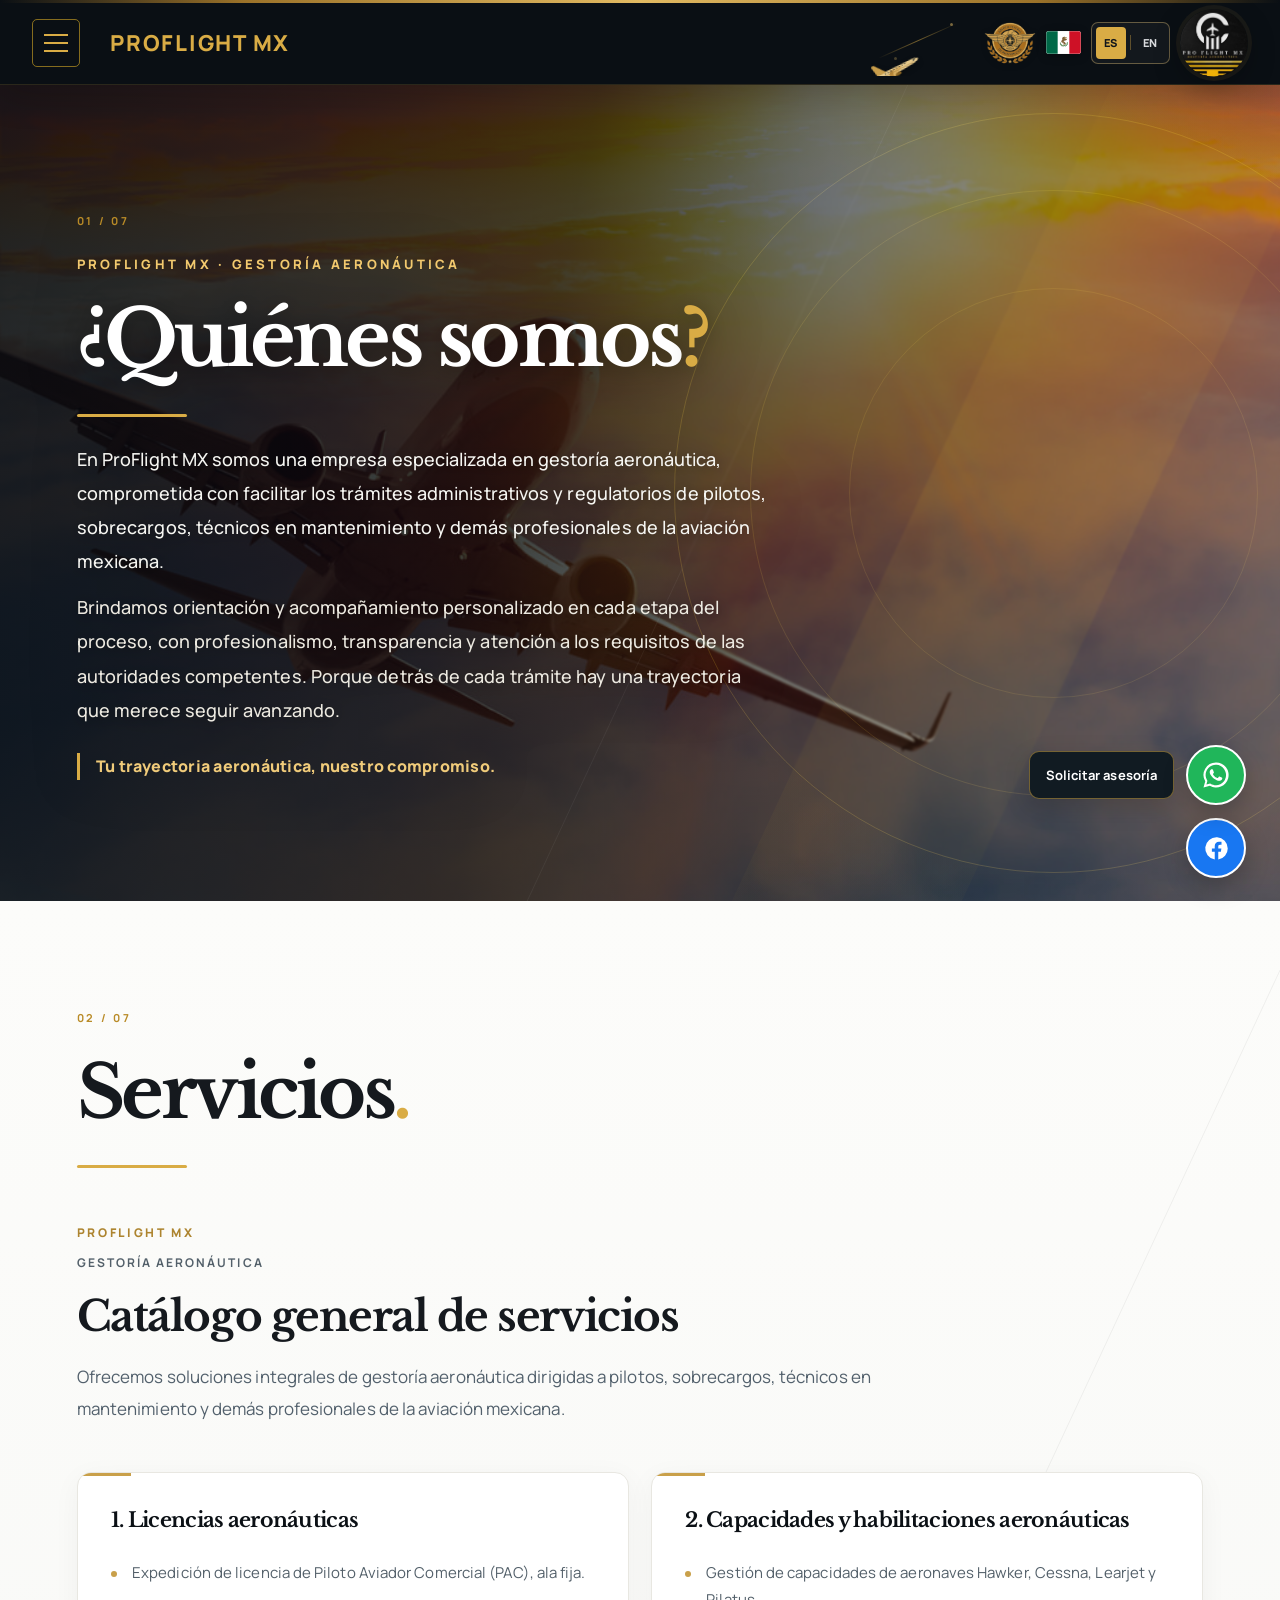
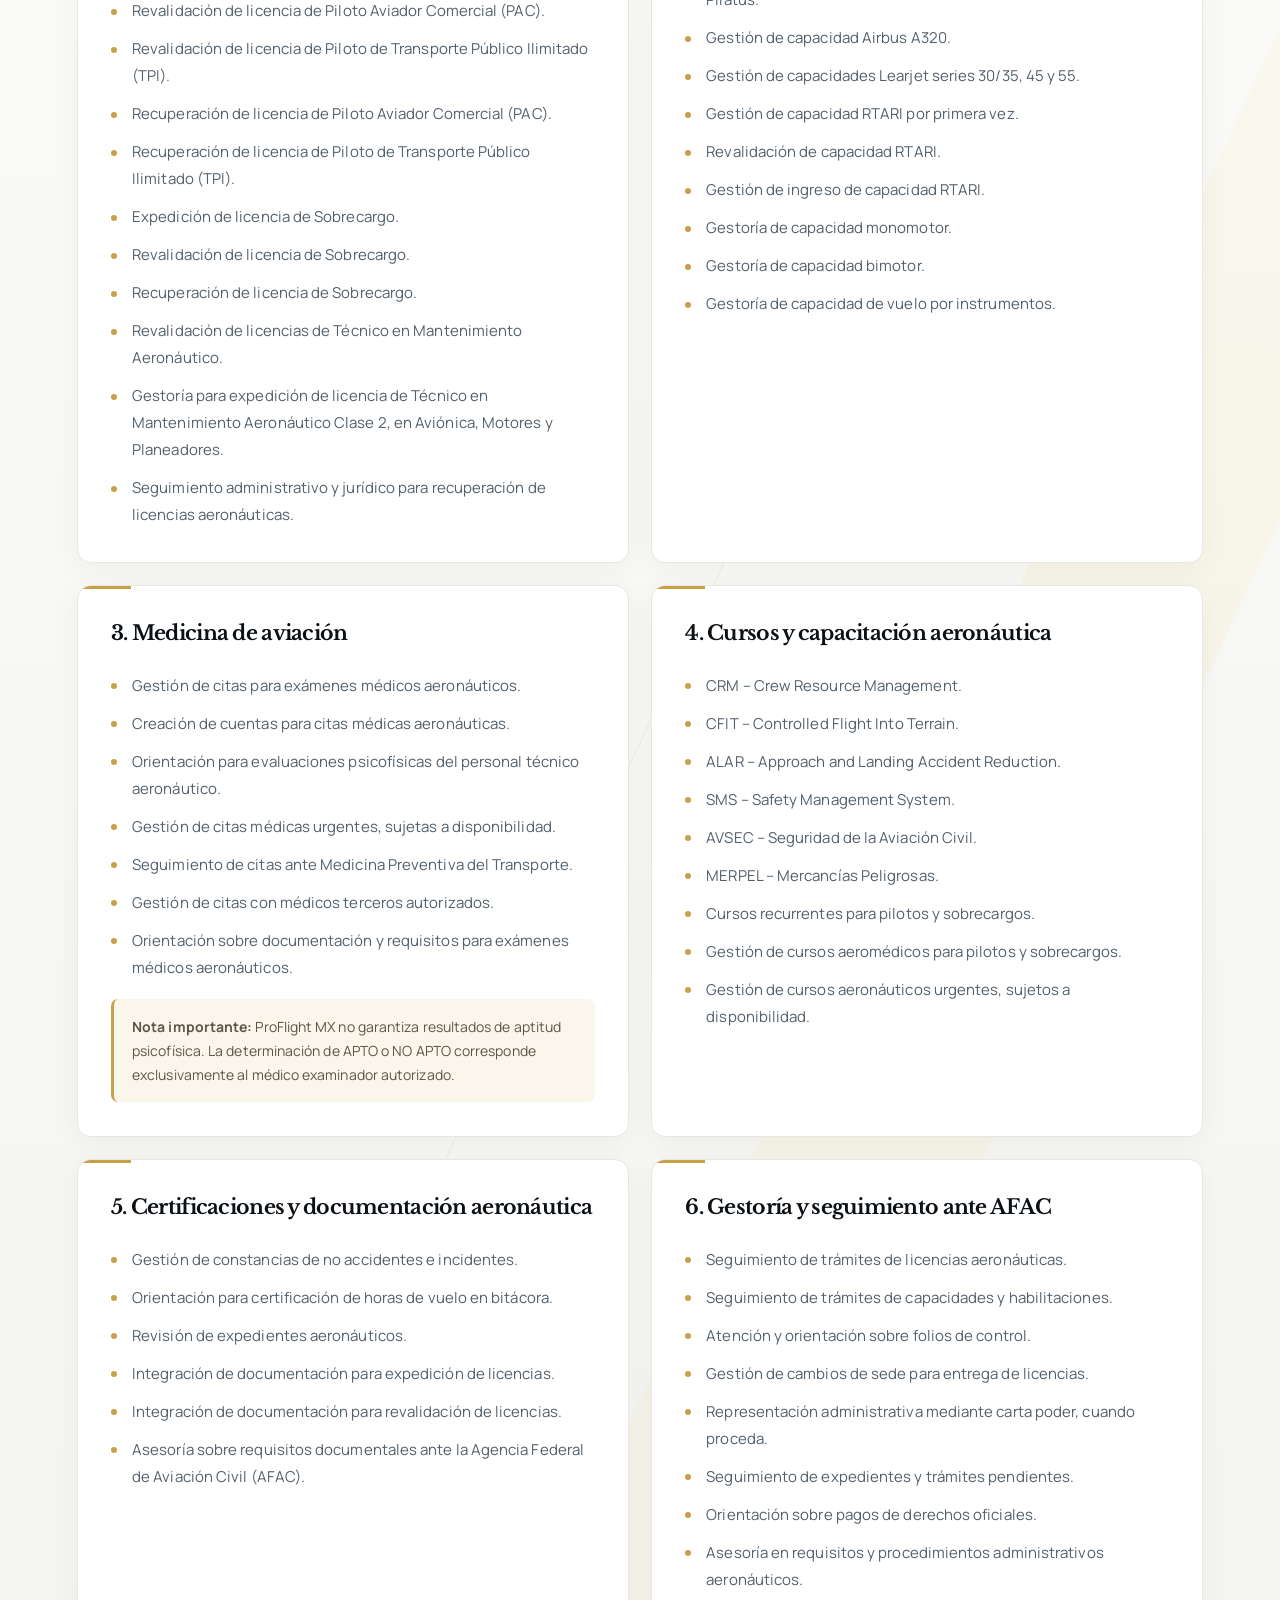
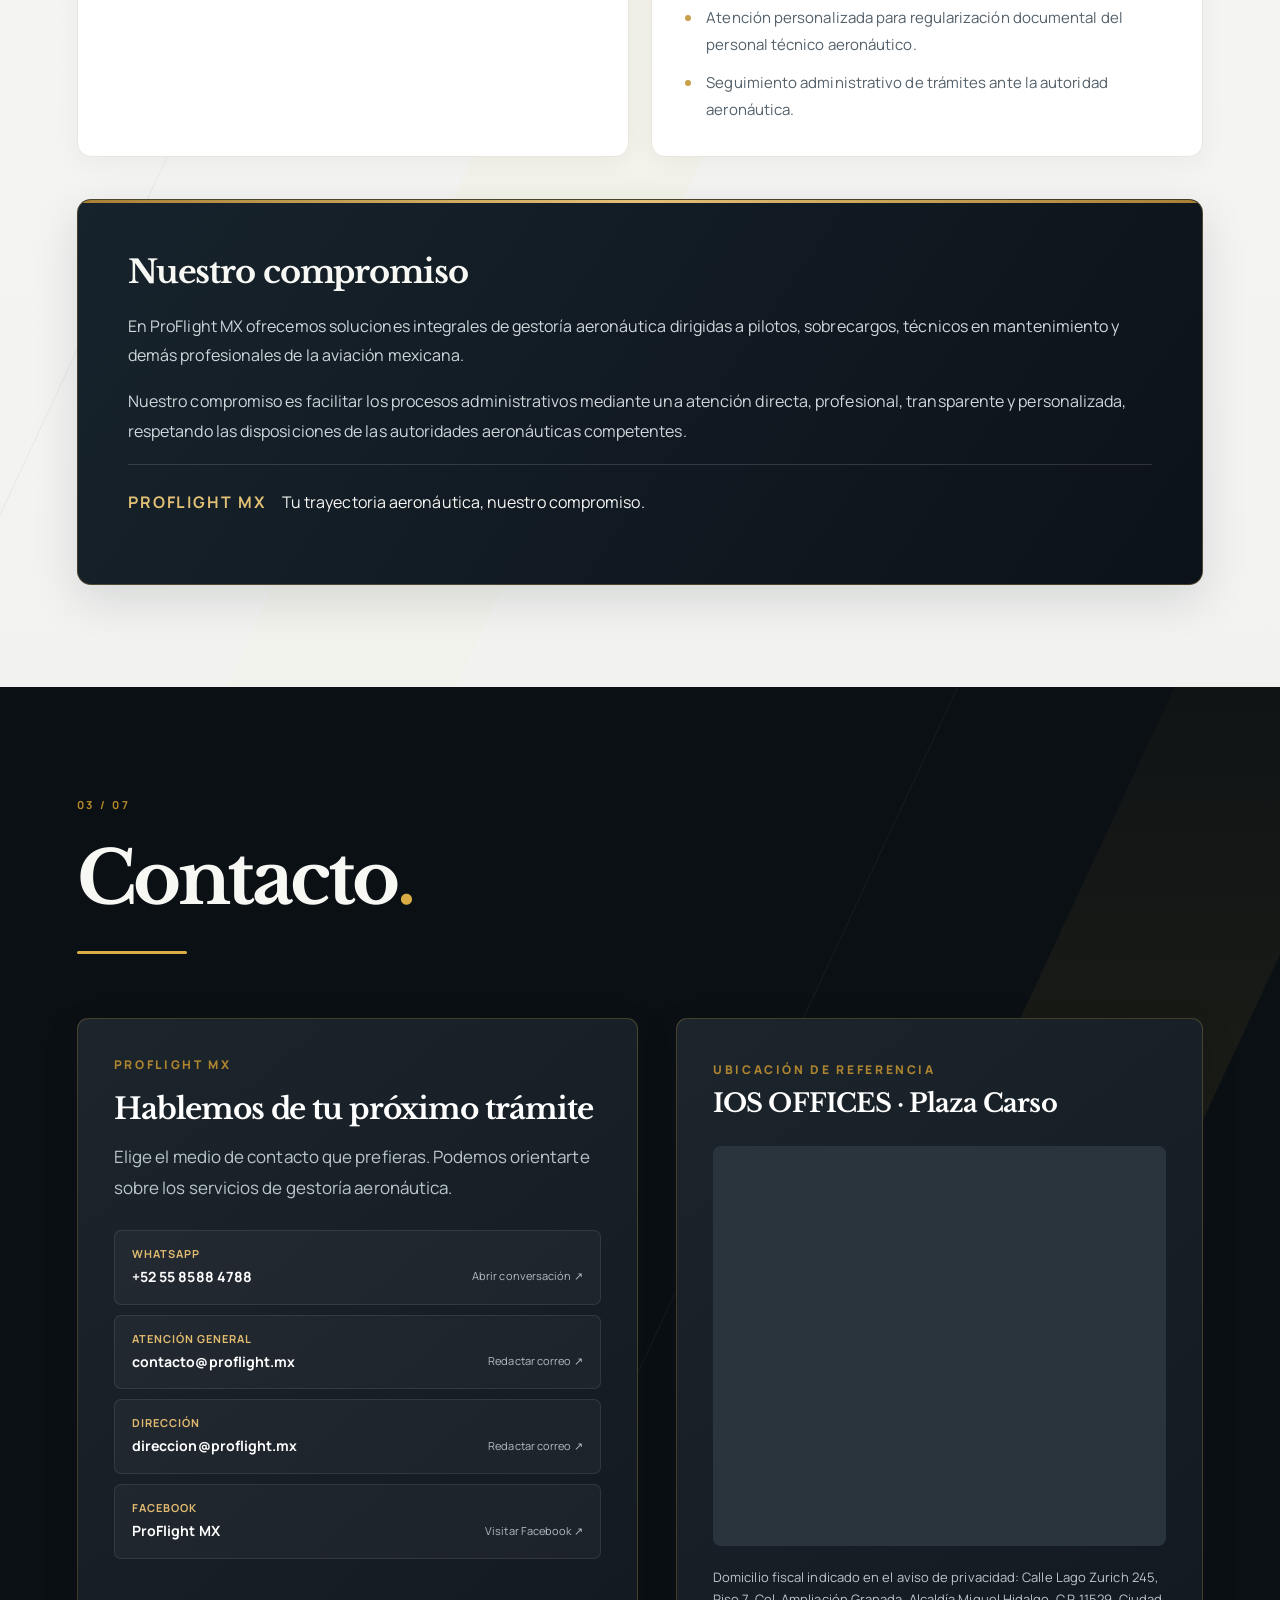
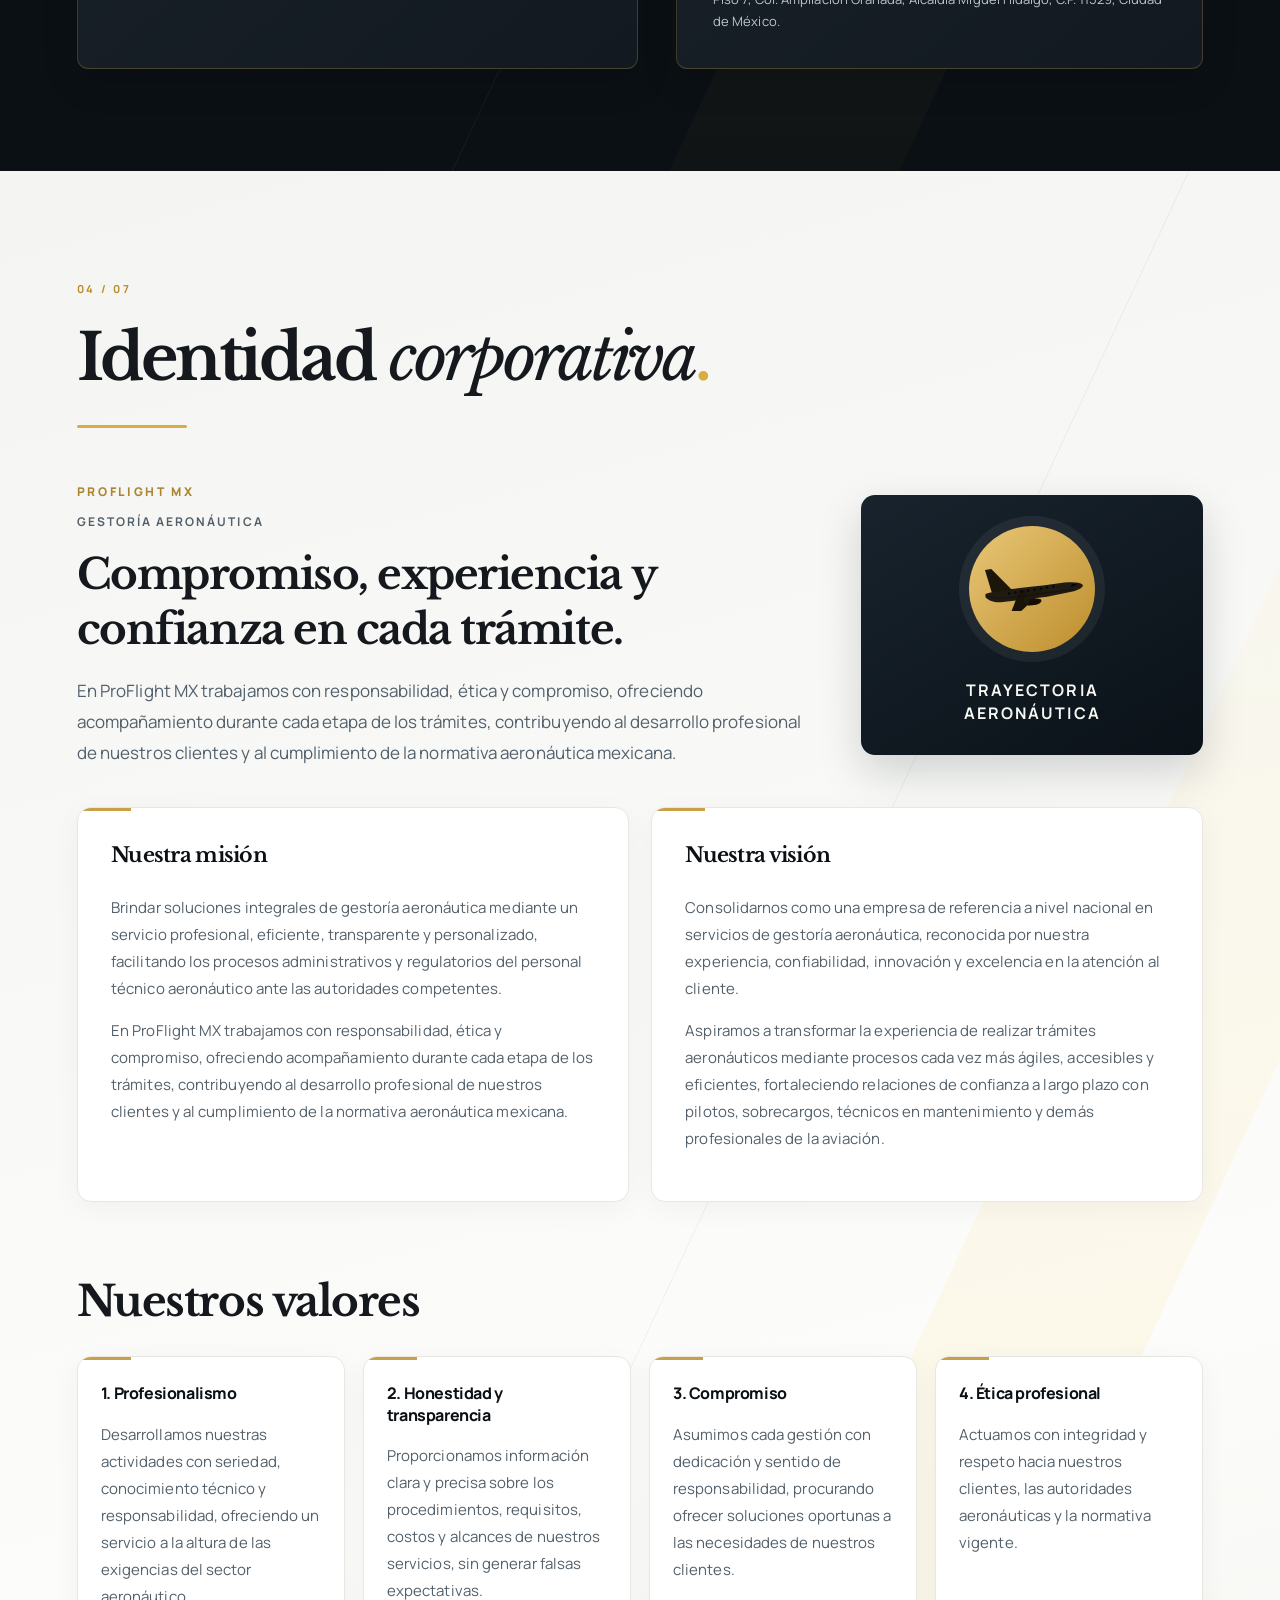
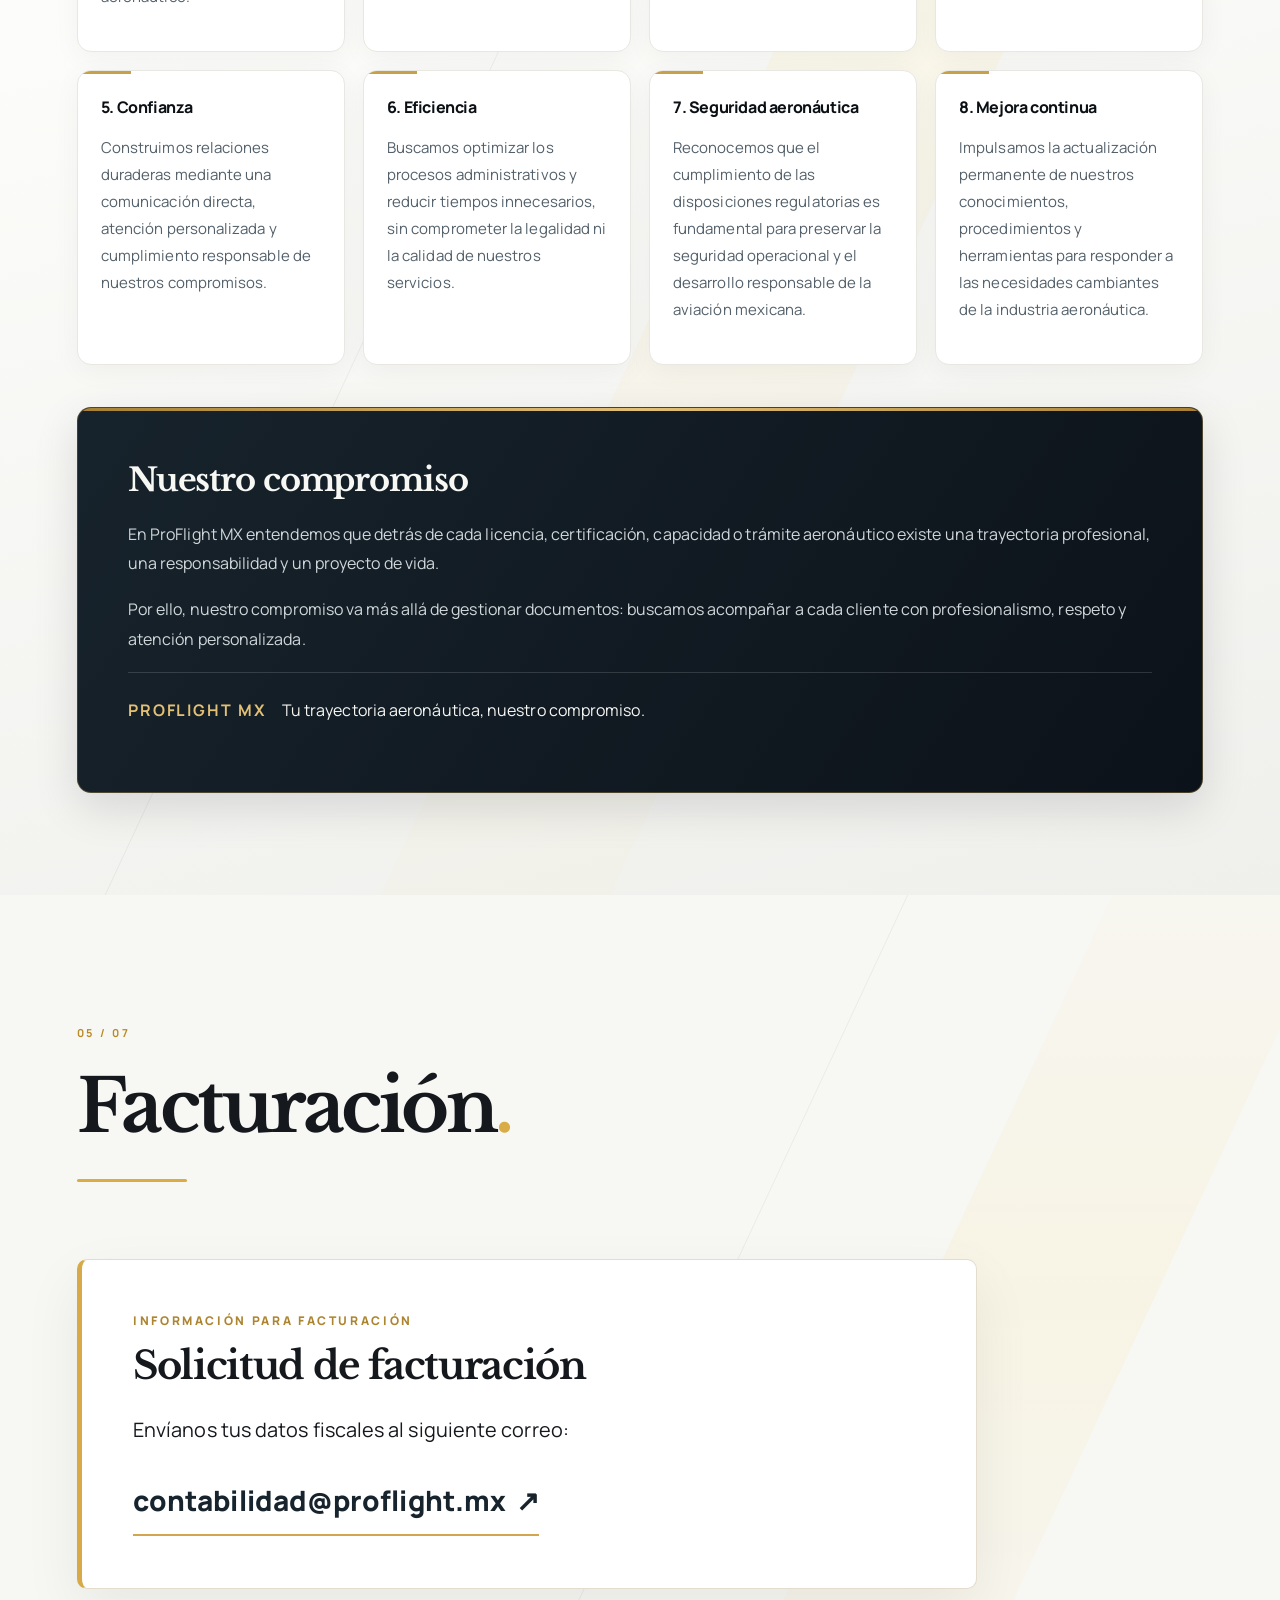
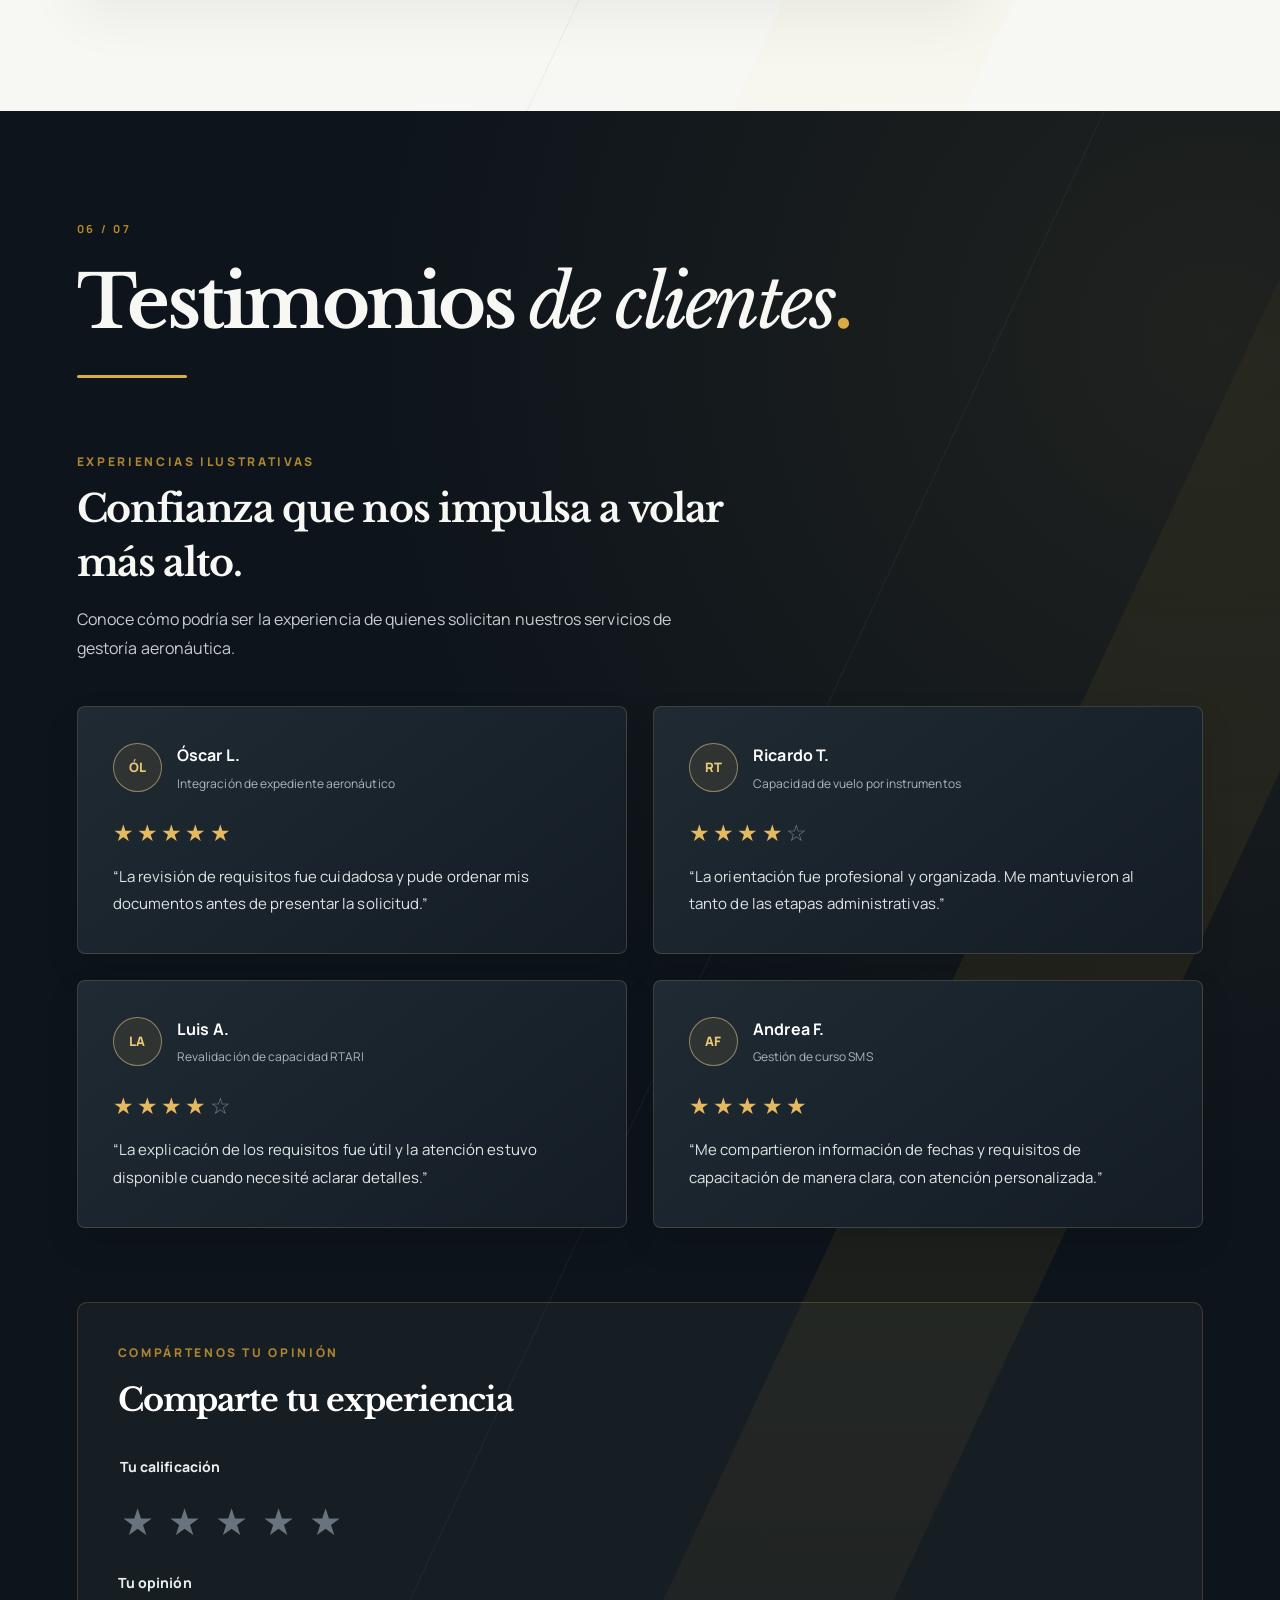
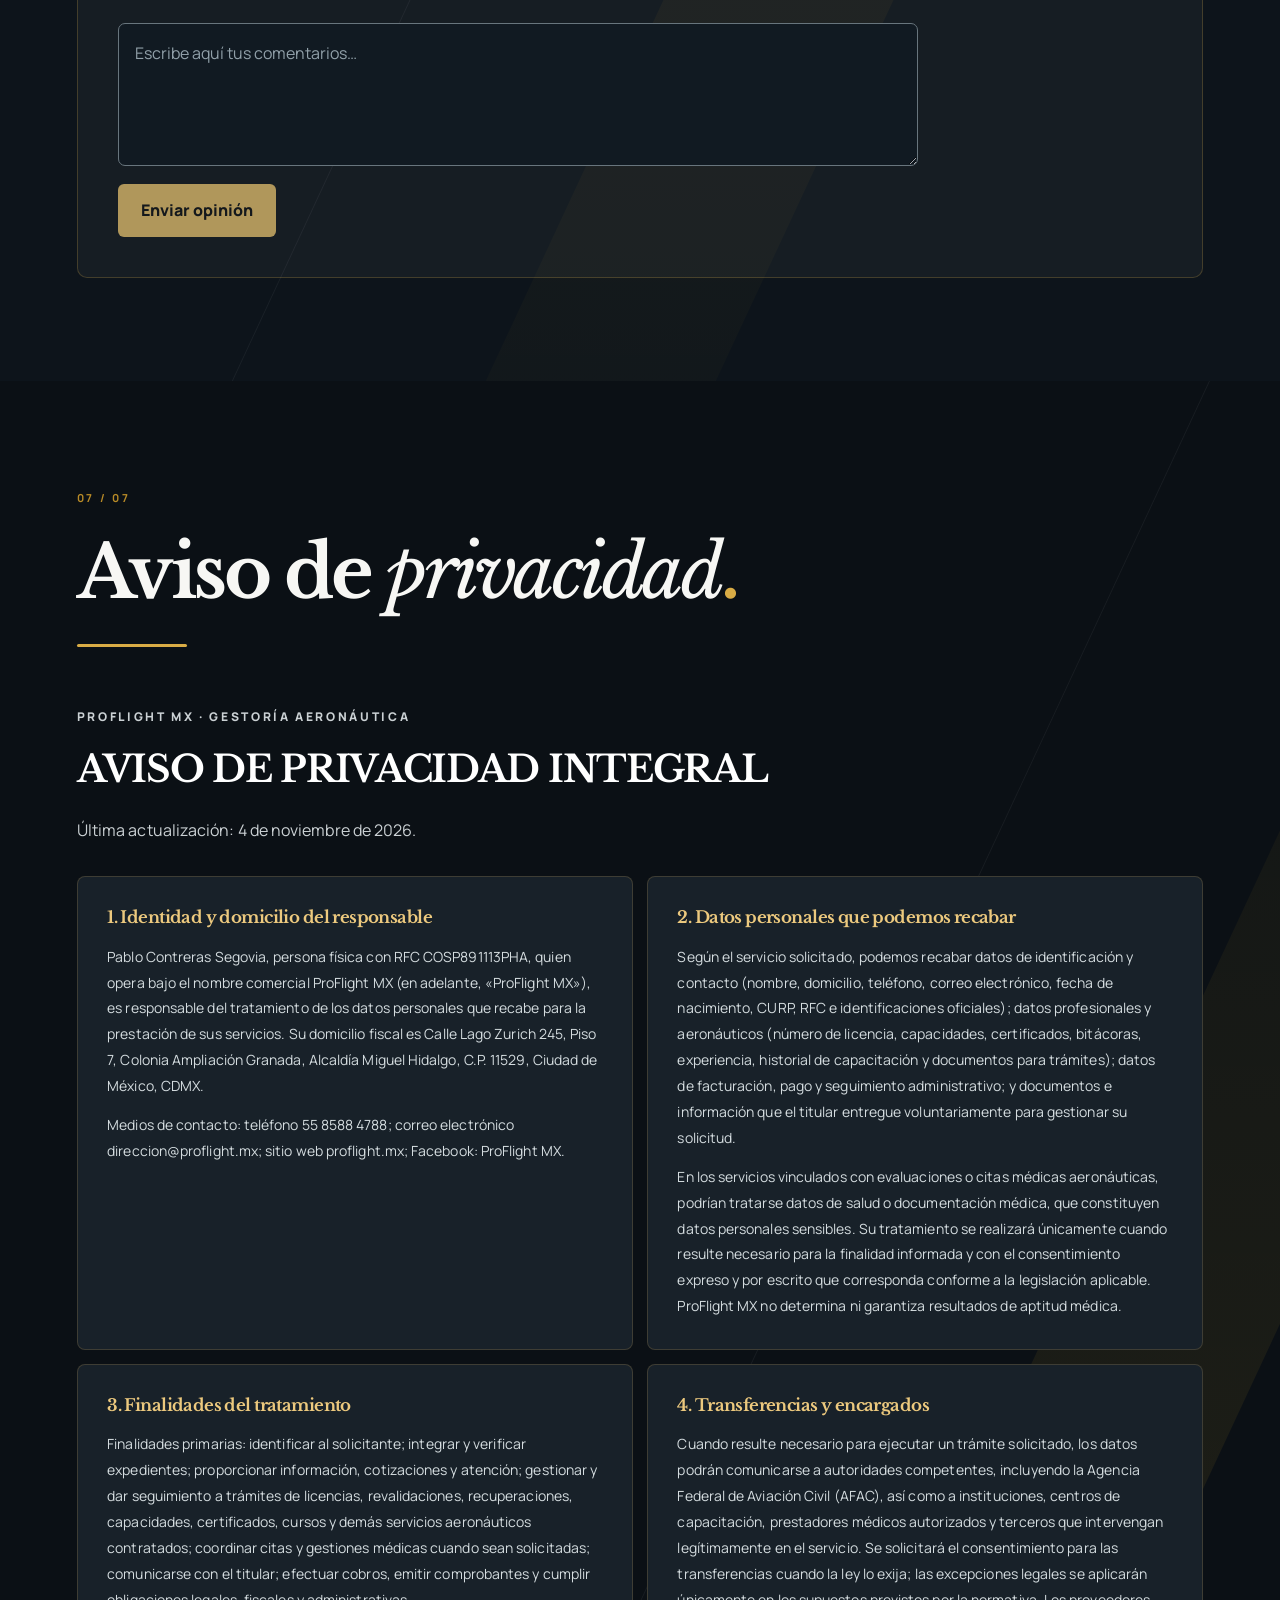
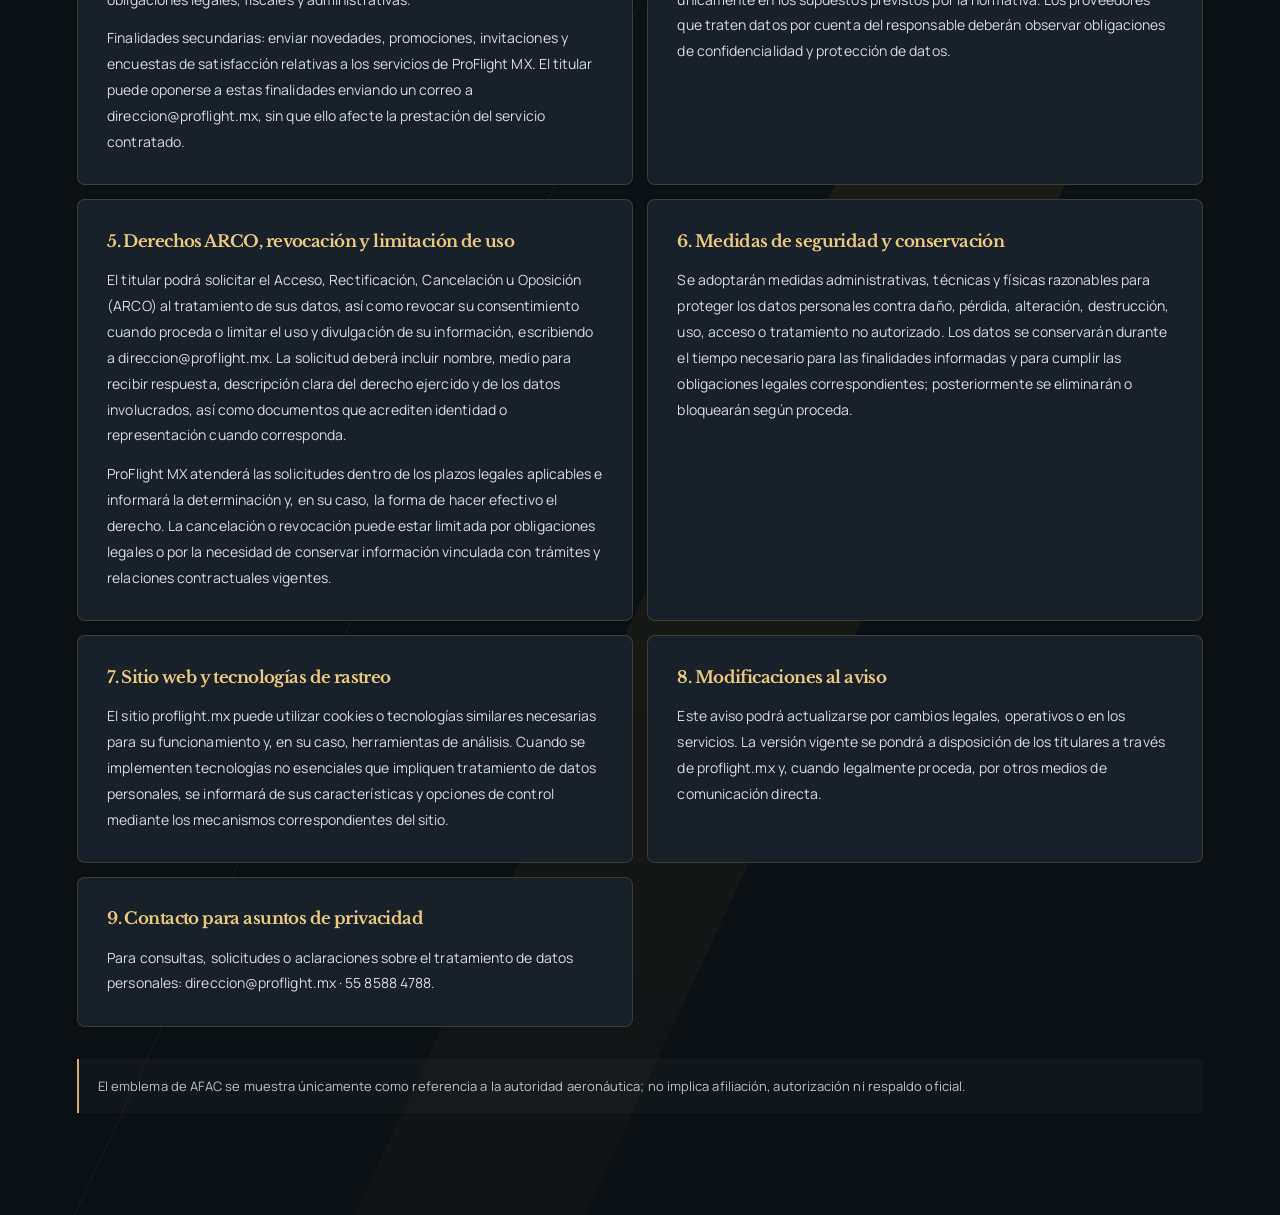
<file: index.html>
<!DOCTYPE html>

<html lang="es-MX">
<head>
<meta charset="utf-8"/>
<meta content="width=device-width, initial-scale=1" name="viewport"/>
<meta content="#101113" name="theme-color"/>
<title>ProFlight MX | Gestoría Aeronáutica y Trámites en México</title>
<meta name="description" content="Gestoría aeronáutica en México para pilotos, sobrecargos y técnicos. Asesoría en licencias, revalidaciones, capacidades y trámites aeronáuticos."/>
<meta name="robots" content="index, follow, max-image-preview:large"/>
<link rel="canonical" href="https://proflight.mx/"/>
<link rel="alternate" hreflang="es-MX" href="https://proflight.mx/"/>
<link rel="alternate" hreflang="en" href="https://proflight.mx/en.html"/>
<link rel="alternate" hreflang="x-default" href="https://proflight.mx/"/>
<link rel="icon" type="image/x-icon" href="/favicon.ico"/>
<link rel="icon" type="image/png" href="/assets/favicon-proflight.png" sizes="512x512"/>
<meta property="og:type" content="website"/>
<meta property="og:site_name" content="ProFlight MX"/>
<meta property="og:locale" content="es_MX"/>
<meta property="og:locale:alternate" content="en_US"/>
<meta property="og:title" content="ProFlight MX | Gestoría Aeronáutica y Trámites en México"/>
<meta property="og:description" content="Gestoría aeronáutica en México para pilotos, sobrecargos y técnicos. Asesoría en licencias, revalidaciones, capacidades y trámites aeronáuticos."/>
<meta property="og:url" content="https://proflight.mx/"/>
<meta property="og:image" content="https://proflight.mx/assets/proflight-social-preview.jpg"/>
<meta property="og:image:secure_url" content="https://proflight.mx/assets/proflight-social-preview.jpg"/>
<meta property="og:image:type" content="image/jpeg"/>
<meta property="og:image:width" content="1200"/>
<meta property="og:image:height" content="630"/>
<meta property="og:image:alt" content="Logotipo de ProFlight MX, gestoría aeronáutica en México"/>
<meta name="twitter:card" content="summary_large_image"/>
<meta name="twitter:title" content="ProFlight MX | Gestoría Aeronáutica y Trámites en México"/>
<meta name="twitter:description" content="Gestoría aeronáutica en México para pilotos, sobrecargos y técnicos. Asesoría en licencias, revalidaciones, capacidades y trámites aeronáuticos."/>
<meta name="twitter:image" content="https://proflight.mx/assets/proflight-social-preview.jpg"/>
<meta name="twitter:image:alt" content="Logotipo de ProFlight MX, gestoría aeronáutica en México"/>
<link href="https://fonts.googleapis.com" rel="preconnect"/>
<link crossorigin="" href="https://fonts.gstatic.com" rel="preconnect"/>
<link href="https://fonts.googleapis.com/css2?family=Manrope:wght@400;500;600;700;800&amp;family=Libre+Baskerville:wght@400;700&amp;display=swap" rel="stylesheet"/>
<link href="./styles.css" rel="stylesheet"/>
<script defer="" src="./script.js"></script>
<script type="application/ld+json">
{
  "@context": "https://schema.org",
  "@graph": [
    {
      "@type": "Organization",
      "@id": "https://proflight.mx/#organization",
      "name": "ProFlight MX",
      "url": "https://proflight.mx/",
      "logo": {
        "@type": "ImageObject",
        "url": "https://proflight.mx/assets/logo-pro-flight-mx.png",
        "width": 1124,
        "height": 1168
      },
      "description": "Gestoría aeronáutica y acompañamiento en trámites para profesionales de la aviación en México.",
      "email": "direccion@proflight.mx",
      "telephone": "+52-55-8588-4788"
    },
    {
      "@type": "WebSite",
      "@id": "https://proflight.mx/#website",
      "name": "ProFlight MX",
      "url": "https://proflight.mx/",
      "inLanguage": [
        "es-MX",
        "en"
      ],
      "publisher": {
        "@id": "https://proflight.mx/#organization"
      }
    },
    {
      "@type": "WebPage",
      "@id": "https://proflight.mx/#webpage",
      "name": "ProFlight MX | Gestoría Aeronáutica y Trámites en México",
      "description": "Gestoría aeronáutica en México para pilotos, sobrecargos y técnicos. Asesoría en licencias, revalidaciones, capacidades y trámites aeronáuticos.",
      "url": "https://proflight.mx/",
      "inLanguage": "es-MX",
      "isPartOf": {
        "@id": "https://proflight.mx/#website"
      },
      "about": {
        "@id": "https://proflight.mx/#organization"
      },
      "primaryImageOfPage": {
        "@type": "ImageObject",
        "url": "https://proflight.mx/assets/proflight-social-preview.jpg"
      }
    }
  ]
}
</script>
</head>
<body>
<a class="skip-link" href="#inicio">Ir al contenido principal</a>
<!-- El logotipo permanece visible en toda la página porque el encabezado es fijo al desplazarse. -->
<header class="site-header" id="site-header">
<div aria-hidden="true" class="site-header__accent"></div>
<div class="site-header__inner">
<button aria-controls="site-nav" aria-expanded="false" aria-label="Abrir menú de navegación" class="menu-toggle" id="menu-toggle" type="button">
<span class="menu-toggle__line"></span>
<span class="menu-toggle__line"></span>
<span class="menu-toggle__line"></span>
</button>
<a aria-label="ProFlight, volver al inicio" class="mobile-wordmark" href="#inicio">PROFLIGHT MX</a>
<nav aria-label="Navegación principal" class="site-nav" id="site-nav">
<a aria-current="page" class="site-nav__link is-active" href="#inicio">Inicio</a>
<a class="site-nav__link" href="#servicios">Servicios</a>
<a class="site-nav__link" href="#contacto">Contacto</a>
<a class="site-nav__link" href="#identidad-corporativa">Identidad corporativa</a>
<a class="site-nav__link" href="#facturacion">Facturación</a>
<a class="site-nav__link" href="#testimonios">Testimonios de clientes</a>
<a class="site-nav__link" href="#aviso-de-privacidad">Aviso de privacidad</a>
</nav>
<div class="header-brand-group">
<!-- Animación ornamental permanente, junto al logo. -->
<div aria-hidden="true" class="nav-takeoff">
<span class="nav-takeoff__flight-path"></span>
<img alt="" class="nav-takeoff__plane" decoding="async" height="40" src="./assets/avion-comercial.svg" width="78"/>
<span class="nav-takeoff__spark nav-takeoff__spark--one"></span>
<span class="nav-takeoff__spark nav-takeoff__spark--two"></span>
</div>
<div aria-label="Referencias aeronáuticas y México" class="header-affiliations"><span class="afac-mark" title="AFAC: referencia informativa, no implica aval o afiliación"><img alt="Emblema de la Agencia Federal de Aviación Civil, referencia informativa" height="52" src="./assets/afac-dorado-transparente.png" width="52"/></span><img alt="Bandera de México" class="mexico-flag" height="24" src="./assets/bandera-mexico.svg" title="México" width="36"/></div>
<div aria-label="Seleccionar idioma" class="language-switcher" role="group">
<a aria-current="page" aria-label="Ver sitio en español" class="language-switcher__link is-selected" href="./index.html" hreflang="es-MX" lang="es-MX">ES</a>
<span aria-hidden="true" class="language-switcher__separator"></span>
<a aria-label="View website in English" class="language-switcher__link" href="./en.html" hreflang="en" lang="en">EN</a>
</div>

<a aria-label="Pro Flight MX, volver al inicio" class="brand" href="#inicio">
<img alt="Pro Flight MX — Gestoría Aeronáutica" height="100" src="./assets/logo-pro-flight-mx.png" width="96"/>
</a>
</div>
</div>
<div aria-hidden="true" class="scroll-progress" id="scroll-progress"></div>
</header>
<main id="contenido">
<!-- Portada corporativa y secciones del sitio. -->
<section aria-labelledby="titulo-inicio" class="page-section page-section--dark page-section--hero" id="inicio">
<div aria-hidden="true" class="page-section__art page-section__art--hero"></div>
<div class="page-section__content">
<span aria-hidden="true" class="page-section__index">01 / 07</span>
<p class="hero-kicker">PROFLIGHT MX · GESTORÍA AERONÁUTICA</p>
<h1 class="page-section__title hero-title" id="titulo-inicio">¿Quiénes somos<span class="page-section__dot">?</span></h1>
<span aria-hidden="true" class="page-section__rule"></span>
<p class="hero-intro">En ProFlight MX somos una empresa especializada en gestoría aeronáutica, comprometida con facilitar los trámites administrativos y regulatorios de pilotos, sobrecargos, técnicos en mantenimiento y demás profesionales de la aviación mexicana.</p>
<p class="hero-intro hero-intro--secondary">Brindamos orientación y acompañamiento personalizado en cada etapa del proceso, con profesionalismo, transparencia y atención a los requisitos de las autoridades competentes. Porque detrás de cada trámite hay una trayectoria que merece seguir avanzando.</p>
<p class="hero-signature">Tu trayectoria aeronáutica, nuestro compromiso.</p>
</div>
</section>
<section aria-labelledby="titulo-servicios" class="page-section page-section--light page-section--services" id="servicios">
<div class="page-section__content">
<span aria-hidden="true" class="page-section__index">02 / 07</span>
<h2 class="page-section__title" id="titulo-servicios">Servicios<span class="page-section__dot">.</span></h2>
<span aria-hidden="true" class="page-section__rule"></span>
<div class="section-intro">
<p class="eyebrow">PROFLIGHT MX</p>
<p class="section-kicker">GESTORÍA AERONÁUTICA</p>
<h3 class="section-heading">Catálogo general de servicios</h3>
<p class="section-copy">Ofrecemos soluciones integrales de gestoría aeronáutica dirigidas a pilotos, sobrecargos, técnicos en mantenimiento y demás profesionales de la aviación mexicana.</p>
</div>
<div class="services-grid">
<article class="info-card">
<h3>1. Licencias aeronáuticas</h3>
<ul class="feature-list">
<li>Expedición de licencia de Piloto Aviador Comercial (PAC), ala fija.</li>
<li>Revalidación de licencia de Piloto Aviador Comercial (PAC).</li>
<li>Revalidación de licencia de Piloto de Transporte Público Ilimitado (TPI).</li>
<li>Recuperación de licencia de Piloto Aviador Comercial (PAC).</li>
<li>Recuperación de licencia de Piloto de Transporte Público Ilimitado (TPI).</li>
<li>Expedición de licencia de Sobrecargo.</li>
<li>Revalidación de licencia de Sobrecargo.</li>
<li>Recuperación de licencia de Sobrecargo.</li>
<li>Revalidación de licencias de Técnico en Mantenimiento Aeronáutico.</li>
<li>Gestoría para expedición de licencia de Técnico en Mantenimiento Aeronáutico Clase 2, en Aviónica, Motores y Planeadores.</li>
<li>Seguimiento administrativo y jurídico para recuperación de licencias aeronáuticas.</li>
</ul>
</article>
<article class="info-card">
<h3>2. Capacidades y habilitaciones aeronáuticas</h3>
<ul class="feature-list">
<li>Gestión de capacidades de aeronaves Hawker, Cessna, Learjet y Pilatus.</li>
<li>Gestión de capacidad Airbus A320.</li>
<li>Gestión de capacidades Learjet series 30/35, 45 y 55.</li>
<li>Gestión de capacidad RTARI por primera vez.</li>
<li>Revalidación de capacidad RTARI.</li>
<li>Gestión de ingreso de capacidad RTARI.</li>
<li>Gestoría de capacidad monomotor.</li>
<li>Gestoría de capacidad bimotor.</li>
<li>Gestoría de capacidad de vuelo por instrumentos.</li>
</ul>
</article>
<article class="info-card">
<h3>3. Medicina de aviación</h3>
<ul class="feature-list">
<li>Gestión de citas para exámenes médicos aeronáuticos.</li>
<li>Creación de cuentas para citas médicas aeronáuticas.</li>
<li>Orientación para evaluaciones psicofísicas del personal técnico aeronáutico.</li>
<li>Gestión de citas médicas urgentes, sujetas a disponibilidad.</li>
<li>Seguimiento de citas ante Medicina Preventiva del Transporte.</li>
<li>Gestión de citas con médicos terceros autorizados.</li>
<li>Orientación sobre documentación y requisitos para exámenes médicos aeronáuticos.</li>
</ul>
<div class="info-note"><strong>Nota importante:</strong> ProFlight MX no garantiza resultados de aptitud psicofísica. La determinación de APTO o NO APTO corresponde exclusivamente al médico examinador autorizado.</div>
</article>
<article class="info-card">
<h3>4. Cursos y capacitación aeronáutica</h3>
<ul class="feature-list">
<li>CRM – Crew Resource Management.</li>
<li>CFIT – Controlled Flight Into Terrain.</li>
<li>ALAR – Approach and Landing Accident Reduction.</li>
<li>SMS – Safety Management System.</li>
<li>AVSEC – Seguridad de la Aviación Civil.</li>
<li>MERPEL – Mercancías Peligrosas.</li>
<li>Cursos recurrentes para pilotos y sobrecargos.</li>
<li>Gestión de cursos aeromédicos para pilotos y sobrecargos.</li>
<li>Gestión de cursos aeronáuticos urgentes, sujetos a disponibilidad.</li>
</ul>
</article>
<article class="info-card">
<h3>5. Certificaciones y documentación aeronáutica</h3>
<ul class="feature-list">
<li>Gestión de constancias de no accidentes e incidentes.</li>
<li>Orientación para certificación de horas de vuelo en bitácora.</li>
<li>Revisión de expedientes aeronáuticos.</li>
<li>Integración de documentación para expedición de licencias.</li>
<li>Integración de documentación para revalidación de licencias.</li>
<li>Asesoría sobre requisitos documentales ante la Agencia Federal de Aviación Civil (AFAC).</li>
</ul>
</article>
<article class="info-card">
<h3>6. Gestoría y seguimiento ante AFAC</h3>
<ul class="feature-list">
<li>Seguimiento de trámites de licencias aeronáuticas.</li>
<li>Seguimiento de trámites de capacidades y habilitaciones.</li>
<li>Atención y orientación sobre folios de control.</li>
<li>Gestión de cambios de sede para entrega de licencias.</li>
<li>Representación administrativa mediante carta poder, cuando proceda.</li>
<li>Seguimiento de expedientes y trámites pendientes.</li>
<li>Orientación sobre pagos de derechos oficiales.</li>
<li>Asesoría en requisitos y procedimientos administrativos aeronáuticos.</li>
<li>Atención personalizada para regularización documental del personal técnico aeronáutico.</li>
<li>Seguimiento administrativo de trámites ante la autoridad aeronáutica.</li>
</ul>
</article>
</div>
<div class="commitment-panel">
<h3>Nuestro compromiso</h3>
<p>En ProFlight MX ofrecemos soluciones integrales de gestoría aeronáutica dirigidas a pilotos, sobrecargos, técnicos en mantenimiento y demás profesionales de la aviación mexicana.</p>
<p>Nuestro compromiso es facilitar los procesos administrativos mediante una atención directa, profesional, transparente y personalizada, respetando las disposiciones de las autoridades aeronáuticas competentes.</p>
<p class="commitment-tagline"><strong>PROFLIGHT MX</strong><span>Tu trayectoria aeronáutica, nuestro compromiso.</span></p>
</div>
</div>
</section>
<section aria-labelledby="titulo-contacto" class="page-section page-section--dark" id="contacto"><div class="page-section__content">
<span aria-hidden="true" class="page-section__index">03 / 07</span><h2 class="page-section__title" id="titulo-contacto">Contacto<span class="page-section__dot">.</span></h2><span aria-hidden="true" class="page-section__rule"></span>
<div class="contact-layout"><div class="contact-panel"><p class="eyebrow">PROFLIGHT MX</p><h3 class="section-heading">Hablemos de tu próximo trámite</h3><p class="section-copy">Elige el medio de contacto que prefieras. Podemos orientarte sobre los servicios de gestoría aeronáutica.</p>
<div class="contact-methods"><a class="contact-method" href="https://wa.me/525585884788?text=Hola%2C%20buen%20d%C3%ADa.%20Me%20gustar%C3%ADa%20recibir%20informaci%C3%B3n%20sobre%20los%20servicios%20de%20gestor%C3%ADa%20aeron%C3%A1utica%20de%20ProFlight%20MX." rel="noopener noreferrer" target="_blank"><span class="contact-method__type">WhatsApp</span><strong>+52 55 8588 4788</strong><span class="contact-method__action">Abrir conversación ↗</span></a>
<a class="contact-method" href="mailto:contacto@proflight.mx"><span class="contact-method__type">Atención general</span><strong>contacto@proflight.mx</strong><span class="contact-method__action">Redactar correo ↗</span></a>
<a class="contact-method" href="mailto:direccion@proflight.mx"><span class="contact-method__type">Dirección</span><strong>direccion@proflight.mx</strong><span class="contact-method__action">Redactar correo ↗</span></a>
<a class="contact-method" href="https://www.facebook.com/share/1DH3qDEcZk/?mibextid=wwXIfr"><span class="contact-method__type">Facebook</span><strong>ProFlight MX</strong><span class="contact-method__action">Visitar Facebook ↗</span></a></div></div>
<div class="contact-map"><div class="contact-map__head"><span class="eyebrow">UBICACIÓN DE REFERENCIA</span><h3>IOS OFFICES · Plaza Carso</h3></div><iframe allowfullscreen="" loading="lazy" referrerpolicy="strict-origin-when-cross-origin" src="https://www.google.com/maps/embed?pb=!1m18!1m12!1m3!1d3762.3228575091657!2d-99.20647542478548!3d19.441642081839714!2m3!1f0!2f0!3f0!3m2!1i1024!2i768!4f13.1!3m3!1m2!1s0x85d2021a6867554f%3A0xb04da2c3e181fa5d!2sIOS%20OFFICES%20Plaza%20Carso!5e0!3m2!1ses-419!2smx!4v1793842516775!5m2!1ses-419!2smx" title="Mapa: IOS OFFICES Plaza Carso, Ciudad de México"></iframe><p class="contact-map__caption">Domicilio fiscal indicado en el aviso de privacidad: Calle Lago Zurich 245, Piso 7, Col. Ampliación Granada, Alcaldía Miguel Hidalgo, C.P. 11529, Ciudad de México.</p></div></div></div></section>
<section aria-labelledby="titulo-identidad" class="page-section page-section--light page-section--identity" id="identidad-corporativa">
<div class="page-section__content">
<span aria-hidden="true" class="page-section__index">04 / 07</span>
<h2 class="page-section__title page-section__title--compact" id="titulo-identidad">Identidad <em>corporativa</em><span class="page-section__dot">.</span></h2>
<span aria-hidden="true" class="page-section__rule"></span>
<div class="identity-hero">
<div>
<p class="eyebrow">PROFLIGHT MX</p>
<p class="section-kicker">GESTORÍA AERONÁUTICA</p>
<h3 class="section-heading">Compromiso, experiencia y confianza en cada trámite.</h3>
<p class="section-copy">En ProFlight MX trabajamos con responsabilidad, ética y compromiso, ofreciendo acompañamiento durante cada etapa de los trámites, contribuyendo al desarrollo profesional de nuestros clientes y al cumplimiento de la normativa aeronáutica mexicana.</p>
</div>
<div aria-hidden="true" class="identity-badge">
<div class="identity-badge__inner"><img alt="" height="58" src="./assets/avion-comercial.svg" width="104"/></div>
<span>Trayectoria<br/>Aeronáutica</span>
</div>
</div>
<div class="identity-grid">
<article class="info-card info-card--dark">
<h3>Nuestra misión</h3>
<p>Brindar soluciones integrales de gestoría aeronáutica mediante un servicio profesional, eficiente, transparente y personalizado, facilitando los procesos administrativos y regulatorios del personal técnico aeronáutico ante las autoridades competentes.</p>
<p>En ProFlight MX trabajamos con responsabilidad, ética y compromiso, ofreciendo acompañamiento durante cada etapa de los trámites, contribuyendo al desarrollo profesional de nuestros clientes y al cumplimiento de la normativa aeronáutica mexicana.</p>
</article>
<article class="info-card info-card--dark">
<h3>Nuestra visión</h3>
<p>Consolidarnos como una empresa de referencia a nivel nacional en servicios de gestoría aeronáutica, reconocida por nuestra experiencia, confiabilidad, innovación y excelencia en la atención al cliente.</p>
<p>Aspiramos a transformar la experiencia de realizar trámites aeronáuticos mediante procesos cada vez más ágiles, accesibles y eficientes, fortaleciendo relaciones de confianza a largo plazo con pilotos, sobrecargos, técnicos en mantenimiento y demás profesionales de la aviación.</p>
</article>
</div>
<div class="values-block">
<h3 class="section-heading">Nuestros valores</h3>
<div class="values-grid">
<article class="value-card"><h4>1. Profesionalismo</h4><p>Desarrollamos nuestras actividades con seriedad, conocimiento técnico y responsabilidad, ofreciendo un servicio a la altura de las exigencias del sector aeronáutico.</p></article>
<article class="value-card"><h4>2. Honestidad y transparencia</h4><p>Proporcionamos información clara y precisa sobre los procedimientos, requisitos, costos y alcances de nuestros servicios, sin generar falsas expectativas.</p></article>
<article class="value-card"><h4>3. Compromiso</h4><p>Asumimos cada gestión con dedicación y sentido de responsabilidad, procurando ofrecer soluciones oportunas a las necesidades de nuestros clientes.</p></article>
<article class="value-card"><h4>4. Ética profesional</h4><p>Actuamos con integridad y respeto hacia nuestros clientes, las autoridades aeronáuticas y la normativa vigente.</p></article>
<article class="value-card"><h4>5. Confianza</h4><p>Construimos relaciones duraderas mediante una comunicación directa, atención personalizada y cumplimiento responsable de nuestros compromisos.</p></article>
<article class="value-card"><h4>6. Eficiencia</h4><p>Buscamos optimizar los procesos administrativos y reducir tiempos innecesarios, sin comprometer la legalidad ni la calidad de nuestros servicios.</p></article>
<article class="value-card"><h4>7. Seguridad aeronáutica</h4><p>Reconocemos que el cumplimiento de las disposiciones regulatorias es fundamental para preservar la seguridad operacional y el desarrollo responsable de la aviación mexicana.</p></article>
<article class="value-card"><h4>8. Mejora continua</h4><p>Impulsamos la actualización permanente de nuestros conocimientos, procedimientos y herramientas para responder a las necesidades cambiantes de la industria aeronáutica.</p></article>
</div>
</div>
<div class="commitment-panel commitment-panel--dark">
<h3>Nuestro compromiso</h3>
<p>En ProFlight MX entendemos que detrás de cada licencia, certificación, capacidad o trámite aeronáutico existe una trayectoria profesional, una responsabilidad y un proyecto de vida.</p>
<p>Por ello, nuestro compromiso va más allá de gestionar documentos: buscamos acompañar a cada cliente con profesionalismo, respeto y atención personalizada.</p>
<p class="commitment-tagline"><strong>PROFLIGHT MX</strong><span>Tu trayectoria aeronáutica, nuestro compromiso.</span></p>
</div>
</div>
</section>
<section aria-labelledby="titulo-facturacion" class="page-section page-section--light" id="facturacion"><div class="page-section__content"><span aria-hidden="true" class="page-section__index">05 / 07</span><h2 class="page-section__title" id="titulo-facturacion">Facturación<span class="page-section__dot">.</span></h2><span aria-hidden="true" class="page-section__rule"></span><div class="billing-panel"><p class="eyebrow">INFORMACIÓN PARA FACTURACIÓN</p><h3 class="section-heading">Solicitud de facturación</h3><p>Envíanos tus datos fiscales al siguiente correo:</p><a class="billing-email" href="mailto:contabilidad@proflight.mx?subject=Solicitud%20de%20facturaci%C3%B3n%20-%20ProFlight%20MX">contabilidad@proflight.mx <span aria-hidden="true">↗</span></a></div></div></section>
<section aria-labelledby="titulo-testimonios" class="page-section page-section--dark page-section--testimonials" id="testimonios">
<div class="page-section__content">
<span aria-hidden="true" class="page-section__index">06 / 07</span>
<h2 class="page-section__title" id="titulo-testimonios">Testimonios <em>de clientes</em><span class="page-section__dot">.</span></h2>
<span aria-hidden="true" class="page-section__rule"></span>
<div class="testimonials-heading">
<div>
<p class="eyebrow">EXPERIENCIAS ILUSTRATIVAS</p>
<h3>Confianza que nos impulsa a volar más alto.</h3>
<p>Conoce cómo podría ser la experiencia de quienes solicitan nuestros servicios de gestoría aeronáutica.</p>
</div>
</div>

<div aria-live="polite" class="testimonials-grid" data-demo-testimonials="true" id="testimonials-grid">
<article class="testimonial-card">
<div class="testimonial-card__top"><span aria-hidden="true" class="testimonial-card__monogram">MR</span><div><h4>Mariana R.</h4><p>Revalidación de licencia PAC</p></div></div>
<div aria-label="5 de 5 estrellas" class="testimonial-card__stars" role="img">★★★★★</div>
<blockquote>“Me orientaron con claridad sobre los documentos necesarios y dieron seguimiento a mis dudas durante el trámite. La atención fue amable y profesional.”</blockquote>
</article>
<article class="testimonial-card">
<div class="testimonial-card__top"><span aria-hidden="true" class="testimonial-card__monogram">JC</span><div><h4>Jorge C.</h4><p>Gestión de capacidad Airbus A320</p></div></div>
<div aria-label="4 de 5 estrellas" class="testimonial-card__stars" role="img">★★★★<span class="testimonial-card__star-empty">☆</span></div>
<blockquote>“Recibí información detallada y respuestas oportunas. Hubo algunos tiempos de espera propios del procedimiento, pero siempre me mantuvieron informado.”</blockquote>
</article>
<article class="testimonial-card">
<div class="testimonial-card__top"><span aria-hidden="true" class="testimonial-card__monogram">VL</span><div><h4>Valeria L.</h4><p>Cita médica aeronáutica</p></div></div>
<div aria-label="5 de 5 estrellas" class="testimonial-card__stars" role="img">★★★★★</div>
<blockquote>“La orientación para organizar mi documentación y gestionar la cita fue de mucha ayuda. Me explicaron cada paso sin prometer resultados fuera de su alcance.”</blockquote>
</article>
<article class="testimonial-card">
<div class="testimonial-card__top"><span aria-hidden="true" class="testimonial-card__monogram">DS</span><div><h4>Daniel S.</h4><p>Curso recurrente CRM</p></div></div>
<div aria-label="4 de 5 estrellas" class="testimonial-card__stars" role="img">★★★★<span class="testimonial-card__star-empty">☆</span></div>
<blockquote>“Me ayudaron a encontrar una opción de capacitación y a revisar los requisitos de inscripción. Fue un proceso sencillo, con comunicación constante.”</blockquote>
</article>
</div><div class="review-demo"><div class="review-demo__header"><div><p class="eyebrow">COMPÁRTENOS TU OPINIÓN</p><h3>Comparte tu experiencia</h3></div></div><form class="review-demo__form" id="review-demo-form"><fieldset class="rating-field"><legend>Tu calificación</legend><div aria-label="Selecciona una calificación de 1 a 5 estrellas" class="rating-choices" role="radiogroup"><label class="rating-choice"><input aria-label="1 estrellas" name="rating" required="" type="radio" value="1"/><span aria-hidden="true">★</span></label><label class="rating-choice"><input aria-label="2 estrellas" name="rating" required="" type="radio" value="2"/><span aria-hidden="true">★</span></label><label class="rating-choice"><input aria-label="3 estrellas" name="rating" required="" type="radio" value="3"/><span aria-hidden="true">★</span></label><label class="rating-choice"><input aria-label="4 estrellas" name="rating" required="" type="radio" value="4"/><span aria-hidden="true">★</span></label><label class="rating-choice"><input aria-label="5 estrellas" name="rating" required="" type="radio" value="5"/><span aria-hidden="true">★</span></label></div></fieldset><label class="review-demo__text-label" for="review-demo-text">Tu opinión</label><textarea id="review-demo-text" maxlength="600" placeholder="Escribe aquí tus comentarios…" required="" rows="4"></textarea><div class="review-demo__footer"><button aria-disabled="true" class="review-demo__submit" disabled="" type="button">Enviar opinión</button></div></form></div>
</div>
</section>
<section aria-labelledby="titulo-privacidad" class="page-section page-section--dark" id="aviso-de-privacidad"><div class="page-section__content"><span aria-hidden="true" class="page-section__index">07 / 07</span><h2 class="page-section__title" id="titulo-privacidad">Aviso de <em>privacidad</em><span class="page-section__dot">.</span></h2><span aria-hidden="true" class="page-section__rule"></span>
<div class="privacy-intro"><p class="eyebrow">PROFLIGHT MX · GESTORÍA AERONÁUTICA</p><h3>AVISO DE PRIVACIDAD INTEGRAL</h3><p>Última actualización: 4 de noviembre de 2026.</p></div><div class="privacy-document"><section class="privacy-item"><h4>1. Identidad y domicilio del responsable</h4><p>Pablo Contreras Segovia, persona física con RFC COSP891113PHA, quien opera bajo el nombre comercial ProFlight MX (en adelante, «ProFlight MX»), es responsable del tratamiento de los datos personales que recabe para la prestación de sus servicios. Su domicilio fiscal es Calle Lago Zurich 245, Piso 7, Colonia Ampliación Granada, Alcaldía Miguel Hidalgo, C.P. 11529, Ciudad de México, CDMX.</p><p>Medios de contacto: teléfono 55 8588 4788; correo electrónico direccion@proflight.mx; sitio web proflight.mx; Facebook: ProFlight MX.</p></section><section class="privacy-item"><h4>2. Datos personales que podemos recabar</h4><p>Según el servicio solicitado, podemos recabar datos de identificación y contacto (nombre, domicilio, teléfono, correo electrónico, fecha de nacimiento, CURP, RFC e identificaciones oficiales); datos profesionales y aeronáuticos (número de licencia, capacidades, certificados, bitácoras, experiencia, historial de capacitación y documentos para trámites); datos de facturación, pago y seguimiento administrativo; y documentos e información que el titular entregue voluntariamente para gestionar su solicitud.</p><p>En los servicios vinculados con evaluaciones o citas médicas aeronáuticas, podrían tratarse datos de salud o documentación médica, que constituyen datos personales sensibles. Su tratamiento se realizará únicamente cuando resulte necesario para la finalidad informada y con el consentimiento expreso y por escrito que corresponda conforme a la legislación aplicable. ProFlight MX no determina ni garantiza resultados de aptitud médica.</p></section><section class="privacy-item"><h4>3. Finalidades del tratamiento</h4><p>Finalidades primarias: identificar al solicitante; integrar y verificar expedientes; proporcionar información, cotizaciones y atención; gestionar y dar seguimiento a trámites de licencias, revalidaciones, recuperaciones, capacidades, certificados, cursos y demás servicios aeronáuticos contratados; coordinar citas y gestiones médicas cuando sean solicitadas; comunicarse con el titular; efectuar cobros, emitir comprobantes y cumplir obligaciones legales, fiscales y administrativas.</p><p>Finalidades secundarias: enviar novedades, promociones, invitaciones y encuestas de satisfacción relativas a los servicios de ProFlight MX. El titular puede oponerse a estas finalidades enviando un correo a direccion@proflight.mx, sin que ello afecte la prestación del servicio contratado.</p></section><section class="privacy-item"><h4>4. Transferencias y encargados</h4><p>Cuando resulte necesario para ejecutar un trámite solicitado, los datos podrán comunicarse a autoridades competentes, incluyendo la Agencia Federal de Aviación Civil (AFAC), así como a instituciones, centros de capacitación, prestadores médicos autorizados y terceros que intervengan legítimamente en el servicio. Se solicitará el consentimiento para las transferencias cuando la ley lo exija; las excepciones legales se aplicarán únicamente en los supuestos previstos por la normativa. Los proveedores que traten datos por cuenta del responsable deberán observar obligaciones de confidencialidad y protección de datos.</p></section><section class="privacy-item"><h4>5. Derechos ARCO, revocación y limitación de uso</h4><p>El titular podrá solicitar el Acceso, Rectificación, Cancelación u Oposición (ARCO) al tratamiento de sus datos, así como revocar su consentimiento cuando proceda o limitar el uso y divulgación de su información, escribiendo a direccion@proflight.mx. La solicitud deberá incluir nombre, medio para recibir respuesta, descripción clara del derecho ejercido y de los datos involucrados, así como documentos que acrediten identidad o representación cuando corresponda.</p><p>ProFlight MX atenderá las solicitudes dentro de los plazos legales aplicables e informará la determinación y, en su caso, la forma de hacer efectivo el derecho. La cancelación o revocación puede estar limitada por obligaciones legales o por la necesidad de conservar información vinculada con trámites y relaciones contractuales vigentes.</p></section><section class="privacy-item"><h4>6. Medidas de seguridad y conservación</h4><p>Se adoptarán medidas administrativas, técnicas y físicas razonables para proteger los datos personales contra daño, pérdida, alteración, destrucción, uso, acceso o tratamiento no autorizado. Los datos se conservarán durante el tiempo necesario para las finalidades informadas y para cumplir las obligaciones legales correspondientes; posteriormente se eliminarán o bloquearán según proceda.</p></section><section class="privacy-item"><h4>7. Sitio web y tecnologías de rastreo</h4><p>El sitio proflight.mx puede utilizar cookies o tecnologías similares necesarias para su funcionamiento y, en su caso, herramientas de análisis. Cuando se implementen tecnologías no esenciales que impliquen tratamiento de datos personales, se informará de sus características y opciones de control mediante los mecanismos correspondientes del sitio.</p></section><section class="privacy-item"><h4>8. Modificaciones al aviso</h4><p>Este aviso podrá actualizarse por cambios legales, operativos o en los servicios. La versión vigente se pondrá a disposición de los titulares a través de proflight.mx y, cuando legalmente proceda, por otros medios de comunicación directa.</p></section><section class="privacy-item"><h4>9. Contacto para asuntos de privacidad</h4><p>Para consultas, solicitudes o aclaraciones sobre el tratamiento de datos personales: direccion@proflight.mx · 55 8588 4788.</p></section></div><p class="authority-disclaimer">El emblema de AFAC se muestra únicamente como referencia a la autoridad aeronáutica; no implica afiliación, autorización ni respaldo oficial.</p></div></section>
</main>
<!-- Acceso directo a la asesoría por WhatsApp. -->
<div aria-label="Accesos a redes sociales" class="social-float-group"><a aria-label="Solicitar asesoría a ProFlight MX por WhatsApp (abre una pestaña nueva)" class="whatsapp-float" href="https://wa.me/525585884788?text=Hola%2C%20buen%20d%C3%ADa.%20Me%20gustar%C3%ADa%20recibir%20informaci%C3%B3n%20sobre%20los%20servicios%20de%20gestor%C3%ADa%20aeron%C3%A1utica%20de%20ProFlight%20MX." rel="noopener noreferrer" target="_blank" title="Solicitar asesoría por WhatsApp">
<span aria-hidden="true" class="whatsapp-float__label">Solicitar asesoría</span>
<span aria-hidden="true" class="whatsapp-float__icon">
<svg fill="currentColor" focusable="false" height="30" viewbox="0 0 32 32" width="30" xmlns="http://www.w3.org/2000/svg">
<path d="M16.02 2.67A13.29 13.29 0 0 0 4.55 22.7L2.67 29.33l6.8-1.78A13.33 13.33 0 1 0 16.02 2.67Zm0 24.2c-2.05 0-4.05-.55-5.8-1.58l-.41-.24-4.03 1.05 1.08-3.92-.27-.43a10.87 10.87 0 1 1 9.43 5.12Zm5.96-8.14c-.33-.17-1.93-.95-2.23-1.06-.3-.11-.52-.17-.74.17-.22.33-.85 1.06-1.04 1.28-.19.22-.39.25-.72.08-.33-.17-1.39-.51-2.65-1.63-.98-.88-1.65-1.96-1.84-2.29-.19-.33-.02-.51.14-.68.15-.15.33-.39.49-.58.16-.19.22-.33.33-.55.11-.22.06-.41-.03-.58-.08-.17-.74-1.78-1.01-2.44-.27-.64-.54-.55-.74-.56h-.63c-.22 0-.58.08-.88.41-.3.33-1.15 1.12-1.15 2.72s1.18 3.15 1.34 3.37c.16.22 2.33 3.55 5.64 4.98.79.34 1.41.55 1.9.7.8.25 1.52.22 2.1.13.64-.1 1.93-.79 2.2-1.55.27-.77.27-1.42.19-1.55-.08-.14-.3-.22-.63-.39Z"></path>
</svg>
</span>
</a><a aria-label="Visitar ProFlight MX en Facebook (abre una pestaña nueva)" class="facebook-float" href="https://www.facebook.com/share/1DH3qDEcZk/?mibextid=wwXIfr" title="Facebook · ProFlight MX"><span class="facebook-float__icon"><svg aria-hidden="true" fill="currentColor" focusable="false" height="27" viewbox="0 0 24 24" width="27"><path d="M22 12a10 10 0 1 0-11.56 9.88v-6.99H7.9V12h2.54V9.8c0-2.5 1.5-3.89 3.78-3.89 1.09 0 2.23.19 2.23.19v2.46H15.2c-1.24 0-1.63.77-1.63 1.56V12h2.77l-.44 2.89h-2.33v6.99A10 10 0 0 0 22 12Z"></path></svg></span></a></div>
</body>
</html>
</file>
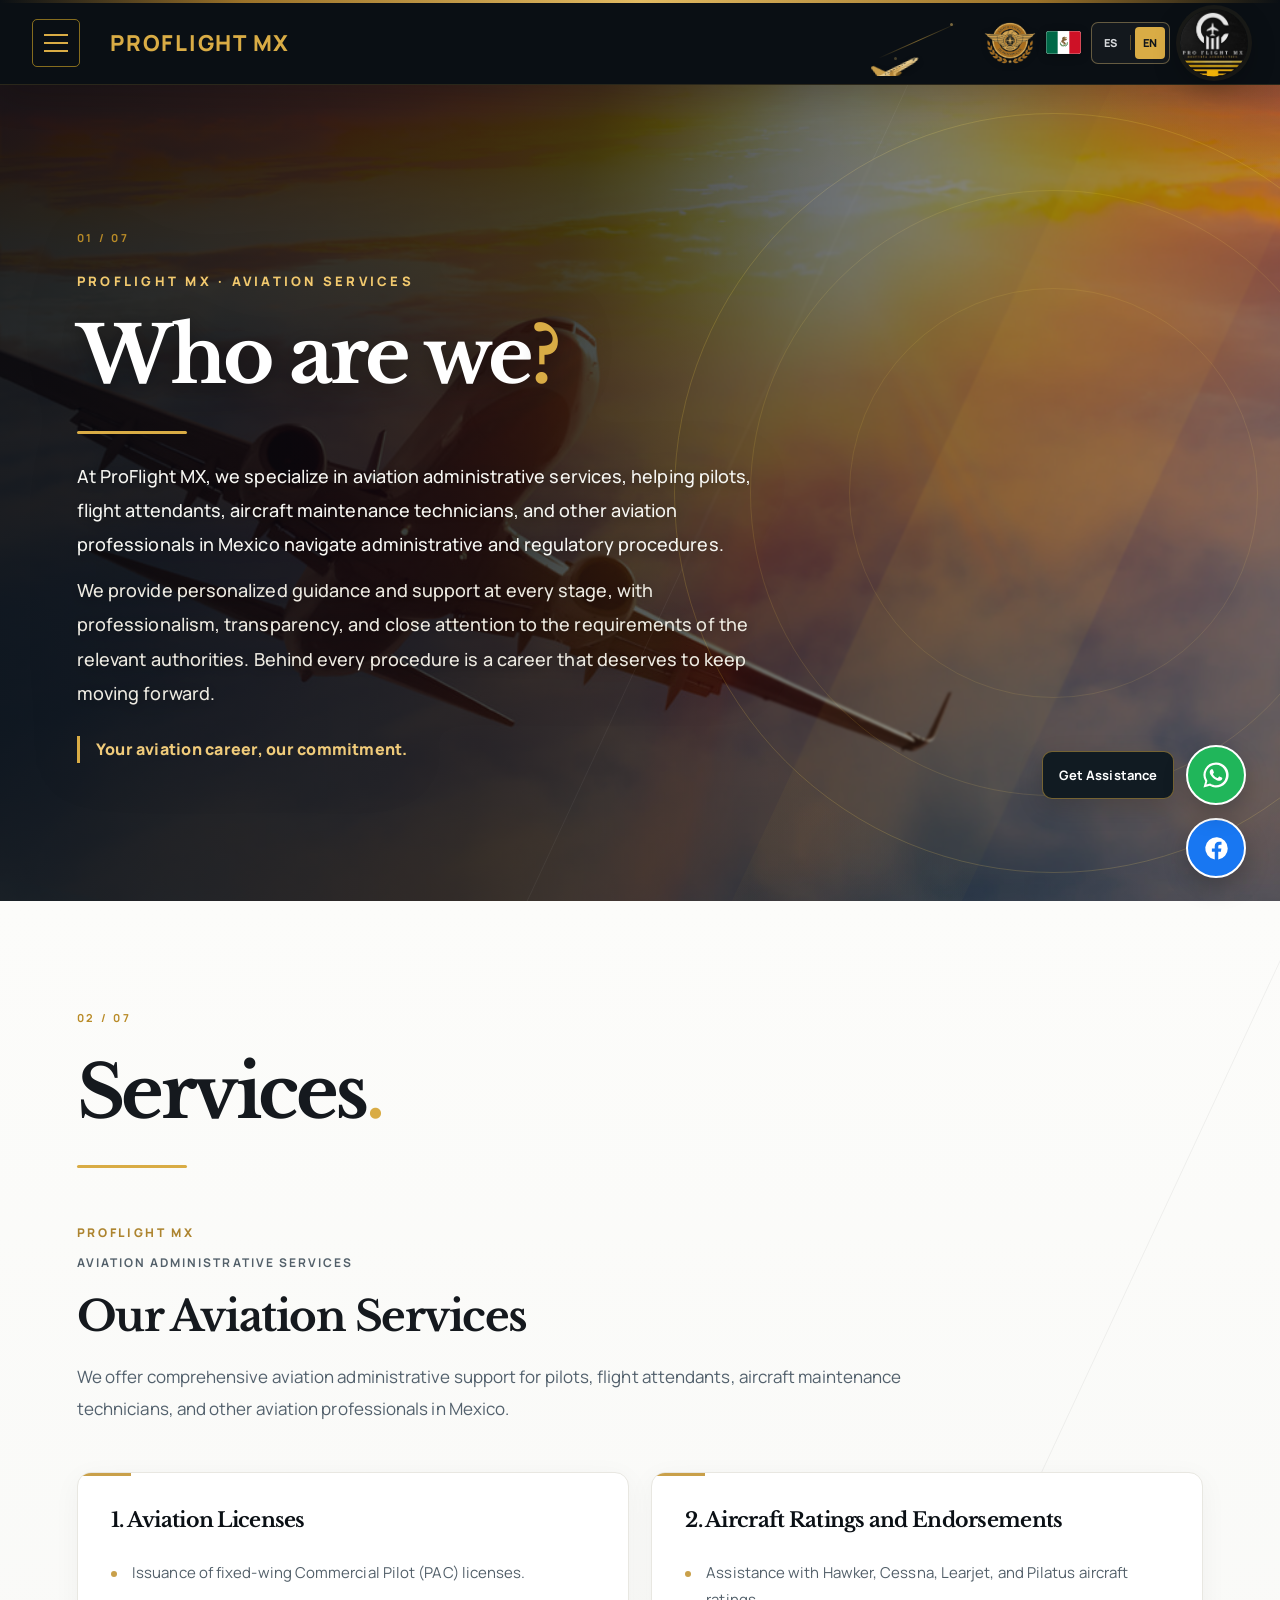
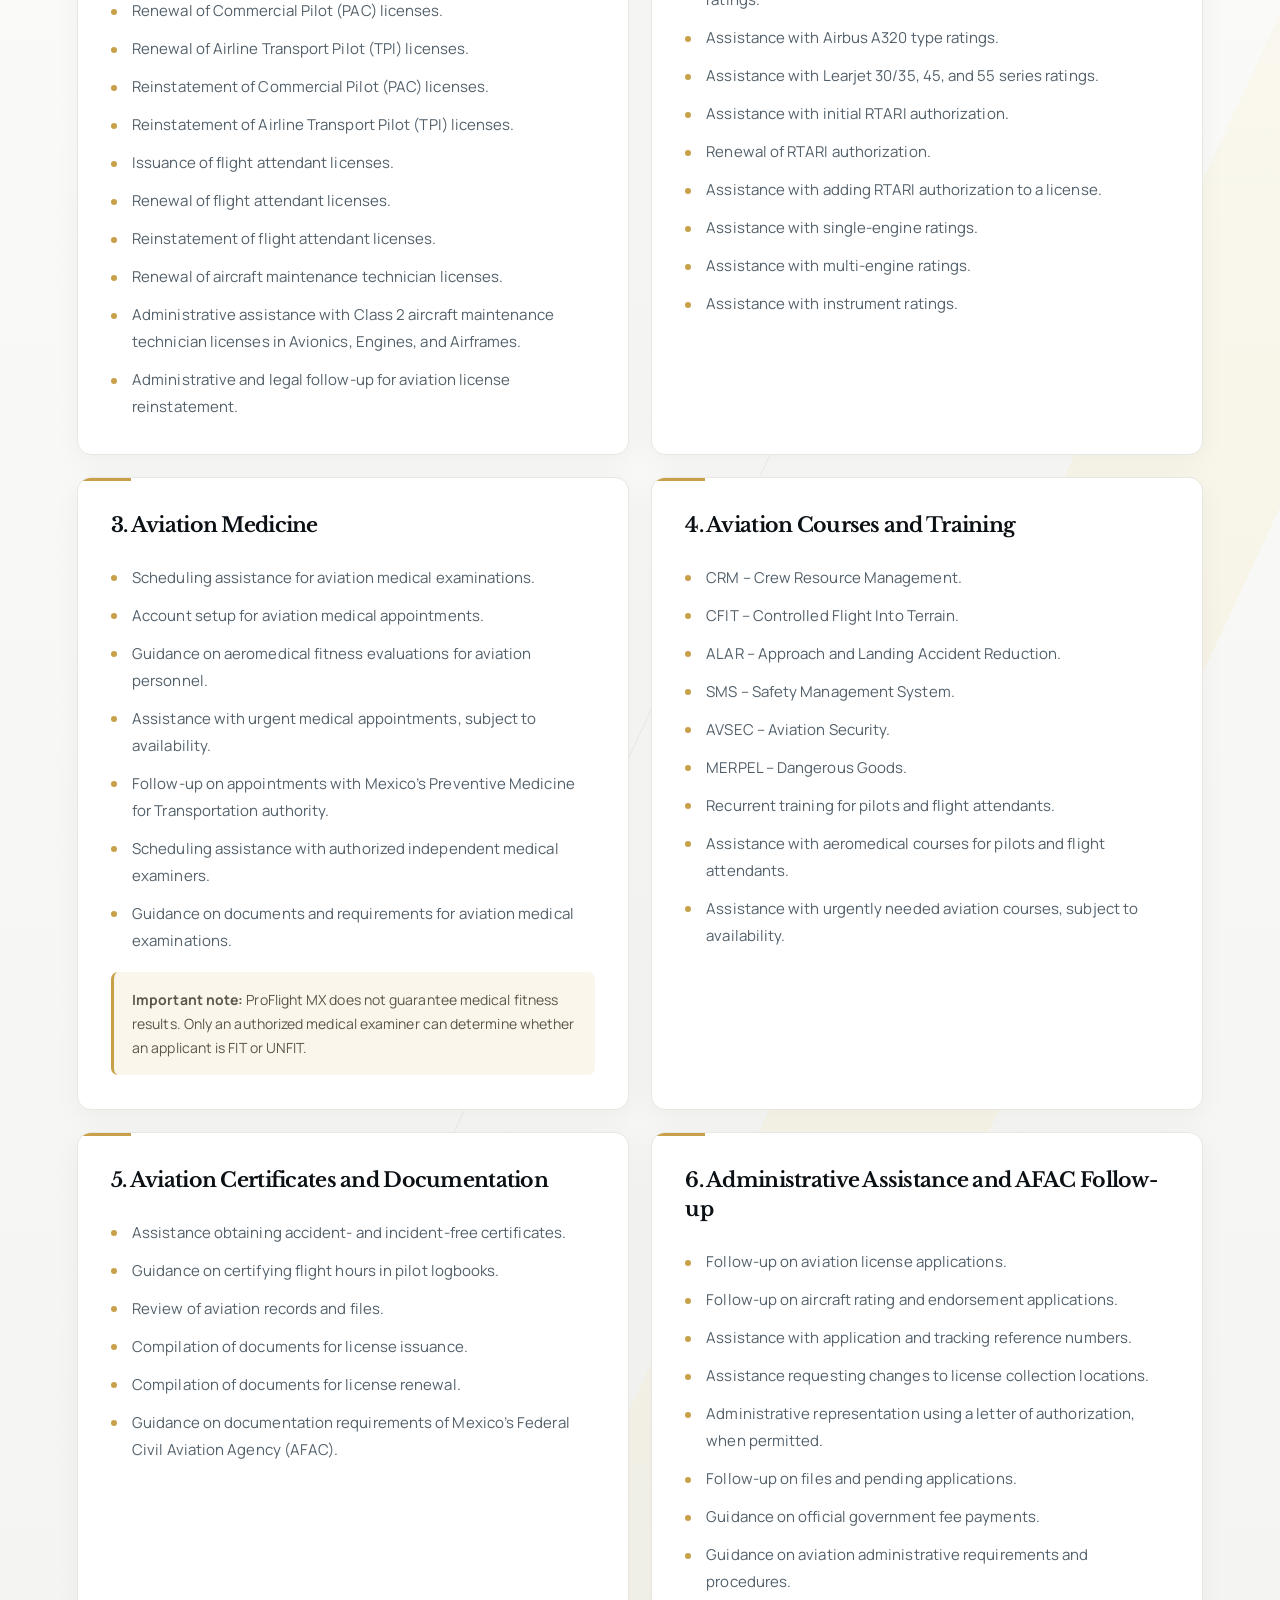
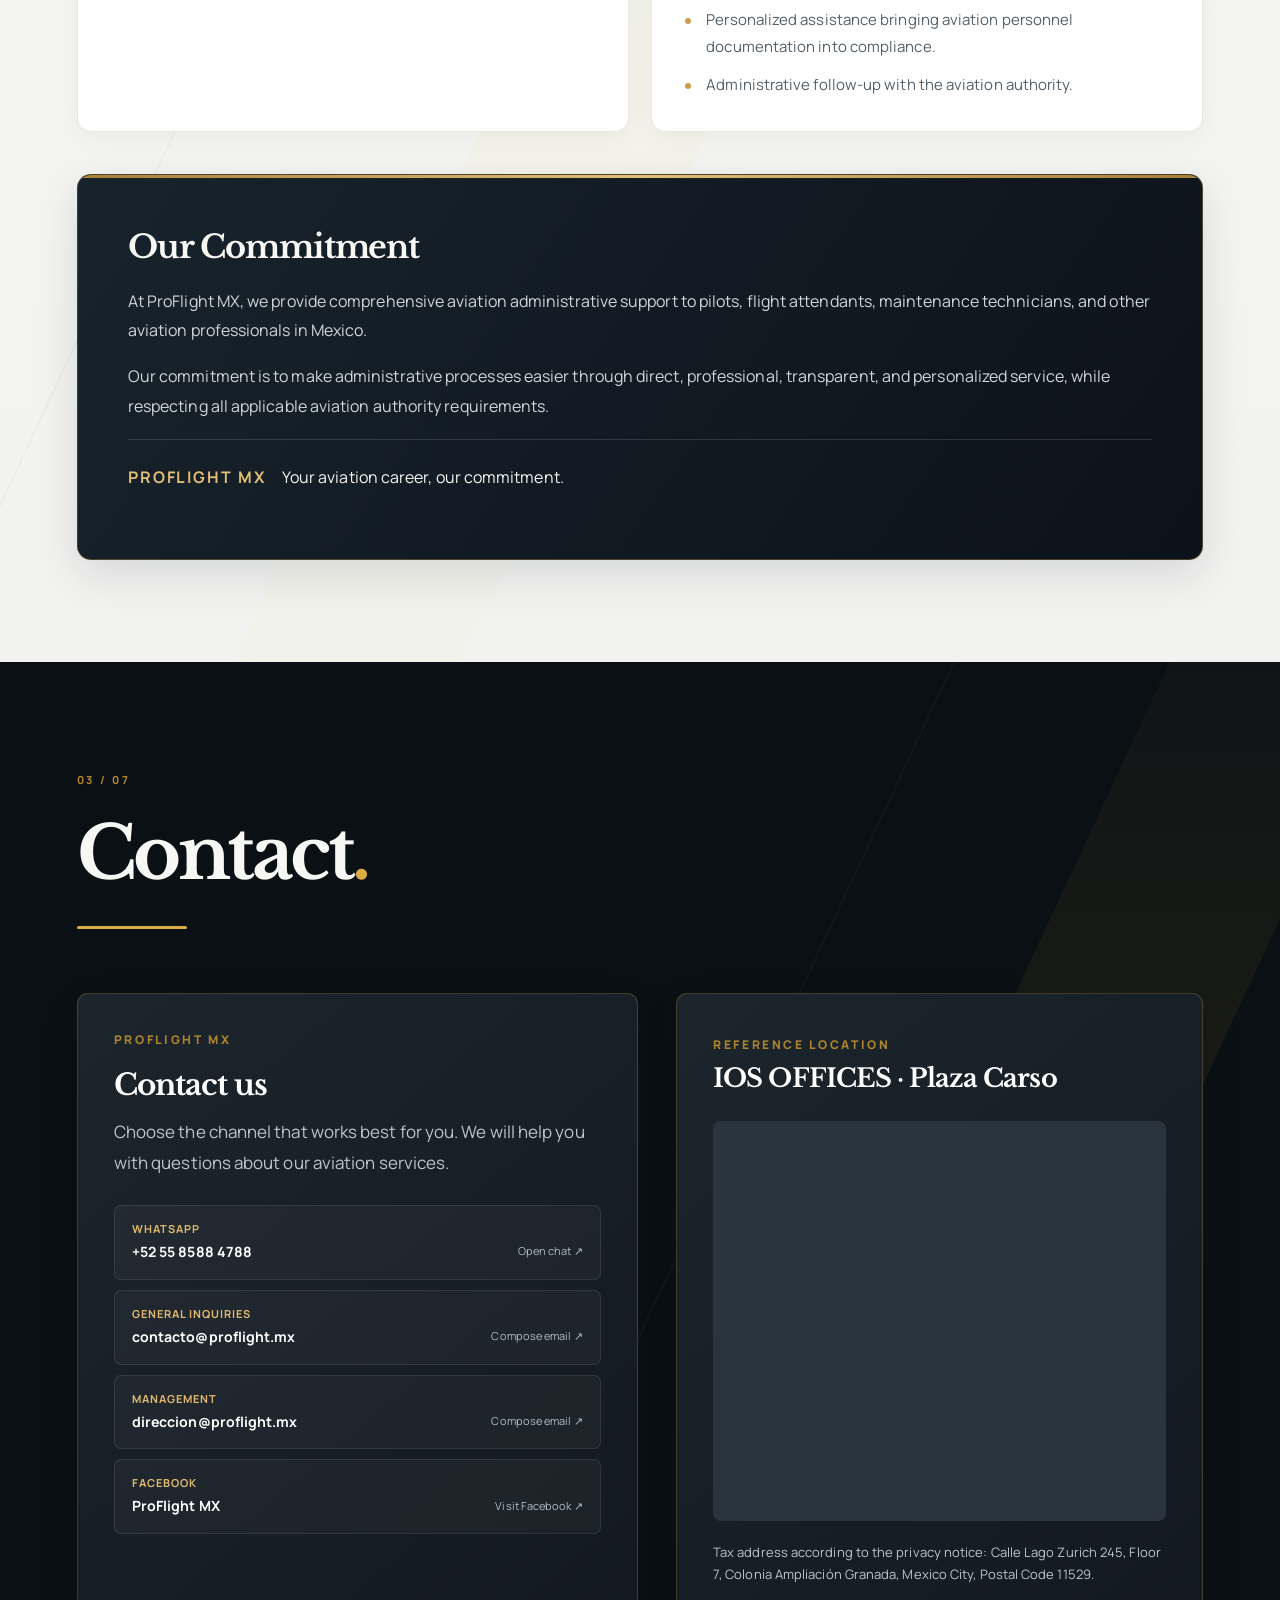
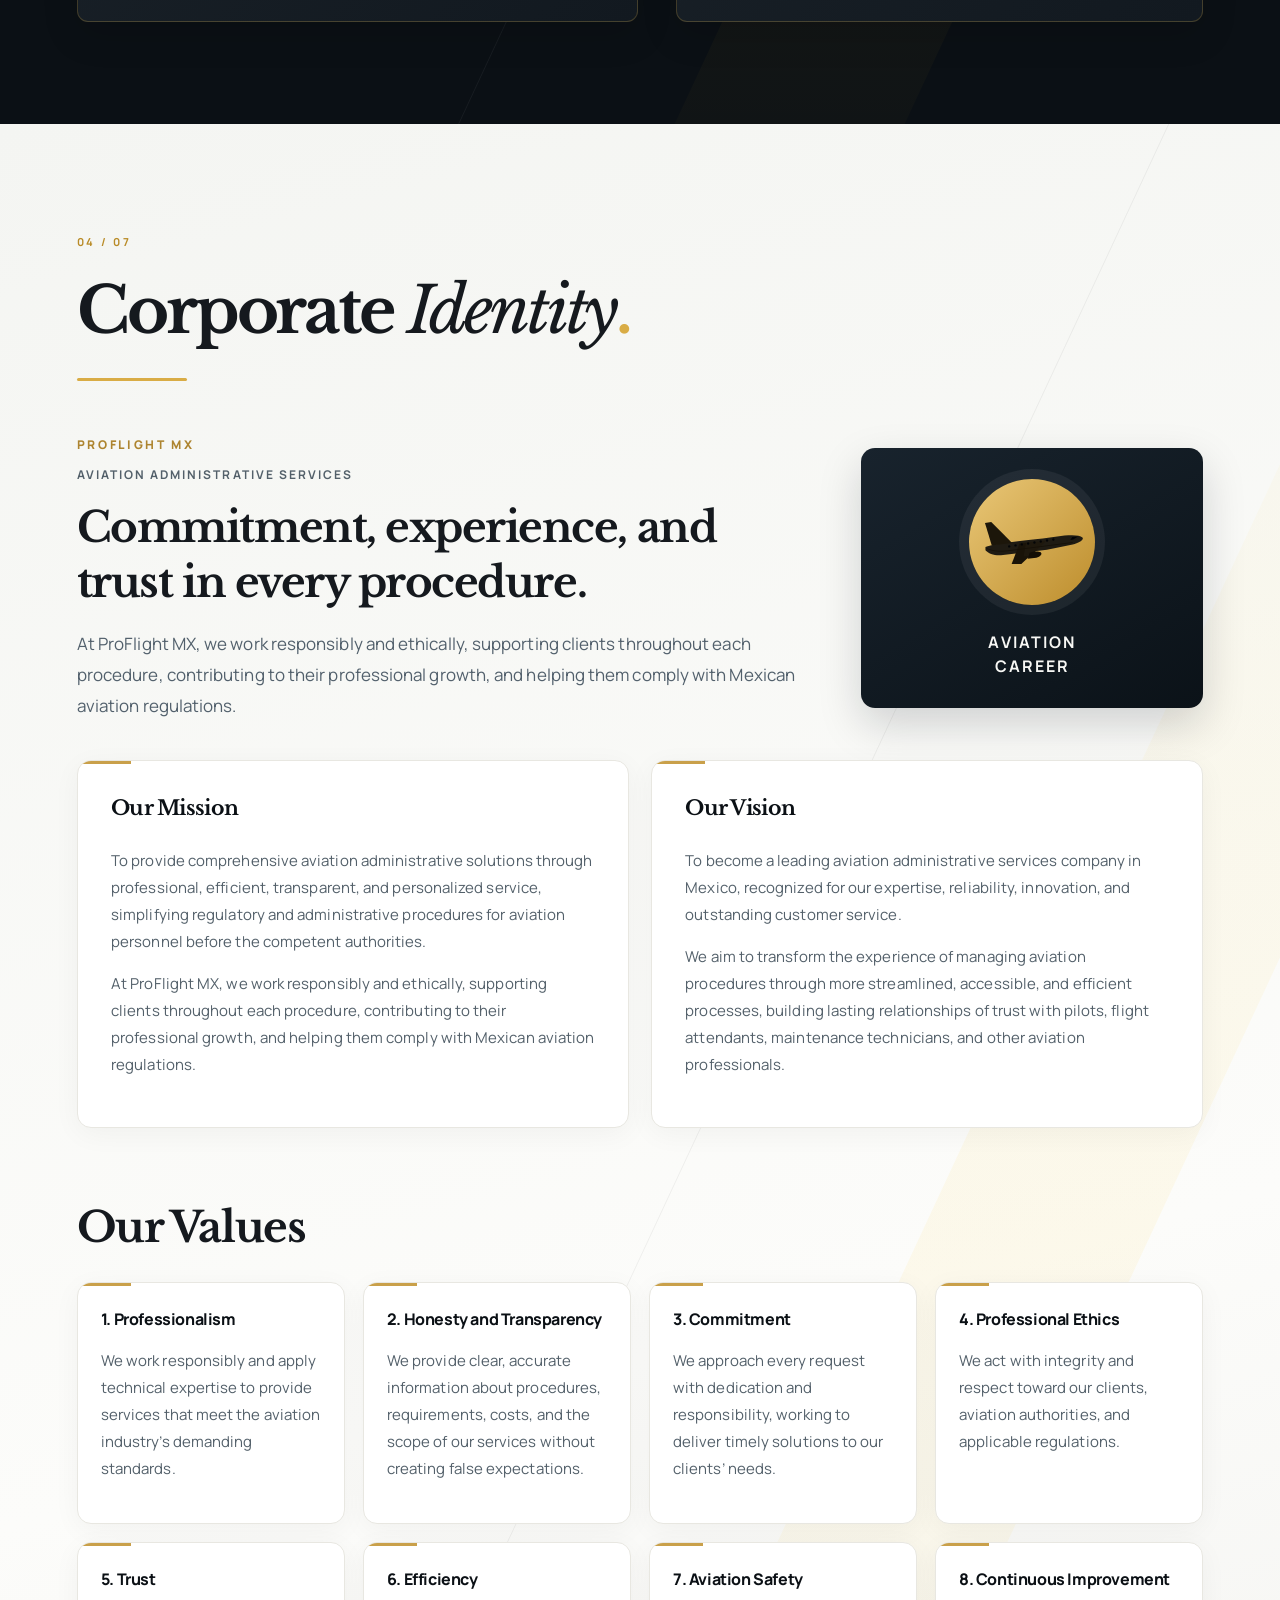
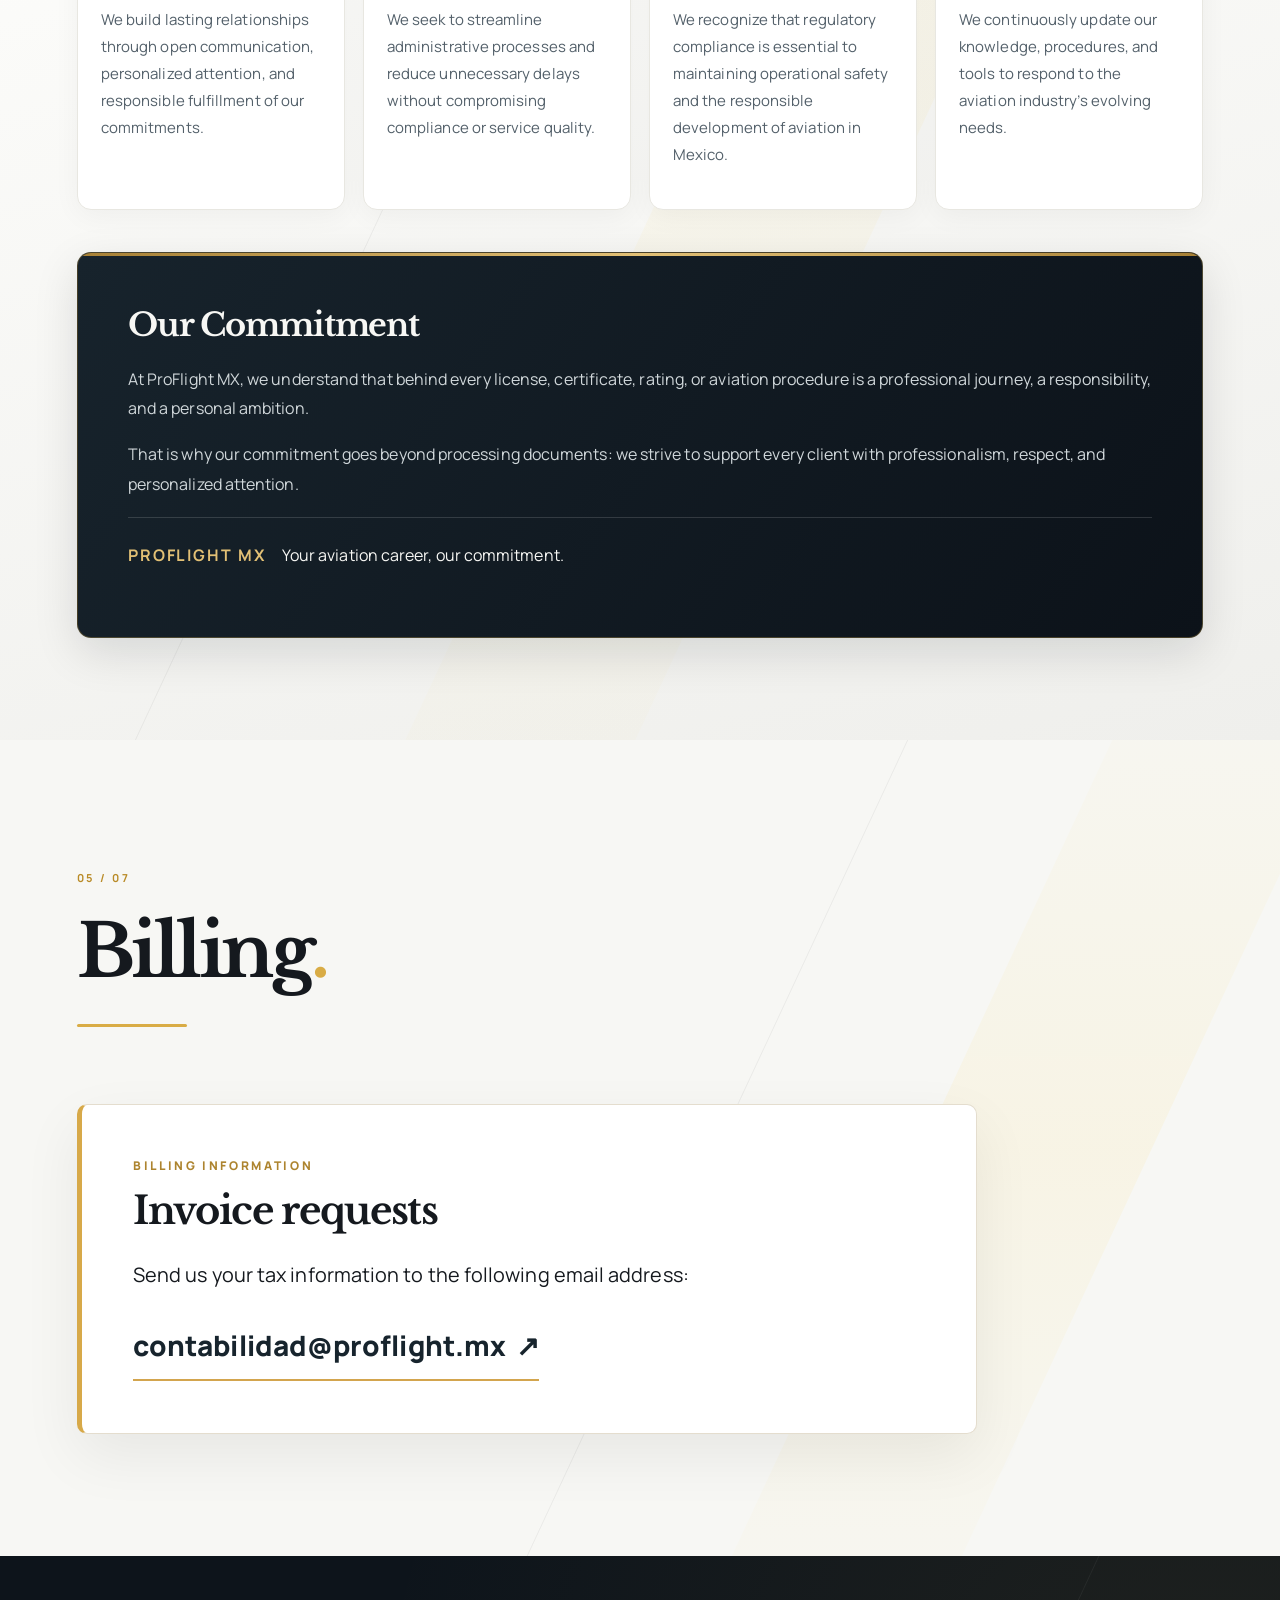
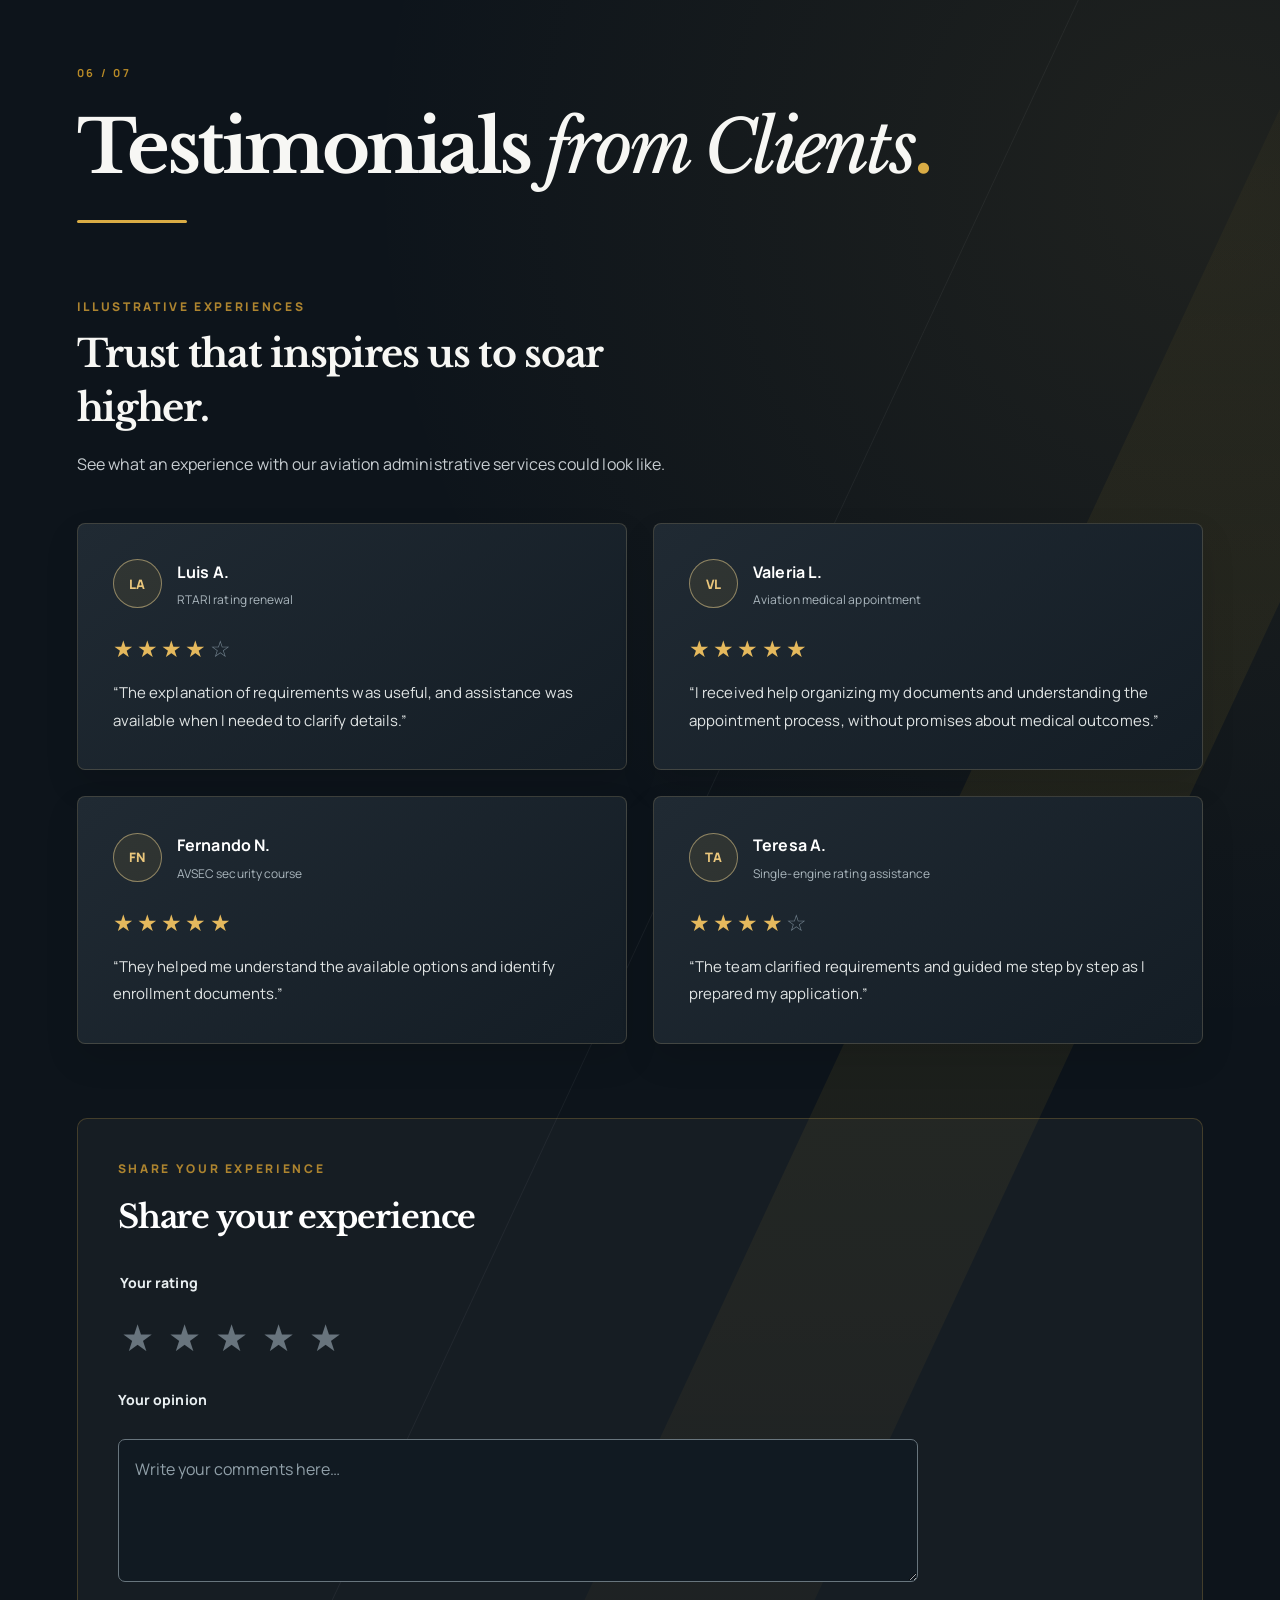
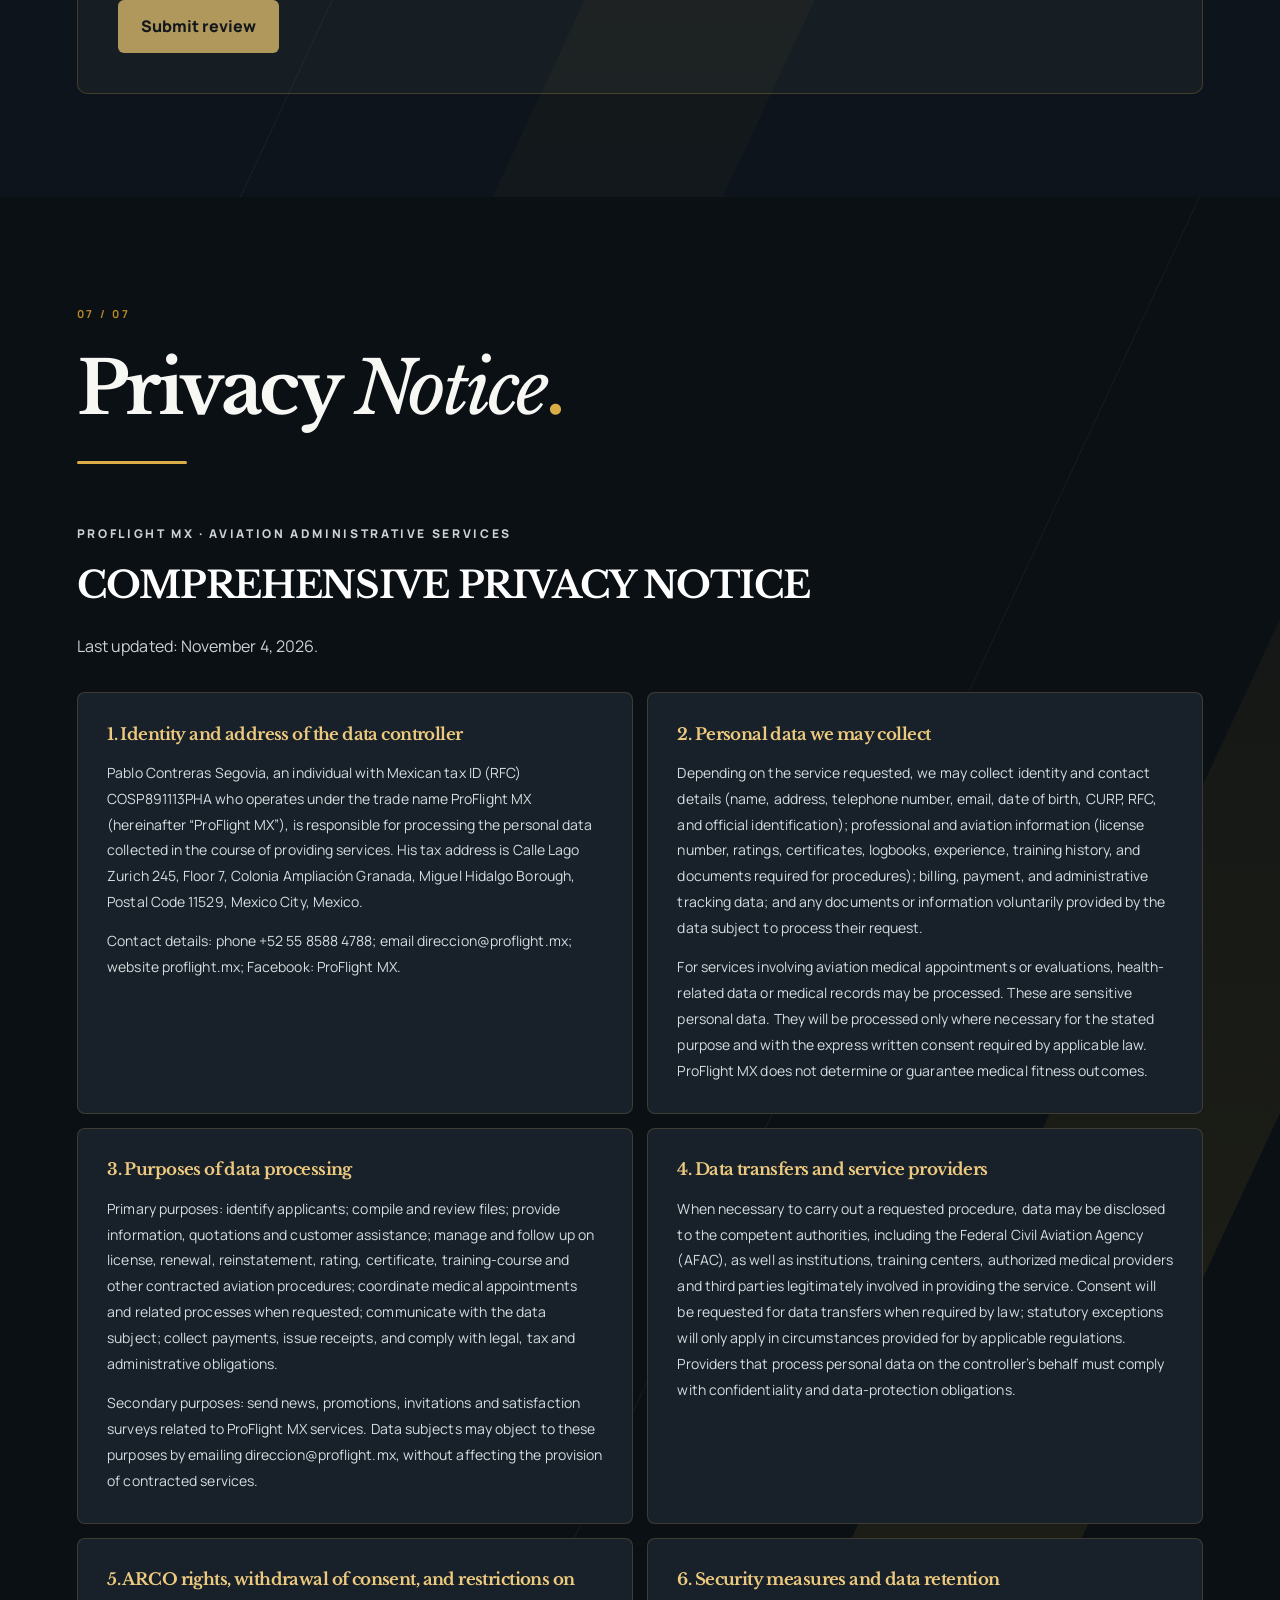
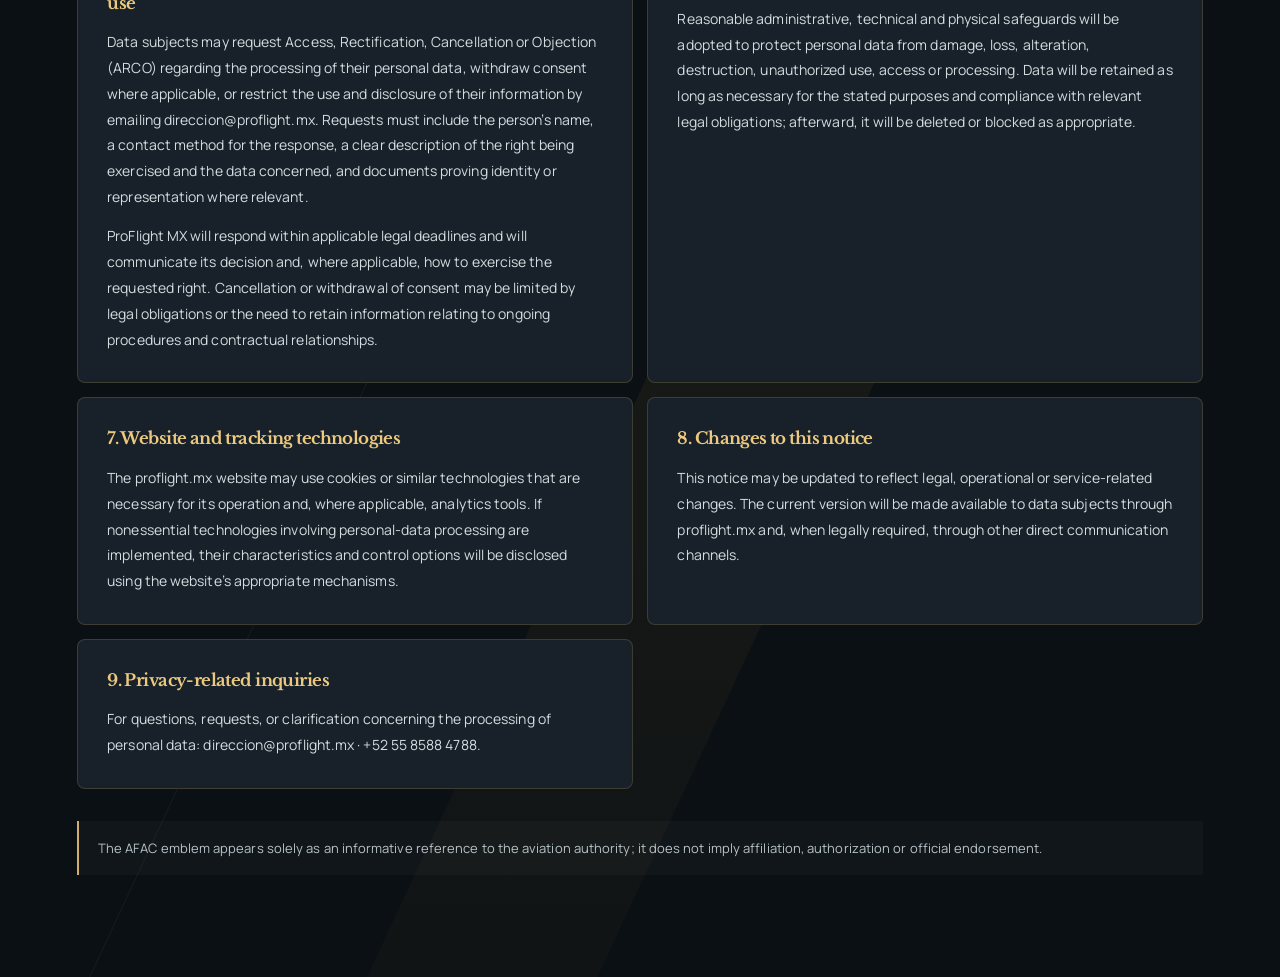
<file: en.html>
<!DOCTYPE html>

<html lang="en">
<head>
<meta charset="utf-8"/>
<meta content="width=device-width, initial-scale=1" name="viewport"/>
<meta content="#101113" name="theme-color"/>
<title>ProFlight MX | Aviation Licensing & Administrative Services</title>
<meta name="description" content="Aviation administrative services in Mexico for pilots, flight attendants and technicians. Assistance with licenses, renewals and aviation paperwork."/>
<meta name="robots" content="index, follow, max-image-preview:large"/>
<link rel="canonical" href="https://proflight.mx/en.html"/>
<link rel="alternate" hreflang="es-MX" href="https://proflight.mx/"/>
<link rel="alternate" hreflang="en" href="https://proflight.mx/en.html"/>
<link rel="alternate" hreflang="x-default" href="https://proflight.mx/"/>
<link rel="icon" type="image/x-icon" href="/favicon.ico"/>
<link rel="icon" type="image/png" href="/assets/favicon-proflight.png" sizes="512x512"/>
<meta property="og:type" content="website"/>
<meta property="og:site_name" content="ProFlight MX"/>
<meta property="og:locale" content="en_US"/>
<meta property="og:locale:alternate" content="es_MX"/>
<meta property="og:title" content="ProFlight MX | Aviation Licensing & Administrative Services"/>
<meta property="og:description" content="Aviation administrative services in Mexico for pilots, flight attendants and technicians. Assistance with licenses, renewals and aviation paperwork."/>
<meta property="og:url" content="https://proflight.mx/en.html"/>
<meta property="og:image" content="https://proflight.mx/assets/proflight-social-preview.jpg"/>
<meta property="og:image:secure_url" content="https://proflight.mx/assets/proflight-social-preview.jpg"/>
<meta property="og:image:type" content="image/jpeg"/>
<meta property="og:image:width" content="1200"/>
<meta property="og:image:height" content="630"/>
<meta property="og:image:alt" content="ProFlight MX aviation administrative services logo"/>
<meta name="twitter:card" content="summary_large_image"/>
<meta name="twitter:title" content="ProFlight MX | Aviation Licensing & Administrative Services"/>
<meta name="twitter:description" content="Aviation administrative services in Mexico for pilots, flight attendants and technicians. Assistance with licenses, renewals and aviation paperwork."/>
<meta name="twitter:image" content="https://proflight.mx/assets/proflight-social-preview.jpg"/>
<meta name="twitter:image:alt" content="ProFlight MX aviation administrative services logo"/>
<link href="https://fonts.googleapis.com" rel="preconnect"/>
<link crossorigin="" href="https://fonts.gstatic.com" rel="preconnect"/>
<link href="https://fonts.googleapis.com/css2?family=Manrope:wght@400;500;600;700;800&amp;family=Libre+Baskerville:wght@400;700&amp;display=swap" rel="stylesheet"/>
<link href="./styles.css" rel="stylesheet"/>
<script defer="" src="./script.js"></script>
<script type="application/ld+json">
{
  "@context": "https://schema.org",
  "@graph": [
    {
      "@type": "WebPage",
      "@id": "https://proflight.mx/en.html#webpage",
      "name": "ProFlight MX | Aviation Licensing & Administrative Services",
      "description": "Aviation administrative services in Mexico for pilots, flight attendants and technicians. Assistance with licenses, renewals and aviation paperwork.",
      "url": "https://proflight.mx/en.html",
      "inLanguage": "en",
      "isPartOf": {
        "@id": "https://proflight.mx/#website"
      },
      "about": {
        "@id": "https://proflight.mx/#organization"
      },
      "primaryImageOfPage": {
        "@type": "ImageObject",
        "url": "https://proflight.mx/assets/proflight-social-preview.jpg"
      }
    }
  ]
}
</script>
</head>
<body>
<a class="skip-link" href="#inicio">Skip to main content</a>
<!-- El logotipo permanece visible en toda la página porque el encabezado es fijo al desplazarse. -->
<header class="site-header" id="site-header">
<div aria-hidden="true" class="site-header__accent"></div>
<div class="site-header__inner">
<button aria-controls="site-nav" aria-expanded="false" aria-label="Open navigation menu" class="menu-toggle" id="menu-toggle" type="button">
<span class="menu-toggle__line"></span>
<span class="menu-toggle__line"></span>
<span class="menu-toggle__line"></span>
</button>
<a aria-label="ProFlight MX, back to home" class="mobile-wordmark" href="#inicio">PROFLIGHT MX</a>
<nav aria-label="Main navigation" class="site-nav" id="site-nav">
<a aria-current="page" class="site-nav__link is-active" href="#inicio">Home</a>
<a class="site-nav__link" href="#servicios">Services</a>
<a class="site-nav__link" href="#contacto">Contact</a>
<a class="site-nav__link" href="#identidad-corporativa">Corporate Identity</a>
<a class="site-nav__link" href="#facturacion">Billing</a>
<a class="site-nav__link" href="#testimonios">Client Testimonials</a>
<a class="site-nav__link" href="#aviso-de-privacidad">Privacy Notice</a>
</nav>
<div class="header-brand-group">
<!-- Animación ornamental permanente, junto al logo. -->
<div aria-hidden="true" class="nav-takeoff">
<span class="nav-takeoff__flight-path"></span>
<img alt="" class="nav-takeoff__plane" decoding="async" height="40" src="./assets/avion-comercial.svg" width="78"/>
<span class="nav-takeoff__spark nav-takeoff__spark--one"></span>
<span class="nav-takeoff__spark nav-takeoff__spark--two"></span>
</div>
<div aria-label="Referencias aeronáuticas y México" class="header-affiliations"><span class="afac-mark" title="AFAC: referencia informativa, no implica aval o afiliación"><img alt="Emblema de la Agencia Federal de Aviación Civil, referencia informativa" height="52" src="./assets/afac-dorado-transparente.png" width="52"/></span><img alt="Bandera de México" class="mexico-flag" height="24" src="./assets/bandera-mexico.svg" title="México" width="36"/></div>
<div aria-label="Select language" class="language-switcher" role="group">
<a aria-label="Ver sitio en español" class="language-switcher__link" href="./index.html" hreflang="es-MX" lang="es-MX">ES</a>
<span aria-hidden="true" class="language-switcher__separator"></span>
<a aria-current="page" aria-label="View website in English" class="language-switcher__link is-selected" href="./en.html" hreflang="en" lang="en">EN</a>
</div>

<a aria-label="ProFlight MX, back to home" class="brand" href="#inicio">
<img alt="ProFlight MX — Aviation Administrative Services" height="100" src="./assets/logo-pro-flight-mx.png" width="96"/>
</a>
</div>
</div>
<div aria-hidden="true" class="scroll-progress" id="scroll-progress"></div>
</header>
<main id="contenido">
<!-- Portada corporativa y secciones del sitio. -->
<section aria-labelledby="titulo-inicio" class="page-section page-section--dark page-section--hero" id="inicio">
<div aria-hidden="true" class="page-section__art page-section__art--hero"></div>
<div class="page-section__content">
<span aria-hidden="true" class="page-section__index">01 / 07</span>
<p class="hero-kicker">PROFLIGHT MX · AVIATION SERVICES</p>
<h1 class="page-section__title hero-title" id="titulo-inicio">Who are we<span class="page-section__dot">?</span></h1>
<span aria-hidden="true" class="page-section__rule"></span>
<p class="hero-intro">At ProFlight MX, we specialize in aviation administrative services, helping pilots, flight attendants, aircraft maintenance technicians, and other aviation professionals in Mexico navigate administrative and regulatory procedures.</p>
<p class="hero-intro hero-intro--secondary">We provide personalized guidance and support at every stage, with professionalism, transparency, and close attention to the requirements of the relevant authorities. Behind every procedure is a career that deserves to keep moving forward.</p>
<p class="hero-signature">Your aviation career, our commitment.</p>
</div>
</section>
<section aria-labelledby="titulo-servicios" class="page-section page-section--light page-section--services" id="servicios">
<div class="page-section__content">
<span aria-hidden="true" class="page-section__index">02 / 07</span>
<h2 class="page-section__title" id="titulo-servicios">Services<span class="page-section__dot">.</span></h2>
<span aria-hidden="true" class="page-section__rule"></span>
<div class="section-intro">
<p class="eyebrow">PROFLIGHT MX</p>
<p class="section-kicker">AVIATION ADMINISTRATIVE SERVICES</p>
<h3 class="section-heading">Our Aviation Services</h3>
<p class="section-copy">We offer comprehensive aviation administrative support for pilots, flight attendants, aircraft maintenance technicians, and other aviation professionals in Mexico.</p>
</div>
<div class="services-grid">
<article class="info-card">
<h3>1. Aviation Licenses</h3>
<ul class="feature-list">
<li>Issuance of fixed-wing Commercial Pilot (PAC) licenses.</li>
<li>Renewal of Commercial Pilot (PAC) licenses.</li>
<li>Renewal of Airline Transport Pilot (TPI) licenses.</li>
<li>Reinstatement of Commercial Pilot (PAC) licenses.</li>
<li>Reinstatement of Airline Transport Pilot (TPI) licenses.</li>
<li>Issuance of flight attendant licenses.</li>
<li>Renewal of flight attendant licenses.</li>
<li>Reinstatement of flight attendant licenses.</li>
<li>Renewal of aircraft maintenance technician licenses.</li>
<li>Administrative assistance with Class 2 aircraft maintenance technician licenses in Avionics, Engines, and Airframes.</li>
<li>Administrative and legal follow-up for aviation license reinstatement.</li>
</ul>
</article>
<article class="info-card">
<h3>2. Aircraft Ratings and Endorsements</h3>
<ul class="feature-list">
<li>Assistance with Hawker, Cessna, Learjet, and Pilatus aircraft ratings.</li>
<li>Assistance with Airbus A320 type ratings.</li>
<li>Assistance with Learjet 30/35, 45, and 55 series ratings.</li>
<li>Assistance with initial RTARI authorization.</li>
<li>Renewal of RTARI authorization.</li>
<li>Assistance with adding RTARI authorization to a license.</li>
<li>Assistance with single-engine ratings.</li>
<li>Assistance with multi-engine ratings.</li>
<li>Assistance with instrument ratings.</li>
</ul>
</article>
<article class="info-card">
<h3>3. Aviation Medicine</h3>
<ul class="feature-list">
<li>Scheduling assistance for aviation medical examinations.</li>
<li>Account setup for aviation medical appointments.</li>
<li>Guidance on aeromedical fitness evaluations for aviation personnel.</li>
<li>Assistance with urgent medical appointments, subject to availability.</li>
<li>Follow-up on appointments with Mexico’s Preventive Medicine for Transportation authority.</li>
<li>Scheduling assistance with authorized independent medical examiners.</li>
<li>Guidance on documents and requirements for aviation medical examinations.</li>
</ul>
<div class="info-note"><strong>Important note:</strong> ProFlight MX does not guarantee medical fitness results. Only an authorized medical examiner can determine whether an applicant is FIT or UNFIT.</div>
</article>
<article class="info-card">
<h3>4. Aviation Courses and Training</h3>
<ul class="feature-list">
<li>CRM – Crew Resource Management.</li>
<li>CFIT – Controlled Flight Into Terrain.</li>
<li>ALAR – Approach and Landing Accident Reduction.</li>
<li>SMS – Safety Management System.</li>
<li>AVSEC – Aviation Security.</li>
<li>MERPEL – Dangerous Goods.</li>
<li>Recurrent training for pilots and flight attendants.</li>
<li>Assistance with aeromedical courses for pilots and flight attendants.</li>
<li>Assistance with urgently needed aviation courses, subject to availability.</li>
</ul>
</article>
<article class="info-card">
<h3>5. Aviation Certificates and Documentation</h3>
<ul class="feature-list">
<li>Assistance obtaining accident- and incident-free certificates.</li>
<li>Guidance on certifying flight hours in pilot logbooks.</li>
<li>Review of aviation records and files.</li>
<li>Compilation of documents for license issuance.</li>
<li>Compilation of documents for license renewal.</li>
<li>Guidance on documentation requirements of Mexico’s Federal Civil Aviation Agency (AFAC).</li>
</ul>
</article>
<article class="info-card">
<h3>6. Administrative Assistance and AFAC Follow-up</h3>
<ul class="feature-list">
<li>Follow-up on aviation license applications.</li>
<li>Follow-up on aircraft rating and endorsement applications.</li>
<li>Assistance with application and tracking reference numbers.</li>
<li>Assistance requesting changes to license collection locations.</li>
<li>Administrative representation using a letter of authorization, when permitted.</li>
<li>Follow-up on files and pending applications.</li>
<li>Guidance on official government fee payments.</li>
<li>Guidance on aviation administrative requirements and procedures.</li>
<li>Personalized assistance bringing aviation personnel documentation into compliance.</li>
<li>Administrative follow-up with the aviation authority.</li>
</ul>
</article>
</div>
<div class="commitment-panel">
<h3>Our Commitment</h3>
<p>At ProFlight MX, we provide comprehensive aviation administrative support to pilots, flight attendants, maintenance technicians, and other aviation professionals in Mexico.</p>
<p>Our commitment is to make administrative processes easier through direct, professional, transparent, and personalized service, while respecting all applicable aviation authority requirements.</p>
<p class="commitment-tagline"><strong>PROFLIGHT MX</strong><span>Your aviation career, our commitment.</span></p>
</div>
</div>
</section>
<section aria-labelledby="titulo-contacto" class="page-section page-section--dark" id="contacto"><div class="page-section__content">
<span aria-hidden="true" class="page-section__index">03 / 07</span><h2 class="page-section__title" id="titulo-contacto">Contact<span class="page-section__dot">.</span></h2><span aria-hidden="true" class="page-section__rule"></span>
<div class="contact-layout"><div class="contact-panel"><p class="eyebrow">PROFLIGHT MX</p><h3 class="section-heading">Contact us</h3><p class="section-copy">Choose the channel that works best for you. We will help you with questions about our aviation services.</p>
<div class="contact-methods"><a class="contact-method" href="https://wa.me/525585884788?text=Hello%2C%20I%20would%20like%20information%20about%20ProFlight%20MX%20aviation%20administrative%20services." rel="noopener noreferrer" target="_blank"><span class="contact-method__type">WhatsApp</span><strong>+52 55 8588 4788</strong><span class="contact-method__action">Open chat ↗</span></a>
<a class="contact-method" href="mailto:contacto@proflight.mx"><span class="contact-method__type">General inquiries</span><strong>contacto@proflight.mx</strong><span class="contact-method__action">Compose email ↗</span></a>
<a class="contact-method" href="mailto:direccion@proflight.mx"><span class="contact-method__type">Management</span><strong>direccion@proflight.mx</strong><span class="contact-method__action">Compose email ↗</span></a>
<a class="contact-method" href="https://www.facebook.com/share/1DH3qDEcZk/?mibextid=wwXIfr"><span class="contact-method__type">Facebook</span><strong>ProFlight MX</strong><span class="contact-method__action">Visit Facebook ↗</span></a></div></div>
<div class="contact-map"><div class="contact-map__head"><span class="eyebrow">REFERENCE LOCATION</span><h3>IOS OFFICES · Plaza Carso</h3></div><iframe allowfullscreen="" loading="lazy" referrerpolicy="strict-origin-when-cross-origin" src="https://www.google.com/maps/embed?pb=!1m18!1m12!1m3!1d3762.3228575091657!2d-99.20647542478548!3d19.441642081839714!2m3!1f0!2f0!3f0!3m2!1i1024!2i768!4f13.1!3m3!1m2!1s0x85d2021a6867554f%3A0xb04da2c3e181fa5d!2sIOS%20OFFICES%20Plaza%20Carso!5e0!3m2!1ses-419!2smx!4v1793842516775!5m2!1ses-419!2smx" title="Map: IOS OFFICES Plaza Carso, Mexico City"></iframe><p class="contact-map__caption">Tax address according to the privacy notice: Calle Lago Zurich 245, Floor 7, Colonia Ampliación Granada, Mexico City, Postal Code 11529.</p></div></div></div></section>
<section aria-labelledby="titulo-identidad" class="page-section page-section--light page-section--identity" id="identidad-corporativa">
<div class="page-section__content">
<span aria-hidden="true" class="page-section__index">04 / 07</span>
<h2 class="page-section__title page-section__title--compact" id="titulo-identidad">Corporate <em>Identity</em><span class="page-section__dot">.</span></h2>
<span aria-hidden="true" class="page-section__rule"></span>
<div class="identity-hero">
<div>
<p class="eyebrow">PROFLIGHT MX</p>
<p class="section-kicker">AVIATION ADMINISTRATIVE SERVICES</p>
<h3 class="section-heading">Commitment, experience, and trust in every procedure.</h3>
<p class="section-copy">At ProFlight MX, we work responsibly and ethically, supporting clients throughout each procedure, contributing to their professional growth, and helping them comply with Mexican aviation regulations.</p>
</div>
<div aria-hidden="true" class="identity-badge">
<div class="identity-badge__inner"><img alt="" height="58" src="./assets/avion-comercial.svg" width="104"/></div>
<span>Aviation<br/>Career</span>
</div>
</div>
<div class="identity-grid">
<article class="info-card info-card--dark">
<h3>Our Mission</h3>
<p>To provide comprehensive aviation administrative solutions through professional, efficient, transparent, and personalized service, simplifying regulatory and administrative procedures for aviation personnel before the competent authorities.</p>
<p>At ProFlight MX, we work responsibly and ethically, supporting clients throughout each procedure, contributing to their professional growth, and helping them comply with Mexican aviation regulations.</p>
</article>
<article class="info-card info-card--dark">
<h3>Our Vision</h3>
<p>To become a leading aviation administrative services company in Mexico, recognized for our expertise, reliability, innovation, and outstanding customer service.</p>
<p>We aim to transform the experience of managing aviation procedures through more streamlined, accessible, and efficient processes, building lasting relationships of trust with pilots, flight attendants, maintenance technicians, and other aviation professionals.</p>
</article>
</div>
<div class="values-block">
<h3 class="section-heading">Our Values</h3>
<div class="values-grid">
<article class="value-card"><h4>1. Professionalism</h4><p>We work responsibly and apply technical expertise to provide services that meet the aviation industry’s demanding standards.</p></article>
<article class="value-card"><h4>2. Honesty and Transparency</h4><p>We provide clear, accurate information about procedures, requirements, costs, and the scope of our services without creating false expectations.</p></article>
<article class="value-card"><h4>3. Commitment</h4><p>We approach every request with dedication and responsibility, working to deliver timely solutions to our clients’ needs.</p></article>
<article class="value-card"><h4>4. Professional Ethics</h4><p>We act with integrity and respect toward our clients, aviation authorities, and applicable regulations.</p></article>
<article class="value-card"><h4>5. Trust</h4><p>We build lasting relationships through open communication, personalized attention, and responsible fulfillment of our commitments.</p></article>
<article class="value-card"><h4>6. Efficiency</h4><p>We seek to streamline administrative processes and reduce unnecessary delays without compromising compliance or service quality.</p></article>
<article class="value-card"><h4>7. Aviation Safety</h4><p>We recognize that regulatory compliance is essential to maintaining operational safety and the responsible development of aviation in Mexico.</p></article>
<article class="value-card"><h4>8. Continuous Improvement</h4><p>We continuously update our knowledge, procedures, and tools to respond to the aviation industry’s evolving needs.</p></article>
</div>
</div>
<div class="commitment-panel commitment-panel--dark">
<h3>Our Commitment</h3>
<p>At ProFlight MX, we understand that behind every license, certificate, rating, or aviation procedure is a professional journey, a responsibility, and a personal ambition.</p>
<p>That is why our commitment goes beyond processing documents: we strive to support every client with professionalism, respect, and personalized attention.</p>
<p class="commitment-tagline"><strong>PROFLIGHT MX</strong><span>Your aviation career, our commitment.</span></p>
</div>
</div>
</section>
<section aria-labelledby="titulo-facturacion" class="page-section page-section--light" id="facturacion"><div class="page-section__content"><span aria-hidden="true" class="page-section__index">05 / 07</span><h2 class="page-section__title" id="titulo-facturacion">Billing<span class="page-section__dot">.</span></h2><span aria-hidden="true" class="page-section__rule"></span><div class="billing-panel"><p class="eyebrow">BILLING INFORMATION</p><h3 class="section-heading">Invoice requests</h3><p>Send us your tax information to the following email address:</p><a class="billing-email" href="mailto:contabilidad@proflight.mx?subject=Invoice%20request%20-%20ProFlight%20MX">contabilidad@proflight.mx <span aria-hidden="true">↗</span></a></div></div></section>
<section aria-labelledby="titulo-testimonios" class="page-section page-section--dark page-section--testimonials" id="testimonios">
<div class="page-section__content">
<span aria-hidden="true" class="page-section__index">06 / 07</span>
<h2 class="page-section__title" id="titulo-testimonios">Testimonials <em>from Clients</em><span class="page-section__dot">.</span></h2>
<span aria-hidden="true" class="page-section__rule"></span>
<div class="testimonials-heading">
<div>
<p class="eyebrow">ILLUSTRATIVE EXPERIENCES</p>
<h3>Trust that inspires us to soar higher.</h3>
<p>See what an experience with our aviation administrative services could look like.</p>
</div>
</div>

<div aria-live="polite" class="testimonials-grid" data-demo-testimonials="true" id="testimonials-grid">
<article class="testimonial-card">
<div class="testimonial-card__top"><span aria-hidden="true" class="testimonial-card__monogram">MR</span><div><h4>Mariana R.</h4><p>PAC license renewal</p></div></div>
<div aria-label="5 out of 5 stars" class="testimonial-card__stars" role="img">★★★★★</div>
<blockquote>“They clearly explained which documents I needed and answered my questions throughout the process. The service was friendly and professional.”</blockquote>
</article>
<article class="testimonial-card">
<div class="testimonial-card__top"><span aria-hidden="true" class="testimonial-card__monogram">JC</span><div><h4>Jorge C.</h4><p>Airbus A320 rating assistance</p></div></div>
<div aria-label="4 out of 5 stars" class="testimonial-card__stars" role="img">★★★★<span class="testimonial-card__star-empty">☆</span></div>
<blockquote>“I received detailed information and timely replies. There were a few delays inherent to the procedure, but they always kept me informed.”</blockquote>
</article>
<article class="testimonial-card">
<div class="testimonial-card__top"><span aria-hidden="true" class="testimonial-card__monogram">VL</span><div><h4>Valeria L.</h4><p>Aviation medical appointment</p></div></div>
<div aria-label="5 out of 5 stars" class="testimonial-card__stars" role="img">★★★★★</div>
<blockquote>“Their help organizing my paperwork and arranging the appointment was invaluable. They explained every step without promising outcomes beyond their control.”</blockquote>
</article>
<article class="testimonial-card">
<div class="testimonial-card__top"><span aria-hidden="true" class="testimonial-card__monogram">DS</span><div><h4>Daniel S.</h4><p>CRM recurrent training</p></div></div>
<div aria-label="4 out of 5 stars" class="testimonial-card__stars" role="img">★★★★<span class="testimonial-card__star-empty">☆</span></div>
<blockquote>“They helped me find a training option and review the enrollment requirements. The process was straightforward, with consistent communication.”</blockquote>
</article>
</div><div class="review-demo"><div class="review-demo__header"><div><p class="eyebrow">SHARE YOUR EXPERIENCE</p><h3>Share your experience</h3></div></div><form class="review-demo__form" id="review-demo-form"><fieldset class="rating-field"><legend>Your rating</legend><div aria-label="Select a rating from 1 to 5 stars" class="rating-choices" role="radiogroup"><label class="rating-choice"><input aria-label="1 stars" name="rating" required="" type="radio" value="1"/><span aria-hidden="true">★</span></label><label class="rating-choice"><input aria-label="2 stars" name="rating" required="" type="radio" value="2"/><span aria-hidden="true">★</span></label><label class="rating-choice"><input aria-label="3 stars" name="rating" required="" type="radio" value="3"/><span aria-hidden="true">★</span></label><label class="rating-choice"><input aria-label="4 stars" name="rating" required="" type="radio" value="4"/><span aria-hidden="true">★</span></label><label class="rating-choice"><input aria-label="5 stars" name="rating" required="" type="radio" value="5"/><span aria-hidden="true">★</span></label></div></fieldset><label class="review-demo__text-label" for="review-demo-text">Your opinion</label><textarea id="review-demo-text" maxlength="600" placeholder="Write your comments here…" required="" rows="4"></textarea><div class="review-demo__footer"><button aria-disabled="true" class="review-demo__submit" disabled="" type="button">Submit review</button></div></form></div>
</div>
</section>
<section aria-labelledby="titulo-privacidad" class="page-section page-section--dark" id="aviso-de-privacidad"><div class="page-section__content"><span aria-hidden="true" class="page-section__index">07 / 07</span><h2 class="page-section__title" id="titulo-privacidad">Privacy <em>Notice</em><span class="page-section__dot">.</span></h2><span aria-hidden="true" class="page-section__rule"></span>
<div class="privacy-intro"><p class="eyebrow">PROFLIGHT MX · AVIATION ADMINISTRATIVE SERVICES</p><h3>COMPREHENSIVE PRIVACY NOTICE</h3><p>Last updated: November 4, 2026.</p></div><div class="privacy-document"><section class="privacy-item"><h4>1. Identity and address of the data controller</h4><p>Pablo Contreras Segovia, an individual with Mexican tax ID (RFC) COSP891113PHA who operates under the trade name ProFlight MX (hereinafter “ProFlight MX”), is responsible for processing the personal data collected in the course of providing services. His tax address is Calle Lago Zurich 245, Floor 7, Colonia Ampliación Granada, Miguel Hidalgo Borough, Postal Code 11529, Mexico City, Mexico.</p><p>Contact details: phone +52 55 8588 4788; email direccion@proflight.mx; website proflight.mx; Facebook: ProFlight MX.</p></section><section class="privacy-item"><h4>2. Personal data we may collect</h4><p>Depending on the service requested, we may collect identity and contact details (name, address, telephone number, email, date of birth, CURP, RFC, and official identification); professional and aviation information (license number, ratings, certificates, logbooks, experience, training history, and documents required for procedures); billing, payment, and administrative tracking data; and any documents or information voluntarily provided by the data subject to process their request.</p><p>For services involving aviation medical appointments or evaluations, health-related data or medical records may be processed. These are sensitive personal data. They will be processed only where necessary for the stated purpose and with the express written consent required by applicable law. ProFlight MX does not determine or guarantee medical fitness outcomes.</p></section><section class="privacy-item"><h4>3. Purposes of data processing</h4><p>Primary purposes: identify applicants; compile and review files; provide information, quotations and customer assistance; manage and follow up on license, renewal, reinstatement, rating, certificate, training-course and other contracted aviation procedures; coordinate medical appointments and related processes when requested; communicate with the data subject; collect payments, issue receipts, and comply with legal, tax and administrative obligations.</p><p>Secondary purposes: send news, promotions, invitations and satisfaction surveys related to ProFlight MX services. Data subjects may object to these purposes by emailing direccion@proflight.mx, without affecting the provision of contracted services.</p></section><section class="privacy-item"><h4>4. Data transfers and service providers</h4><p>When necessary to carry out a requested procedure, data may be disclosed to the competent authorities, including the Federal Civil Aviation Agency (AFAC), as well as institutions, training centers, authorized medical providers and third parties legitimately involved in providing the service. Consent will be requested for data transfers when required by law; statutory exceptions will only apply in circumstances provided for by applicable regulations. Providers that process personal data on the controller’s behalf must comply with confidentiality and data-protection obligations.</p></section><section class="privacy-item"><h4>5. ARCO rights, withdrawal of consent, and restrictions on use</h4><p>Data subjects may request Access, Rectification, Cancellation or Objection (ARCO) regarding the processing of their personal data, withdraw consent where applicable, or restrict the use and disclosure of their information by emailing direccion@proflight.mx. Requests must include the person’s name, a contact method for the response, a clear description of the right being exercised and the data concerned, and documents proving identity or representation where relevant.</p><p>ProFlight MX will respond within applicable legal deadlines and will communicate its decision and, where applicable, how to exercise the requested right. Cancellation or withdrawal of consent may be limited by legal obligations or the need to retain information relating to ongoing procedures and contractual relationships.</p></section><section class="privacy-item"><h4>6. Security measures and data retention</h4><p>Reasonable administrative, technical and physical safeguards will be adopted to protect personal data from damage, loss, alteration, destruction, unauthorized use, access or processing. Data will be retained as long as necessary for the stated purposes and compliance with relevant legal obligations; afterward, it will be deleted or blocked as appropriate.</p></section><section class="privacy-item"><h4>7. Website and tracking technologies</h4><p>The proflight.mx website may use cookies or similar technologies that are necessary for its operation and, where applicable, analytics tools. If nonessential technologies involving personal-data processing are implemented, their characteristics and control options will be disclosed using the website’s appropriate mechanisms.</p></section><section class="privacy-item"><h4>8. Changes to this notice</h4><p>This notice may be updated to reflect legal, operational or service-related changes. The current version will be made available to data subjects through proflight.mx and, when legally required, through other direct communication channels.</p></section><section class="privacy-item"><h4>9. Privacy-related inquiries</h4><p>For questions, requests, or clarification concerning the processing of personal data: direccion@proflight.mx · +52 55 8588 4788.</p></section></div><p class="authority-disclaimer">The AFAC emblem appears solely as an informative reference to the aviation authority; it does not imply affiliation, authorization or official endorsement.</p></div></section>
</main>
<!-- Acceso directo a la asesoría por WhatsApp. -->
<div aria-label="Social media shortcuts" class="social-float-group"><a aria-label="Contact ProFlight MX on WhatsApp (opens a new tab)" class="whatsapp-float" href="https://wa.me/525585884788?text=Hello%2C%20I%20would%20like%20information%20about%20ProFlight%20MX%20aviation%20administrative%20services." rel="noopener noreferrer" target="_blank" title="Contact us on WhatsApp">
<span aria-hidden="true" class="whatsapp-float__label">Get Assistance</span>
<span aria-hidden="true" class="whatsapp-float__icon">
<svg fill="currentColor" focusable="false" height="30" viewbox="0 0 32 32" width="30" xmlns="http://www.w3.org/2000/svg">
<path d="M16.02 2.67A13.29 13.29 0 0 0 4.55 22.7L2.67 29.33l6.8-1.78A13.33 13.33 0 1 0 16.02 2.67Zm0 24.2c-2.05 0-4.05-.55-5.8-1.58l-.41-.24-4.03 1.05 1.08-3.92-.27-.43a10.87 10.87 0 1 1 9.43 5.12Zm5.96-8.14c-.33-.17-1.93-.95-2.23-1.06-.3-.11-.52-.17-.74.17-.22.33-.85 1.06-1.04 1.28-.19.22-.39.25-.72.08-.33-.17-1.39-.51-2.65-1.63-.98-.88-1.65-1.96-1.84-2.29-.19-.33-.02-.51.14-.68.15-.15.33-.39.49-.58.16-.19.22-.33.33-.55.11-.22.06-.41-.03-.58-.08-.17-.74-1.78-1.01-2.44-.27-.64-.54-.55-.74-.56h-.63c-.22 0-.58.08-.88.41-.3.33-1.15 1.12-1.15 2.72s1.18 3.15 1.34 3.37c.16.22 2.33 3.55 5.64 4.98.79.34 1.41.55 1.9.7.8.25 1.52.22 2.1.13.64-.1 1.93-.79 2.2-1.55.27-.77.27-1.42.19-1.55-.08-.14-.3-.22-.63-.39Z"></path>
</svg>
</span>
</a><a aria-label="Visit ProFlight MX on Facebook (opens a new tab)" class="facebook-float" href="https://www.facebook.com/share/1DH3qDEcZk/?mibextid=wwXIfr" title="Facebook · ProFlight MX"><span class="facebook-float__icon"><svg aria-hidden="true" fill="currentColor" focusable="false" height="27" viewbox="0 0 24 24" width="27"><path d="M22 12a10 10 0 1 0-11.56 9.88v-6.99H7.9V12h2.54V9.8c0-2.5 1.5-3.89 3.78-3.89 1.09 0 2.23.19 2.23.19v2.46H15.2c-1.24 0-1.63.77-1.63 1.56V12h2.77l-.44 2.89h-2.33v6.99A10 10 0 0 0 22 12Z"></path></svg></span></a></div>
</body>
</html>
</file>
<file: styles.css>
/* PRO FLIGHT MX · Versión inicial
   Paleta principal: negro aeronáutico, amarillo dorado y blanco marfil.
   Personaliza los colores en :root y el contenido en index.html. */
:root {
  --ink: #101113;
  --ink-deep: #090a0c;
  --gold: #ffca28;
  --gold-strong: #f2b900;
  --ivory: #f6f4ee;
  --muted: #b9b7b1;
  --sky: #7ea5c9;
  --header-height: 108px;
  --content-width: 1440px;
}

*, *::before, *::after { box-sizing: border-box; }
html { scroll-behavior: smooth; scroll-padding-top: var(--header-height); }
body { margin: 0; background: var(--ink-deep); color: var(--ivory); font-family: 'Segoe UI', Inter, Arial, sans-serif; -webkit-font-smoothing: antialiased; }
button, a { -webkit-tap-highlight-color: transparent; }
a { color: inherit; }
button { font: inherit; }
:focus-visible { outline: 3px solid var(--gold); outline-offset: 4px; }
::selection { background: var(--gold); color: var(--ink); }

.skip-link { position: fixed; z-index: 1000; left: 12px; top: -80px; padding: 14px 18px; background: var(--gold); color: var(--ink); font-weight: 700; }
.skip-link:focus { top: 12px; }

/* Barra principal: enlaces a la izquierda, logo original a la derecha. */
.site-header { position: sticky; top: 0; z-index: 100; background: rgba(12, 13, 15, .96); border-bottom: 1px solid rgba(255, 255, 255, .12); box-shadow: 0 5px 30px rgba(0, 0, 0, .18); backdrop-filter: blur(18px); }
.site-header__accent { height: 5px; background: linear-gradient(90deg, var(--gold) 0%, #ffe178 58%, var(--gold-strong) 100%); }
.site-header__inner { width: min(100%, var(--content-width)); height: calc(var(--header-height) - 5px); margin: 0 auto; padding: 0 clamp(16px, 3vw, 48px); display: flex; justify-content: space-between; align-items: center; gap: 20px; }
.site-nav { display: flex; align-items: center; gap: clamp(2px, .25vw, 8px); min-width: 0; }
.site-nav__link { position: relative; isolation: isolate; display: inline-flex; align-items: center; min-height: 46px; padding: 0 clamp(9px, .9vw, 15px); border-radius: 4px; text-decoration: none; white-space: nowrap; color: #eae9e6; text-transform: uppercase; font-weight: 750; font-size: clamp(10px, .81vw, 12px); letter-spacing: .035em; transition: color .24s ease, transform .24s ease; }
.site-nav__link::before { content: ''; position: absolute; z-index: -1; inset: 0; background: var(--gold); border-radius: inherit; transform: scaleY(.12); transform-origin: bottom; opacity: 0; transition: transform .28s cubic-bezier(.2,.8,.2,1), opacity .2s ease; }
.site-nav__link::after { content: ''; position: absolute; bottom: 4px; left: 12px; right: 12px; height: 2px; border-radius: 2px; background: var(--gold); transform: scaleX(0); transform-origin: left; transition: transform .25s ease, opacity .2s ease; }
.site-nav__link:hover, .site-nav__link:focus-visible { color: var(--ink-deep); transform: translateY(-2px); }
.site-nav__link:hover::before, .site-nav__link:focus-visible::before { transform: scaleY(1); opacity: 1; }
.site-nav__link.is-active { color: var(--gold); }
.site-nav__link.is-active::after { transform: scaleX(1); }
.site-nav__link.is-active:hover, .site-nav__link.is-active:focus-visible { color: var(--ink-deep); }
.site-nav__link.is-active:hover::after, .site-nav__link.is-active:focus-visible::after { opacity: 0; }

.brand { display: flex; flex: 0 0 auto; align-items: center; justify-content: center; width: 92px; height: 92px; padding: 0; margin-left: 10px; border-left: 1px solid rgba(255, 202, 40, .4); border-radius: 50%; overflow: hidden; background: radial-gradient(circle at 30% 30%, rgba(255,255,255,.18), rgba(255,255,255,.04) 58%, rgba(255,202,40,.1) 100%); box-shadow: 0 0 0 2px rgba(255,202,40,.42), 0 10px 28px rgba(0,0,0,.28); transition: filter .25s ease, transform .25s ease, box-shadow .25s ease; }
.brand:hover { filter: brightness(1.14); transform: scale(1.03); box-shadow: 0 0 0 2px rgba(255,202,40,.7), 0 12px 32px rgba(0,0,0,.35); }
.brand img { display: block; width: 100%; height: 100%; object-fit: cover; object-position: center; border-radius: 50%; }
.mobile-wordmark { display: none; text-decoration: none; color: var(--gold); font: 800 21px 'Manrope', 'Segoe UI', sans-serif; letter-spacing: .08em; line-height: 1; white-space: nowrap; }
.scroll-progress { height: 2px; width: 0; background: var(--gold); transition: width .08s linear; }
.menu-toggle { display: none; }

/* Áreas en blanco, intencionalmente sin contenido hasta las próximas etapas. */
.page-section { position: relative; isolation: isolate; overflow: hidden; min-height: max(640px, calc(100svh - var(--header-height))); display: grid; align-items: center; padding: clamp(48px, 8vw, 120px) max(7vw, calc((100vw - 1240px) / 2)); }
.page-section--dark { background: var(--ink-deep); color: var(--ivory); }
.page-section--light { background: var(--ivory); color: var(--ink); }
.page-section::before { content: ''; position: absolute; z-index: -1; right: -11%; top: -25%; width: 52%; height: 130%; border-left: 1px solid currentColor; opacity: .055; transform: skewX(-25deg); }
.page-section::after { content: ''; position: absolute; z-index: -1; right: 10%; top: -20%; width: 18%; height: 140%; background: linear-gradient(180deg, transparent, rgba(255, 202, 40, .075), transparent); transform: skewX(-25deg); }
.page-section--hero {
  background:
    linear-gradient(115deg, rgba(9, 10, 12, .82) 0%, rgba(9, 10, 12, .52) 42%, rgba(9, 10, 12, .28) 100%),
    radial-gradient(circle at 82% 18%, rgba(255, 202, 40, .30) 0%, rgba(255, 202, 40, .12) 18%, rgba(255, 202, 40, 0) 40%),
    url('./assets/inicio-fondo-avion.png') center/cover no-repeat;
  color: var(--ivory);
}
.page-section__content { width: 100%; max-width: 1200px; margin-inline: auto; position: relative; z-index: 1; }
.page-section__index { display: inline-block; margin-bottom: clamp(22px, 3vw, 42px); color: var(--gold-strong); font-size: 12px; font-weight: 800; letter-spacing: .3em; }
.page-section__title { margin: 0; font-size: clamp(50px, 7.65vw, 116px); line-height: 1.05; font-weight: 850; letter-spacing: -.068em; text-wrap: balance; }
.page-section__title em { font-style: normal; font-weight: 350; }
.page-section__dot { color: var(--gold); }
.page-section__rule { display: block; margin-top: 37px; width: clamp(75px, 13vw, 170px); height: 6px; background: var(--gold); clip-path: polygon(0 0,100% 0,93% 100%,0 100%); box-shadow: 0 0 18px rgba(255, 202, 40, .32); }
.page-section__art--hero { position: absolute; width: min(60vw, 760px); aspect-ratio: 1 / 1; border: 1px solid rgba(255,202,40,.18); border-radius: 50%; top: 50%; right: -12%; transform: translateY(-50%); pointer-events: none; mix-blend-mode: screen; backdrop-filter: blur(1px); }
.page-section__art--hero::before, .page-section__art--hero::after { content: ''; position: absolute; inset: 10%; border-radius: 50%; border: 1px solid rgba(255,202,40,.13); }
.page-section__art--hero::after { inset: 23%; border-color: rgba(255,202,40,.11); }

@media (max-width: 1220px) {
  :root { --header-height: 92px; }
  .site-header__inner { padding-inline: 20px; }
  .site-nav__link { font-size: 10px; padding-inline: 8px; }
  .brand { width: 76px; height: 76px; }
  .brand img { width: 100%; height: 100%; }
}

/* Menú desplegable en pantallas pequeñas y tablets. */
@media (max-width: 1000px) {
  :root { --header-height: 84px; }
  .site-header__inner { padding-inline: clamp(16px, 5vw, 32px); }
  .brand { width: 68px; height: 68px; border: 0; margin-left: auto; }
  .brand img { width: 100%; height: 100%; }
  .menu-toggle { display: flex; flex-direction: column; justify-content: center; align-items: center; gap: 6px; order: -1; width: 48px; height: 48px; padding: 7px; border-radius: 5px; border: 1px solid rgba(255,202,40,.5); background: transparent; color: var(--gold); cursor: pointer; }
  .menu-toggle__line { display: block; width: 24px; height: 2px; background: currentColor; transition: transform .2s ease, opacity .2s ease; }
  .menu-toggle[aria-expanded="true"] .menu-toggle__line:nth-child(1) { transform: translateY(8px) rotate(45deg); }
  .menu-toggle[aria-expanded="true"] .menu-toggle__line:nth-child(2) { opacity: 0; }
  .menu-toggle[aria-expanded="true"] .menu-toggle__line:nth-child(3) { transform: translateY(-8px) rotate(-45deg); }
  .site-nav { position: absolute; top: 100%; left: 0; right: 0; display: flex; flex-direction: column; align-items: stretch; gap: 4px; padding: 12px clamp(16px, 5vw, 32px) 24px; max-height: calc(100svh - var(--header-height)); overflow-y: auto; background: #111215; border-bottom: 1px solid rgba(255,202,40,.3); box-shadow: 0 22px 40px rgba(0,0,0,.4); visibility: hidden; opacity: 0; transform: translateY(-8px); pointer-events: none; transition: opacity .22s ease, transform .22s ease, visibility .22s ease; }
  .site-nav.is-open { visibility: visible; opacity: 1; transform: translateY(0); pointer-events: auto; }
  .site-nav__link { min-height: 50px; padding-inline: 18px; font-size: 13px; letter-spacing: .06em; }
  .site-nav__link::after { left: 18px; right: auto; width: 60px; }
  .page-section { min-height: max(520px, calc(100svh - var(--header-height))); padding-inline: 7vw; }
  .page-section__art--hero { width: 78vw; right: -40%; }
}
@media (max-width: 550px) {
  .page-section { min-height: max(480px, calc(90svh - var(--header-height))); padding: 60px 8vw; }
  .page-section__title { font-size: clamp(45px, 12vw, 72px); letter-spacing: -.065em; overflow-wrap: anywhere; }
  .page-section__index { font-size: 11px; }
  .page-section__rule { margin-top: 28px; height: 5px; }
}
@media (prefers-reduced-motion: reduce) {
  html { scroll-behavior: auto; }
  *, *::before, *::after { animation-duration: .01ms !important; transition-duration: .01ms !important; }
}


/* Contenido de servicios e identidad corporativa */
.page-section--services,
.page-section--identity {
  min-height: auto;
  padding-top: clamp(70px, 8vw, 110px);
  padding-bottom: clamp(70px, 8vw, 110px);
}

.page-section--services {
  background:
    radial-gradient(circle at 100% 0%, rgba(255, 202, 40, .14) 0%, rgba(255, 202, 40, 0) 28%),
    linear-gradient(180deg, #fbfaf6 0%, #f1eee4 100%);
}

.page-section--identity {
  background:
    radial-gradient(circle at 85% 15%, rgba(255, 202, 40, .16) 0%, rgba(255, 202, 40, 0) 28%),
    linear-gradient(180deg, #f7f4ec 0%, #eeeadf 100%);
}

.page-section__title--compact {
  font-size: clamp(42px, 6.5vw, 88px);
}

.section-intro,
.identity-hero,
.identity-grid,
.values-block,
.commitment-panel,
.services-grid {
  margin-top: 34px;
}

.eyebrow {
  margin: 0 0 10px;
  color: var(--gold-strong);
  font-size: 12px;
  font-weight: 900;
  letter-spacing: .28em;
  text-transform: uppercase;
}

.section-kicker {
  margin: 0;
  color: var(--ink);
  font-size: clamp(16px, 2vw, 21px);
  font-weight: 800;
  letter-spacing: .12em;
  text-transform: uppercase;
}

.section-heading {
  margin: 14px 0 10px;
  font-size: clamp(28px, 3.7vw, 46px);
  line-height: 1.08;
  color: var(--ink);
}

.section-copy {
  max-width: 900px;
  margin: 0;
  color: rgba(16,17,19,.82);
  font-size: clamp(16px, 1.45vw, 18px);
  line-height: 1.75;
}

.services-grid,
.values-grid,
.identity-grid {
  display: grid;
  gap: 24px;
}

.services-grid {
  grid-template-columns: repeat(2, minmax(0, 1fr));
}

.identity-grid {
  grid-template-columns: repeat(2, minmax(0, 1fr));
}

.values-grid {
  grid-template-columns: repeat(4, minmax(0, 1fr));
}

.info-card,
.value-card,
.commitment-panel {
  position: relative;
  overflow: hidden;
  border-radius: 24px;
  border: 1px solid rgba(16,17,19,.08);
  box-shadow: 0 18px 40px rgba(16,17,19,.08);
}

.info-card {
  padding: 28px 24px;
  background: rgba(255,255,255,.78);
  backdrop-filter: blur(10px);
}

.info-card::before,
.value-card::before,
.commitment-panel::before {
  content: '';
  position: absolute;
  top: 0;
  left: 0;
  width: 100%;
  height: 5px;
  background: linear-gradient(90deg, var(--gold) 0%, #ffe178 55%, var(--gold-strong) 100%);
}

.info-card h3,
.commitment-panel h3,
.value-card h4 {
  margin: 0 0 16px;
  color: var(--ink-deep);
}

.info-card h3 {
  font-size: clamp(20px, 2vw, 24px);
}

.info-card p,
.commitment-panel p,
.value-card p,
.feature-list li,
.info-note {
  color: rgba(16,17,19,.82);
  font-size: 16px;
  line-height: 1.72;
}

.feature-list {
  margin: 0;
  padding-left: 18px;
}

.feature-list li + li {
  margin-top: 10px;
}

.info-note {
  margin-top: 18px;
  padding: 16px 18px;
  border-radius: 16px;
  background: rgba(16,17,19,.06);
  border-left: 4px solid var(--gold-strong);
}

.commitment-panel {
  padding: 28px 28px 26px;
  background: linear-gradient(135deg, rgba(16,17,19,.96), rgba(27,29,33,.92));
  border-color: rgba(255,202,40,.22);
}

.commitment-panel h3,
.commitment-panel p,
.commitment-panel strong,
.commitment-panel span {
  color: var(--ivory);
}

.commitment-tagline {
  display: flex;
  flex-wrap: wrap;
  gap: 10px 16px;
  align-items: center;
  margin-top: 18px;
  padding-top: 16px;
  border-top: 1px solid rgba(255,255,255,.14);
}

.commitment-tagline strong {
  color: var(--gold);
  letter-spacing: .12em;
}

.identity-hero {
  display: grid;
  grid-template-columns: minmax(0, 1.5fr) minmax(220px, .7fr);
  gap: 30px;
  align-items: center;
}

.identity-badge {
  display: grid;
  place-items: center;
  gap: 14px;
  min-height: 260px;
  padding: 24px;
  border-radius: 28px;
  background: linear-gradient(145deg, rgba(16,17,19,.97), rgba(36,38,44,.94));
  box-shadow: 0 20px 45px rgba(16,17,19,.18);
}

.identity-badge__inner {
  display: grid;
  place-items: center;
  width: 126px;
  height: 126px;
  border-radius: 50%;
  background: radial-gradient(circle at 30% 30%, #ffe178 0%, var(--gold) 45%, var(--gold-strong) 100%);
  color: var(--ink-deep);
  font-size: 58px;
  box-shadow: 0 0 0 10px rgba(255,255,255,.06);
}

.identity-badge span {
  text-align: center;
  color: var(--ivory);
  font-weight: 800;
  font-size: 19px;
  letter-spacing: .09em;
  text-transform: uppercase;
  line-height: 1.45;
}

.info-card--dark {
  background: rgba(255,255,255,.74);
}

.value-card {
  padding: 24px 22px;
  background: rgba(255,255,255,.72);
}

.value-card h4 {
  font-size: 18px;
  line-height: 1.35;
}

@media (max-width: 1100px) {
  .services-grid,
  .values-grid,
  .identity-grid {
    grid-template-columns: repeat(2, minmax(0, 1fr));
  }

  .identity-hero {
    grid-template-columns: 1fr;
  }
}

@media (max-width: 760px) {
  .services-grid,
  .values-grid,
  .identity-grid {
    grid-template-columns: 1fr;
  }

  .info-card,
  .value-card,
  .commitment-panel {
    padding-left: 20px;
    padding-right: 20px;
  }

  .section-copy,
  .info-card p,
  .commitment-panel p,
  .value-card p,
  .feature-list li,
  .info-note {
    font-size: 15px;
  }

  .identity-badge {
    min-height: 220px;
  }
}


/* ═══════════════════════════════════════════════════════════════════════
   PRO FLIGHT MX · Refinamiento visual corporativo (versión 3)
   Tipografía: Plus Jakarta Sans para títulos; DM Sans para lectura.
   Diseño con superficies cálidas, acentos dorados y bordes sutiles.
   ═══════════════════════════════════════════════════════════════════════ */
:root {
  --ink: #15191e;
  --ink-deep: #0b1015;
  --gold: #d9ac45;
  --gold-strong: #b98b27;
  --ivory: #f7f7f4;
  --muted: #74808a;
  --content-width: 1520px;
}
body {
  font-family: 'DM Sans', 'Segoe UI', Arial, sans-serif;
  font-size: 16px;
  line-height: 1.7;
  letter-spacing: .005em;
}
h1, h2, h3, h4, .site-nav__link {
  font-family: 'Plus Jakarta Sans', 'Segoe UI', Arial, sans-serif;
}
.site-header {
  background: rgba(11, 16, 21, .965);
  border-bottom: 1px solid rgba(217, 172, 69, .15);
  box-shadow: 0 8px 36px rgba(1, 5, 10, .21);
}
.site-header__accent {
  height: 3px;
  background: linear-gradient(90deg, transparent 0%, #9b7229 19%, #e2ba62 50%, #9b7229 81%, transparent 100%);
}
.site-nav__link {
  font-size: clamp(10px, .77vw, 12px);
  font-weight: 600;
  letter-spacing: .055em;
  text-transform: none;
  border-radius: 7px;
  padding-inline: clamp(9px, .93vw, 16px);
}
.site-nav__link::before { background: #e3bc66; border-radius: 7px; }
.site-nav__link::after { background: #e3bc66; height: 2px; bottom: 3px; }
.brand {
  border: 2px solid rgba(217,172,69,.55);
  background: #0b1015;
  box-shadow: 0 0 0 4px rgba(217,172,69,.07), 0 9px 28px rgba(0,0,0,.28);
}
.brand:hover { box-shadow: 0 0 0 5px rgba(217,172,69,.14), 0 12px 33px rgba(0,0,0,.38); }
.scroll-progress { background: #d9ac45; }
.page-section { padding-inline: max(6vw, calc((100vw - 1270px)/2)); }
.page-section--hero {
  background:
    linear-gradient(100deg, rgba(4,10,16,.78) 0%, rgba(4,10,16,.47) 41%, rgba(4,10,16,.1) 76%),
    url('./assets/inicio-fondo-avion.png') center 46% / cover no-repeat;
}
.page-section--hero .page-section__content { filter: drop-shadow(0 4px 28px rgba(0,0,0,.3)); }
.page-section--hero .page-section__title { color: #fff; }
.page-section__index {
  font-size: 11px;
  letter-spacing: .24em;
  font-weight: 700;
  margin-bottom: 22px;
}
.page-section__title {
  font-weight: 750;
  letter-spacing: -.055em;
  line-height: 1.11;
  font-size: clamp(48px, 7vw, 104px);
}
.page-section__title--compact { font-size: clamp(44px, 5.6vw, 76px); }
.page-section__title em { font-weight: 450; }
.page-section__rule {
  height: 3px;
  width: 110px;
  margin-top: 28px;
  border-radius: 10px;
  clip-path: none;
  box-shadow: none;
}
.page-section--services {
  background: linear-gradient(180deg, #fcfcfa 0%, #f2f3f1 100%);
}
.page-section--identity {
  background: linear-gradient(165deg, #f4f5f2 0%, #fcfcfa 55%, #efefec 100%);
}
.section-intro { margin-top: 55px; }
.section-kicker {
  font-size: 12px;
  font-weight: 700;
  letter-spacing: .17em;
  color: #53606a;
}
.eyebrow { color: #ad842f; font-weight: 800; font-size: 12px; letter-spacing: .22em; }
.section-heading {
  font-weight: 750;
  font-size: clamp(28px, 3.35vw, 42px);
  letter-spacing: -.04em;
  line-height: 1.22;
  margin-top: 15px;
  margin-bottom: 18px;
}
.section-copy { color: #52606c; font-size: 17px; line-height: 1.85; }
.services-grid { gap: 22px; margin-top: 48px; }
.identity-grid { gap: 22px; margin-top: 38px; }
.values-block { margin-top: 72px; }
.values-grid { gap: 18px; margin-top: 28px; }
.info-card, .value-card, .commitment-panel {
  border-radius: 14px;
  box-shadow: 0 6px 28px rgba(12,20,28,.045);
  transition: transform .28s ease, box-shadow .28s ease, border-color .28s ease;
}
.info-card:hover, .value-card:hover {
  transform: translateY(-4px);
  border-color: rgba(185,139,39,.34);
  box-shadow: 0 16px 46px rgba(12,20,28,.095);
}
.info-card {
  background: #fff;
  border: 1px solid #e8e7e1;
  padding: clamp(25px, 2.6vw, 38px);
  backdrop-filter: none;
}
.info-card::before, .value-card::before {
  width: 53px;
  height: 3px;
  top: 0;
  left: 0;
  background: #c9a04a;
}
.info-card h3 {
  font-size: clamp(19px, 1.6vw, 22px);
  font-weight: 750;
  letter-spacing: -.035em;
  line-height: 1.35;
  margin-bottom: 24px;
}
.info-card p, .value-card p, .feature-list li {
  font-size: 15px;
  color: #53606a;
  line-height: 1.8;
}
.feature-list { list-style: none; padding-left: 0; }
.feature-list li { padding-left: 21px; position: relative; }
.feature-list li::before {
  content: ''; position: absolute; top: .76em; left: 0;
  width: 6px; height: 6px; border-radius: 50%;
  background: #c9a04a;
}
.feature-list li + li { margin-top: 11px; }
.info-note {
  background: #faf6ec;
  border-left: 3px solid #c9a04a;
  border-radius: 7px;
  color: #5d5648;
  font-size: 14px;
  line-height: 1.7;
}
.identity-hero { gap: 52px; margin-top: 54px; }
.identity-badge {
  border-radius: 14px;
  background: linear-gradient(150deg, #18232d, #0b1218);
  box-shadow: 0 17px 43px rgba(12,20,28,.17);
}
.identity-badge__inner {
  background: linear-gradient(135deg, #e9c777, #bd8d2c);
  font-family: Georgia, serif;
}
.identity-badge span { font-size: 16px; font-weight: 700; letter-spacing: .13em; }
.value-card {
  background: #fff;
  border: 1px solid #e8e7e1;
  padding: 26px 23px;
}
.value-card h4 {
  font-size: 16px;
  font-weight: 750;
  letter-spacing: -.025em;
}
.commitment-panel {
  margin-top: 42px;
  padding: clamp(28px, 4vw, 50px);
  background: linear-gradient(125deg, #17232c, #0c1219);
  border: 1px solid rgba(217,172,69,.28);
  box-shadow: 0 15px 45px rgba(12,20,28,.12);
}
.commitment-panel::before {
  height: 3px;
  background: linear-gradient(90deg, #a78035, #e2c075, #a78035);
}
.commitment-panel h3 {
  font-size: clamp(23px, 2.6vw, 32px);
  font-weight: 700;
  letter-spacing: -.03em;
}
.commitment-panel p { color: #d0d7da; line-height: 1.85; }
.commitment-tagline { padding-top: 23px; }
.commitment-tagline strong { color: #e2c075; }
@media (max-width: 1000px) {
  .site-nav__link { font-size: 13px; }
  .page-section { padding-inline: 7vw; }
}
@media (max-width: 550px) {
  .page-section { padding-inline: 6vw; }
  .page-section__title { font-size: clamp(44px, 11vw, 68px); }
  .page-section__title--compact { font-size: clamp(40px, 10vw, 62px); }
  .info-card, .value-card { padding: 25px 22px; }
  .section-intro, .identity-hero { margin-top: 44px; }
  .section-copy { font-size: 15px; }
  .values-block { margin-top: 52px; }
}
@media (prefers-reduced-motion: reduce) {
  .info-card:hover, .value-card:hover { transform: none; }
}


/* Versión 4: lenguaje tipográfico editorial, sobrio y legible. */
body { font-family: 'Manrope', 'Segoe UI', Arial, sans-serif; }
h1, h2, h3, h4, .section-heading { font-family: 'Libre Baskerville', Georgia, serif; font-weight: 700; letter-spacing: -.035em; }
.site-nav__link, .eyebrow, .section-kicker, .page-section__index, .commitment-tagline, .value-card h4 {
  font-family: 'Manrope', 'Segoe UI', Arial, sans-serif;
}
.page-section__title { letter-spacing: -.048em; font-size: clamp(45px, 5.7vw, 82px); line-height: 1.19; font-weight: 700; }
.page-section__title--compact { font-size: clamp(40px, 5vw, 70px); }
.page-section__title em { font-weight: 400; font-style: italic; }
.section-heading { line-height: 1.3; letter-spacing: -.035em; }
.info-card h3, .commitment-panel h3 { letter-spacing: -.035em; line-height: 1.42; }
.site-nav__link { font-weight: 700; font-size: clamp(10px, .77vw, 12px); }
.page-section--hero .page-section__content { max-width: 1270px; }
.hero-kicker { color: #f2c96e; font-size: clamp(11px, 1.1vw, 13px); letter-spacing: .25em; font-weight: 800; margin: 0 0 18px; }
.page-section--hero .hero-title { max-width: 830px; font-size: clamp(47px, 6.1vw, 88px); text-shadow: 0 3px 20px rgba(0,0,0,.28); }
.hero-intro { max-width: 695px; font-size: clamp(15px, 1.5vw, 18px); font-weight: 500; line-height: 1.9; color: #f5f5f1; text-shadow: 0 2px 14px rgba(0,0,0,.42); margin: 25px 0 0; }
.hero-intro--secondary { margin-top: 12px; color: #ece9e0; }
.hero-signature { margin: 26px 0 0; padding-left: 16px; border-left: 3px solid #d9ac45; color: #f0cb7a; font-size: clamp(14px, 1.25vw, 16px); font-weight: 800; letter-spacing: .015em; }
.page-section--hero { background: linear-gradient(100deg, rgba(4,10,16,.86) 0%, rgba(4,10,16,.75) 42%, rgba(4,10,16,.2) 100%), url('./assets/inicio-fondo-avion.png') center 46% / cover no-repeat; }
@media (max-width: 700px) {
  .page-section--hero .hero-title { font-size: clamp(39px, 9.5vw, 62px); }
  .hero-intro { font-size: 15px; line-height: 1.75; }
  .hero-kicker { letter-spacing: .14em; }
}


/* Botón fijo de contacto: accesible y optimizado para pantallas pequeñas. */
.whatsapp-float {
  position: fixed;
  right: clamp(16px, 3vw, 34px);
  bottom: calc(22px + env(safe-area-inset-bottom, 0px));
  z-index: 95;
  display: inline-flex;
  align-items: center;
  gap: 12px;
  text-decoration: none;
  color: #fff;
  font-family: 'Manrope', 'Segoe UI', Arial, sans-serif;
  transition: transform .2s ease;
}
.whatsapp-float__label {
  padding: 12px 16px;
  border-radius: 10px;
  background: #111b22;
  border: 1px solid rgba(217,172,69,.5);
  box-shadow: 0 8px 25px rgba(0,0,0,.18);
  font-size: 13px;
  font-weight: 700;
  white-space: nowrap;
}
.whatsapp-float__icon {
  display: grid;
  place-items: center;
  width: 60px;
  height: 60px;
  border-radius: 50%;
  background: #20b65a;
  border: 2px solid #fff;
  box-shadow: 0 9px 24px rgba(0,0,0,.22);
  color: #fff;
}
.whatsapp-float:hover { transform: translateY(-3px); }
.whatsapp-float:focus-visible { outline: 3px solid #d9ac45; outline-offset: 5px; border-radius: 30px; }
@media (max-width: 550px) {
  .whatsapp-float { right: 16px; bottom: calc(16px + env(safe-area-inset-bottom, 0px)); }
  .whatsapp-float__icon { width: 54px; height: 54px; }
  .whatsapp-float__label { display: none; }
}
@media (prefers-reduced-motion: reduce) {
  .whatsapp-float { transition: none; }
}


/* V6: testimonios de muestra y despegue animado. */
.page-section--testimonials { background: radial-gradient(circle at 95% 12%, rgba(217,172,69,.09), transparent 42%), #0d141b; }
.testimonials-heading { margin: clamp(42px,6vw,74px) 0 28px; display: grid; grid-template-columns: minmax(0,1fr) minmax(220px,360px); gap: 32px; align-items: center; }
.testimonials-heading h3 { max-width: 650px; font-size: clamp(25px,3vw,38px); line-height: 1.4; margin: 10px 0 16px; }
.testimonials-heading p:not(.eyebrow) { color: #c7cdd1; line-height: 1.8; max-width: 630px; }
.testimonials-disclosure { max-width: 1040px; margin: 0 0 26px; padding: 13px 18px; color: #e3e4e2; background: rgba(255,255,255,.055); border-left: 3px solid #d9ac45; font-size: 13px; line-height: 1.8; }
.testimonials-disclosure strong { color: #f4ce80; }
.testimonials-grid { display: grid; grid-template-columns: repeat(2,minmax(0,1fr)); gap: clamp(14px,2.2vw,26px); }
.testimonial-card { padding: clamp(23px,3vw,35px); background: linear-gradient(143deg,#202a33,#141d25); border: 1px solid rgba(224,200,139,.18); border-radius: 8px; box-shadow: 0 15px 35px rgba(0,0,0,.11); transition: transform .25s ease, border-color .25s ease; }
.testimonial-card:hover { transform: translateY(-4px); border-color: rgba(224,200,139,.45); }
.testimonial-card__top { display: flex; align-items: center; gap: 15px; }
.testimonial-card__monogram { display: grid; place-items: center; flex-shrink: 0; width: 49px; height: 49px; border: 1px solid rgba(224,200,139,.55); background: rgba(217,172,69,.09); border-radius: 50%; color: #ebc77c; font-weight: 800; font-family: 'Manrope', sans-serif; font-size: 13px; }
.testimonial-card__top h4 { margin: 0 0 5px; color: #fff; font-size: 16px; font-family: 'Manrope', sans-serif; letter-spacing: .01em; }
.testimonial-card__top p { color: #abb7be; margin: 0; font-size: 12px; line-height: 1.5; }
.testimonial-card__stars { color: #e5b95d; font-size: 23px; letter-spacing: .14em; margin: 20px 0 11px; white-space: nowrap; }
.testimonial-card__star-empty { color: #71818d; }
.testimonial-card blockquote { padding: 0; margin: 0; font-size: 15px; line-height: 1.85; color: #e0e4e4; }
.takeoff-scene { position: relative; height: 175px; overflow: hidden; border-bottom: 1px solid rgba(217,172,69,.32); background: linear-gradient(0deg,rgba(217,172,69,.06),transparent 65%); }
.takeoff-scene__sun { position: absolute; width: 110px; height: 110px; right: 10%; top: 10px; border-radius: 50%; background: radial-gradient(circle,rgba(217,172,69,.18),transparent 70%); }
.takeoff-scene__runway { position: absolute; bottom: 36px; left: 8%; right: 4%; border-top: 1px dashed rgba(240,208,139,.48); transform: rotate(-9deg); transform-origin: left; }
.takeoff-scene__trail { position: absolute; width: 145px; height: 1px; left: 20%; top: 105px; transform: rotate(-31deg); background: linear-gradient(90deg, transparent,rgba(230,196,116,.7)); }
.takeoff-scene__plane { position: absolute; top: 68px; left: 20%; width: 66px; height: 66px; color: #e6c27a; transform: translate(-32px,45px) rotate(49deg) scale(.72); animation: proflight-takeoff 9s cubic-bezier(.42,0,.25,1) infinite; filter: drop-shadow(0 5px 11px rgba(217,172,69,.25)); }
.takeoff-scene__caption { position: absolute; right: 4%; bottom: 10px; color: #c7af74; font: 700 9px 'Manrope',sans-serif; letter-spacing: .22em; }
@keyframes proflight-takeoff { 0%,12% { transform: translate(-34px,52px) rotate(49deg) scale(.66); opacity: 0; } 22% { opacity: 1; } 70% { transform: translate(150px,-58px) rotate(49deg) scale(1.04); opacity: 1; } 85%,100% { transform: translate(200px,-100px) rotate(49deg) scale(1.13); opacity: 0; } }
@media(max-width:760px) { .testimonials-heading { grid-template-columns: 1fr; gap: 4px; } .takeoff-scene { max-width: 380px; width: 100%; height: 150px; } .testimonials-grid { grid-template-columns: 1fr; } }
@media(max-width:550px) { .testimonial-card { padding: 23px 21px; } .testimonials-disclosure { font-size: 12px; } }
@media(prefers-reduced-motion:reduce) { .takeoff-scene__plane { animation: none; transform: translate(80px,-18px) rotate(49deg) scale(.9); opacity: 1; } .testimonial-card { transition: none; } .testimonial-card:hover { transform: none; } }


/* V7 — Aeronave decorativa junto al logo, visible en todas las secciones.
   El movimiento queda contenido dentro de la navbar, sin bloquear clics. */
.header-brand-group {
  display: flex;
  align-items: center;
  justify-content: flex-end;
  gap: 10px;
  margin-left: auto;
  flex: 0 0 auto;
}
.header-brand-group .brand { margin-left: 0; }
.nav-takeoff {
  width: 102px;
  height: 66px;
  flex: 0 0 102px;
  position: relative;
  overflow: hidden;
  pointer-events: none;
  opacity: .95;
}
.nav-takeoff__flight-path {
  position: absolute;
  left: 7px;
  right: 8px;
  bottom: 17px;
  height: 1px;
  background: linear-gradient(90deg, transparent, rgba(217,172,69,.55), transparent);
  transform: rotate(-24deg);
  transform-origin: left center;
}
.nav-takeoff__plane {
  position: absolute;
  width: 36px;
  height: 36px;
  left: 5px;
  bottom: 4px;
  color: #e8c57b;
  filter: drop-shadow(0 1px 3px rgba(217,172,69,.4));
  transform: translate(-13px, 18px) rotate(48deg) scale(.7);
  animation: nav-plane-liftoff 7.5s ease-in-out infinite;
}
.nav-takeoff__spark {
  position: absolute;
  width: 3px;
  height: 3px;
  border-radius: 50%;
  background: #dfb865;
  opacity: .55;
}
.nav-takeoff__spark--one { top: 13px; right: 20px; }
.nav-takeoff__spark--two { bottom: 16px; left: 23px; opacity: .3; }
@keyframes nav-plane-liftoff {
  0%, 9% { transform: translate(-13px,18px) rotate(48deg) scale(.7); opacity: 0; }
  17% { opacity: 1; }
  72% { transform: translate(67px,-31px) rotate(48deg) scale(1); opacity: 1; }
  88%, 100% { transform: translate(88px,-45px) rotate(48deg) scale(1.05); opacity: 0; }
}
/* La ilustración de testimonios ya no se muestra: se conserva su texto y tarjetas. */
.testimonials-heading { grid-template-columns: minmax(0, 1fr); }
@media (max-width: 1220px) {
  .nav-takeoff { width: 82px; flex-basis: 82px; }
}
@media (max-width: 1000px) {
  .header-brand-group { margin-left: auto; gap: 5px; }
  .nav-takeoff { width: 94px; flex-basis: 94px; }
}
@media (max-width: 550px) {
  .nav-takeoff { width: 68px; height: 54px; flex-basis: 68px; }
  .nav-takeoff__plane { width: 29px; height: 29px; }
  .header-brand-group { gap: 4px; }
  @keyframes nav-plane-liftoff {
    0%, 9% { transform: translate(-12px,15px) rotate(48deg) scale(.7); opacity: 0; }
    17% { opacity: 1; }
    72% { transform: translate(44px,-23px) rotate(48deg) scale(1); opacity: 1; }
    88%, 100% { transform: translate(59px,-35px) rotate(48deg) scale(1.04); opacity: 0; }
  }
}
@media (prefers-reduced-motion: reduce) {
  .nav-takeoff__plane { animation: none; transform: translate(26px,-8px) rotate(48deg) scale(.9); opacity: 1; }
}


/* V8 — Bilingual language selector; follows the sticky navbar on every screen. */
.language-switcher {
  display: inline-flex;
  flex: 0 0 auto;
  align-items: center;
  gap: 4px;
  padding: 4px;
  border: 1px solid rgba(226, 193, 121, .40);
  border-radius: 7px;
  background: rgba(255,255,255,.04);
}
.language-switcher__link {
  display: grid;
  place-items: center;
  min-width: 30px;
  min-height: 32px;
  padding: 4px 5px;
  border-radius: 4px;
  color: #d8dadd;
  text-decoration: none;
  font: 800 11px 'Manrope', 'Segoe UI', sans-serif;
  letter-spacing: .04em;
  transition: background .18s ease, color .18s ease;
}
.language-switcher__link:hover, .language-switcher__link:focus-visible { color: #e7bc61; background: rgba(217,172,69,.11); }
.language-switcher__link.is-selected { background: #d9ac45; color: #10151b; }
.language-switcher__separator { width: 1px; height: 15px; background: rgba(217,172,69,.38); }
@media (max-width: 1360px) {
  /* The wider mobile-menu breakpoint prevents the longer English labels from wrapping. */
  :root { --header-height: 84px; }
  .site-header__inner { padding-inline: clamp(16px, 4vw, 32px); }
  .mobile-wordmark { display: inline-flex; flex: 1 1 auto; align-items: center; min-width: 0; margin-left: 10px; font-size: clamp(15px, 2.2vw, 22px); }
  .brand { width: 68px; height: 68px; border: 0; margin-left: auto; }
  .menu-toggle { display: flex; flex-direction: column; justify-content: center; align-items: center; gap: 6px; order: -1; width: 48px; height: 48px; padding: 7px; border-radius: 5px; border: 1px solid rgba(255,202,40,.5); background: transparent; color: var(--gold); cursor: pointer; }
  .menu-toggle__line { display: block; width: 24px; height: 2px; background: currentColor; transition: transform .2s ease, opacity .2s ease; }
  .menu-toggle[aria-expanded="true"] .menu-toggle__line:nth-child(1) { transform: translateY(8px) rotate(45deg); }
  .menu-toggle[aria-expanded="true"] .menu-toggle__line:nth-child(2) { opacity: 0; }
  .menu-toggle[aria-expanded="true"] .menu-toggle__line:nth-child(3) { transform: translateY(-8px) rotate(-45deg); }
  .site-nav { position: absolute; top: 100%; left: 0; right: 0; display: flex; flex-direction: column; align-items: stretch; gap: 4px; padding: 12px clamp(16px, 5vw, 32px) 24px; max-height: calc(100svh - var(--header-height)); overflow-y: auto; background: #111215; border-bottom: 1px solid rgba(255,202,40,.3); box-shadow: 0 22px 40px rgba(0,0,0,.4); visibility: hidden; opacity: 0; transform: translateY(-8px); pointer-events: none; transition: opacity .22s ease, transform .22s ease, visibility .22s ease; }
  .site-nav.is-open { visibility: visible; opacity: 1; transform: translateY(0); pointer-events: auto; }
  .site-nav__link { min-height: 50px; padding-inline: 18px; font-size: 13px; letter-spacing: .06em; }
  .site-nav__link::after { left: 18px; right: auto; width: 60px; }
}
@media (max-width: 550px) {
  .language-switcher { gap: 1px; padding: 2px; }
  .language-switcher__link { min-width: 26px; min-height: 30px; padding: 3px; font-size: 10px; }
  .mobile-wordmark { margin-left: 8px; font-size: clamp(13px, 3.7vw, 18px); letter-spacing: .05em; }
  .header-brand-group { gap: 4px; }
  .nav-takeoff { width: 56px; flex-basis: 56px; }
  .brand { width: 55px; height: 55px; }
  .site-header__inner { gap: 10px; }
}
@media (max-width: 360px) {
  .nav-takeoff { width: 42px; flex-basis: 42px; }
  .menu-toggle { width: 43px; }
  .mobile-wordmark { margin-left: 6px; font-size: 12px; letter-spacing: .03em; }
}
@media (prefers-reduced-motion: reduce) { .language-switcher__link { transition: none; } }


/* V9 · Contacto, privacidad, referencias de navegación y testimonios de prueba. */
.header-affiliations { display: flex; align-items: center; gap: 9px; flex-shrink: 0; }
.afac-mark { width: 54px; height: 54px; display: grid; place-items: center; padding: 4px; border-radius: 50%; background: #fff; border: 1px solid rgba(231,193,117,.62); box-shadow: 0 4px 16px rgba(0,0,0,.26); }
.afac-mark img { display: block; width: 100%; height: 100%; object-fit: contain; border-radius: 50%; }
.mexico-flag { width: 35px; height: auto; max-height: 27px; border-radius: 3px; box-shadow: 0 2px 8px rgba(0,0,0,.35); }
.nav-takeoff__plane { width: 67px; height: 32px; object-fit: contain; left: 1px; bottom: 7px; transform: translate(-10px,15px) rotate(-20deg) scale(.78); filter: drop-shadow(0 3px 4px rgba(0,0,0,.3)); }
@keyframes nav-plane-liftoff { 0%, 9% { transform: translate(-10px, 15px) rotate(-18deg) scale(.73); opacity: 0; } 19% { opacity: 1; } 72% { transform: translate(36px,-16px) rotate(-24deg) scale(.95); opacity: 1; } 90%,100% { transform: translate(57px,-29px) rotate(-27deg) scale(1); opacity: 0; } }
.identity-badge__inner img { display: block; width: min(108px,85%); height: auto; max-height: 82px; object-fit: contain; filter: brightness(.13); }
.contact-layout { margin-top: clamp(34px,5vw,70px); display: grid; grid-template-columns: minmax(0,1fr) minmax(0,.94fr); gap: clamp(20px,3vw,40px); align-items: stretch; }
.contact-panel, .contact-map { min-width: 0; padding: clamp(24px,3vw,36px); background: linear-gradient(140deg,#1d252c,#121920); border: 1px solid rgba(217,172,69,.23); border-radius: 11px; box-shadow: 0 13px 36px rgba(0,0,0,.14); }
.contact-panel .section-heading { font-size: clamp(23px,2.3vw,33px); margin-bottom: 12px; color: #fff; }
.contact-panel .section-copy { color: #bbc6cc; max-width: 480px; }
.contact-methods { display: grid; gap: 10px; margin-top: 26px; }
.contact-method { display: grid; grid-template-columns: 1fr auto; gap: 4px 12px; min-width:0; padding: 15px 17px; border: 1px solid rgba(255,255,255,.09); border-radius: 7px; background: rgba(255,255,255,.035); text-decoration:none; transition: background .18s,border-color .18s; }
.contact-method:hover, .contact-method:focus-visible { background:rgba(217,172,69,.1); border-color:rgba(217,172,69,.52); }
.contact-method__type { grid-column:1/-1; color:#e2bb70; font:700 11px 'Manrope',sans-serif; letter-spacing:.09em; text-transform:uppercase; }
.contact-method strong { color:#fff; font-size:clamp(13px,1.1vw,16px); overflow-wrap:anywhere; }
.contact-method__action { font-size:11px; color:#b2bdc4; align-self:center; white-space:nowrap; }
.contact-map { display: flex; flex-direction:column; gap:20px; }
.contact-map__head .eyebrow { margin:0 0 6px; }
.contact-map__head h3 { margin:0; color:#fff; font-size:clamp(19px,2vw,27px); }
.contact-map iframe { display:block; width:100%; height:400px; min-height:280px; border:0; border-radius:8px; background:#2a343c; }
.contact-map__caption { color:#bbc6cc; font-size:13px; line-height:1.7; margin:0; }
.billing-panel { margin-top:clamp(36px,6vw,82px); max-width:900px; padding:clamp(26px,4vw,60px); background:#fff; border:1px solid #e4ddce; border-left:5px solid #d7a949; box-shadow:0 22px 60px rgba(16,17,19,.065); border-radius:10px; }
.billing-panel .section-heading { margin: 6px 0 22px; font-size:clamp(25px,3vw,40px); }
.billing-panel >p:not(.eyebrow) { font-size:clamp(16px,1.55vw,20px); line-height:1.7; }
.billing-email { display:inline-flex; gap:10px; align-items:center; max-width:100%; overflow-wrap:anywhere; color:#17242d; border-bottom:2px solid #d3a54e; padding:10px 0; text-decoration:none; font-weight:800; font-size:clamp(18px,2.4vw,28px); }
.billing-email:hover { color:#a77623; }
.billing-panel .billing-note { color:#606d76; font-size:13px!important; margin:18px 0 0; }
.review-demo { margin-top:clamp(45px,6vw,74px); padding:clamp(24px,3.5vw,40px); background:rgba(255,255,255,.04); border:1px solid rgba(217,172,69,.23); border-radius:10px; }
.review-demo__header h3 { font-size:clamp(25px,2.5vw,35px); margin:4px 0 10px; color:#fff; }
.review-demo__header p:not(.eyebrow) { color:#bac5ca; font-size:14px; line-height:1.7; }
.review-demo__form { display:grid; gap:18px; max-width:800px; margin-top:27px; }
.rating-field { padding:0; margin:0; border:0; }
.rating-field legend, .review-demo__text-label { display:block; margin-bottom:10px; font-size:14px; font-weight:750; color:#e9eff1; }
.rating-choices { display:flex; gap:8px; align-items:center; }
.rating-choice { cursor:pointer; position:relative; display:block; padding:1px 3px; }
.rating-choice input { position:absolute; left:50%; top:50%; width:1px; height:1px; opacity:0; }
.rating-choice span { color:#68747d; font-size:clamp(30px,3vw,37px); transition:color .15s; }
.rating-choice.is-filled span, .rating-choice:hover span { color:#e5b95d; }
.rating-choice:has(input:focus-visible) { outline:2px solid #e8b960; outline-offset:2px; border-radius:4px; }
.review-demo textarea { width:100%; min-height:120px; padding:16px; resize:vertical; border-radius:7px; border:1px solid #68757d; background:#111a22; color:#fff; font:inherit; }
.review-demo textarea::placeholder { color:#91a0a9; }
.review-demo textarea:focus-visible { outline:2px solid #e5b95d; }
.review-demo__footer { display:flex; flex-wrap:wrap; gap:14px; align-items:center; justify-content:space-between; }
.review-demo__footer p { color:#afbec6; font-size:12px; line-height:1.5; margin:0; }
.review-demo__submit { cursor:pointer; padding:13px 23px; border:0; border-radius:6px; background:#d9ac45; color:#12181d; font-weight:800; transition:background .2s; }
.review-demo__submit:hover { background:#f1c66a; }
.review-demo__feedback { margin:0; color:#e9cc91; font-size:14px; min-height:0; }
.privacy-intro { margin:clamp(34px,5vw,60px) 0 32px; max-width:980px; }
.privacy-intro h3 { color:#fff; font-size:clamp(23px,3vw,37px); margin:8px 0 8px; }
.privacy-intro > p { color:#cbd1d4; line-height:1.7; }
.privacy-intro .privacy-hint { font-size:13px; }
.privacy-download { display:inline-flex; align-items:center; gap:10px; color:#151d23; text-decoration:none; font-weight:800; background:#dbb45e; border-radius:7px; padding:13px 17px; margin-top:10px; }
.privacy-download:hover { background:#f0ca77; }
.privacy-document { display:grid; grid-template-columns:repeat(2,minmax(0,1fr)); gap:14px; align-items:stretch; }
.privacy-item { min-width:0; padding:clamp(22px,2.3vw,32px); background:#182129; border:1px solid rgba(214,177,94,.2); border-radius:8px; }
.privacy-item h4 { font-size:clamp(16px,1.3vw,20px); color:#ecc97e; margin:0 0 14px; line-height:1.4; }
.privacy-item p { color:#d4dcdf; margin:0 0 13px; line-height:1.85; font-size:14px; overflow-wrap:anywhere; }
.privacy-item p:last-child { margin-bottom:0; }
.authority-disclaimer { margin:32px 0 0; padding:16px 19px; border-left:2px solid #d2ae6c; color:#b7c3c9; background:rgba(255,255,255,.025); font-size:13px; line-height:1.7; }
.social-float-group { position:fixed; z-index:95; display:flex; flex-direction:column; align-items:flex-end; gap:13px; right:clamp(16px,3vw,34px); bottom:calc(22px + env(safe-area-inset-bottom,0px)); }
.social-float-group .whatsapp-float { position:static; right:auto; bottom:auto; }
.facebook-float { display:grid; place-items:center; width:60px; height:60px; background:#1877F2; border:2px solid #fff; border-radius:50%; color:#fff; box-shadow:0 9px 24px rgba(0,0,0,.22); text-decoration:none; transition:transform .2s; }
.facebook-float:hover, .facebook-float:focus-visible { transform:translateY(-3px); }
.facebook-float:focus-visible { outline:3px solid #d9ac45; outline-offset:4px; }
.facebook-float svg { display:block; }
@media (max-width:1100px) { .contact-layout { grid-template-columns:1fr; } .contact-map iframe { height:330px; } }
@media (max-width:760px) { .privacy-document { grid-template-columns:1fr; } .contact-panel,.contact-map { padding:23px; } .contact-map iframe { height:300px; } }
@media (max-width:550px) {
 .header-affiliations { gap:4px; } .afac-mark { width:37px; height:37px; padding:2px; } .mexico-flag { width:27px; height:18px; }
 .nav-takeoff { width:52px; flex-basis:52px; } .nav-takeoff__plane { width:45px; height:29px; left:0; }
 .header-brand-group { gap:3px; } .brand { width:47px; height:47px; }
 .contact-method { grid-template-columns:1fr; } .contact-method__action { justify-self:start; }
 .billing-email { font-size:clamp(12px,3.7vw,15px); gap:5px; white-space:nowrap; overflow-wrap:normal; } .social-float-group { right:16px; bottom:calc(14px + env(safe-area-inset-bottom,0px)); gap:9px; }
 .social-float-group .whatsapp-float__icon, .facebook-float { width:52px; height:52px; }
}
@media (max-width:400px) {
 .site-header__inner { gap:5px; padding-inline:9px; } .header-brand-group { gap:2px; }
 .language-switcher__link { min-width:23px; } .language-switcher { padding:2px; }
 .nav-takeoff { width:37px; flex-basis:37px; } .nav-takeoff__plane { width:36px; height:25px; }
 .afac-mark { width:32px; height:32px; } .mexico-flag { width:23px; }
 .brand { width:42px; height:42px; } .menu-toggle { width:38px; height:40px; padding:6px; } .menu-toggle__line { width:22px; }
}
@media (prefers-reduced-motion:reduce) { .nav-takeoff__plane { animation:none; transform:translate(16px,-4px) rotate(-22deg) scale(.9); opacity:1; } .facebook-float, .contact-method,.rating-choice span { transition:none; } }

/* V10 · Transparent, unobtrusive sample-review presentation; no false submission states. */
.review-demo__submit:disabled {
  opacity: .85;
  cursor: not-allowed;
  filter: saturate(.7);
}
.review-demo__submit:disabled:hover { background: #d9ac45; }

/* V12 · AFAC dorado, fondo transparente: integra el emblema a la barra oscura. */
.afac-mark { background: transparent; border: 0; padding: 0; box-shadow: none; }
.afac-mark img { border-radius: 0; object-fit: contain; filter: drop-shadow(0 1px 3px rgba(0,0,0,.30)); }
</file>
